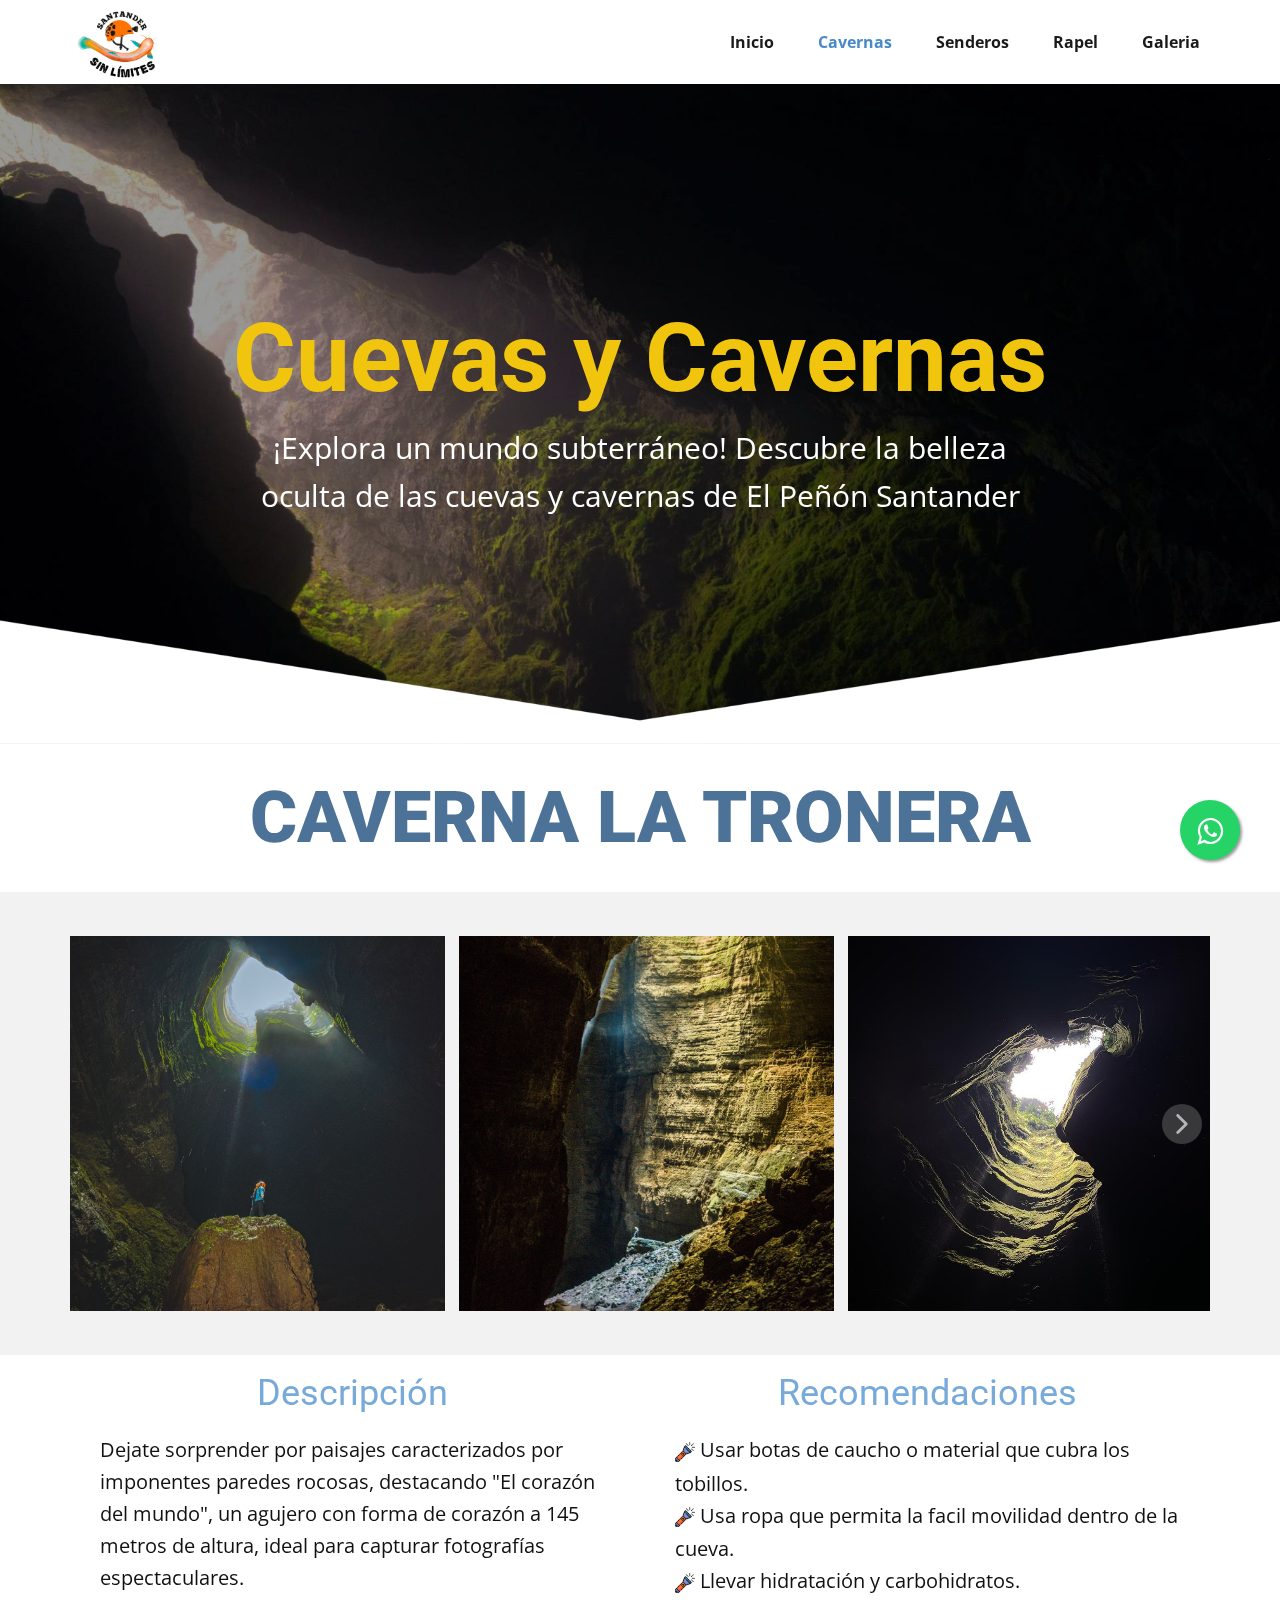
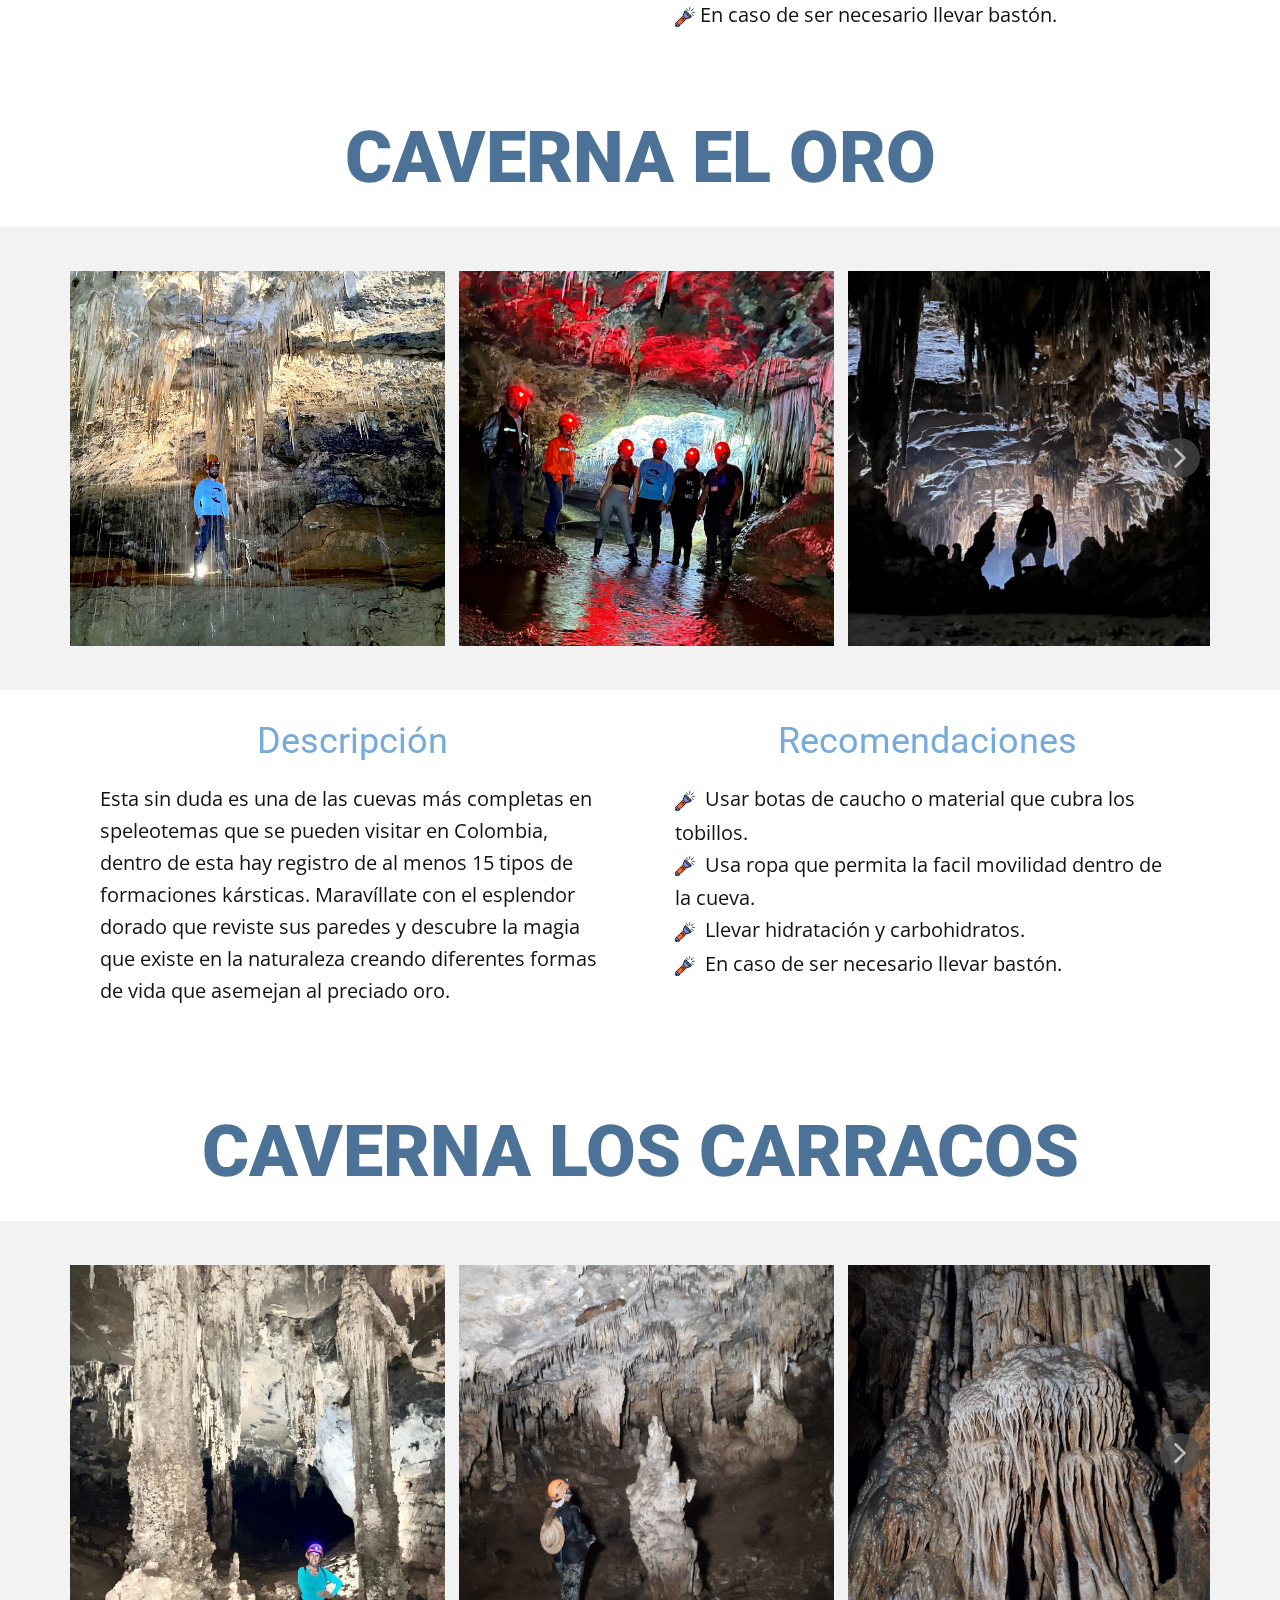
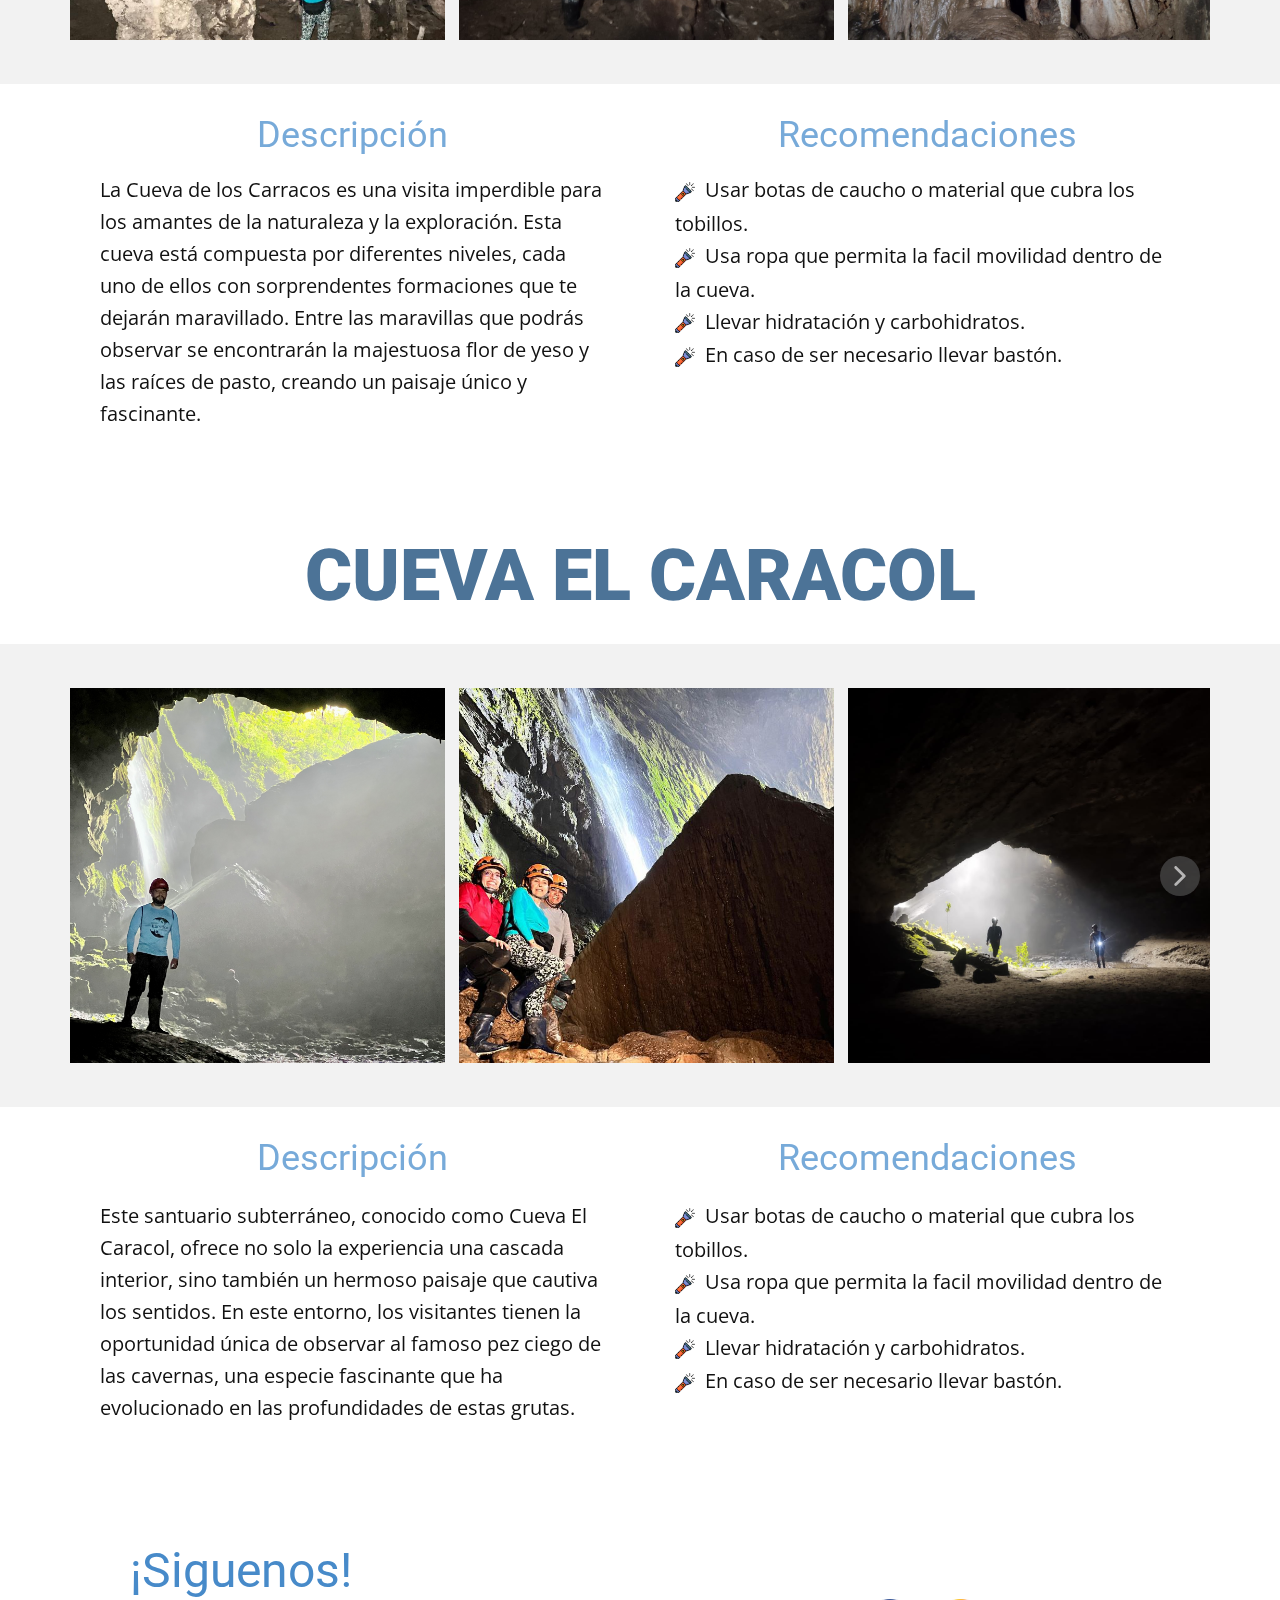
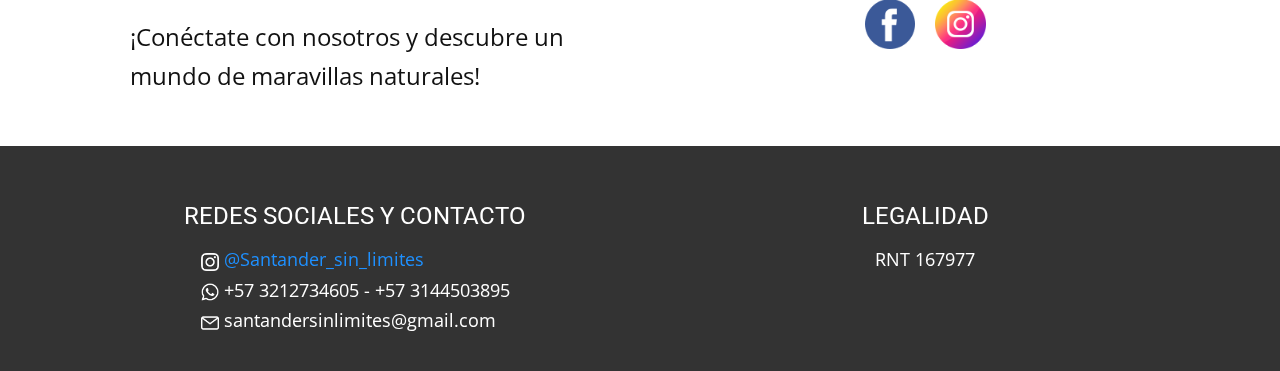
<file: Cavernas.html>
<!DOCTYPE html>
<html style="font-size: 16px;" lang="es">

<head>

  <meta name="viewport" content="width=device-width, initial-scale=1.0">
  <meta charset="utf-8">
  <meta name="description" content="Descubre la belleza natural de El Peñón, Santander con nuestro operador turístico. Visita cuevas y cavernas impresionantes, explora senderos únicos y disfruta de la emoción del rapel en los paisajes más espectaculares de la región. ¡Vive aventuras inolvidables con nosotros!"/>
  
  <title>Santander Sin Limites - Cavernas</title>
  <link rel="stylesheet" href="nicepage.css" media="screen">
  <link rel="stylesheet" href="Cavernas.css" media="screen">
  <link rel="stylesheet" href="gotop.css">
  <link rel="icon" type="image/png" href="images/apple-touch-icon.png"/>
  <link rel="stylesheet" href="https://use.fontawesome.com/releases/v5.8.1/css/all.css" integrity="sha384-50oBUHEmvpQ+1lW4y57PTFmhCaXp0ML5d60M1M7uH2+nqUivzIebhndOJK28anvf" crossorigin="anonymous">
  
  <script class="u-script" type="text/javascript" src="jquery.js" defer=""></script>
  <script class="u-script" type="text/javascript" src="nicepage.js" defer=""></script>
  
  <link id="u-theme-google-font" rel="stylesheet"
    href="https://fonts.googleapis.com/css?family=Roboto:100,100i,300,300i,400,400i,500,500i,700,700i,900,900i|Open+Sans:300,300i,400,400i,500,500i,600,600i,700,700i,800,800i">

  <script type="application/ld+json">{
		"@context": "http://schema.org",
		"@type": "Organization",
		"name": ""}
  </script>

  <meta name="theme-color" content="#478ac9">
  <meta property="og:title" content="Cavernas">
  <meta property="og:type" content="website">
  <meta data-intl-tel-input-cdn-path="intlTelInput/">
</head>

<body class="u-body u-xl-mode" data-lang="es">

  <header class="u-clearfix u-header u-header" id="sec-411d">
    <div class="u-clearfix u-sheet u-valign-middle-lg u-valign-middle-md u-valign-middle-xl u-sheet-1">
      <nav class="u-menu u-menu-one-level u-offcanvas u-menu-1">
        <div class="menu-collapse" style="font-size: 1rem; letter-spacing: 0px; font-weight: 700;">
          <a class="u-button-style u-custom-active-color u-custom-border u-custom-border-color u-custom-borders u-custom-hover-color u-custom-left-right-menu-spacing u-custom-padding-bottom u-custom-text-active-color u-custom-text-color u-custom-text-hover-color u-custom-top-bottom-menu-spacing u-nav-link u-text-active-palette-1-base u-text-hover-palette-2-base"
            href="#">
            <svg class="u-svg-link" viewBox="0 0 24 24">
              <use xmlns:xlink="http://www.w3.org/1999/xlink" xlink:href="#menu-hamburger"></use>
            </svg>
            <svg class="u-svg-content" version="1.1" id="menu-hamburger" viewBox="0 0 16 16" x="0px" y="0px"
              xmlns:xlink="http://www.w3.org/1999/xlink" xmlns="http://www.w3.org/2000/svg">
              <g>
                <rect y="1" width="16" height="2"></rect>
                <rect y="7" width="16" height="2"></rect>
                <rect y="13" width="16" height="2"></rect>
              </g>
            </svg>
          </a>
        </div>
        <div class="u-custom-menu u-nav-container">
          <ul class="u-nav u-spacing-20 u-unstyled u-nav-1">
            <li class="u-nav-item"><a
                class="u-button-style u-nav-link u-text-active-palette-1-base u-text-grey-90 u-text-hover-palette-2-base"
                href="Inicio.html" style="padding: 10px;">Inicio</a>
            </li>
            <li class="u-nav-item"><a
                class="u-button-style u-nav-link u-text-active-palette-1-base u-text-grey-90 u-text-hover-palette-2-base"
                href="Cavernas.html" style="padding: 10px;">Cavernas</a>
            </li>
            <li class="u-nav-item"><a
                class="u-button-style u-nav-link u-text-active-palette-1-base u-text-grey-90 u-text-hover-palette-2-base"
                href="Senderos.html" style="padding: 10px;">Senderos</a>
            </li>
            <li class="u-nav-item"><a
                class="u-button-style u-nav-link u-text-active-palette-1-base u-text-grey-90 u-text-hover-palette-2-base"
                href="Rapel.html" style="padding: 10px;">Rapel</a>
            </li>
            <li class="u-nav-item"><a
                class="u-button-style u-nav-link u-text-active-palette-1-base u-text-grey-90 u-text-hover-palette-2-base"
                href="Galeria.html" style="padding: 10px;">Galeria</a>
            </li>
          </ul>
        </div>
        <div class="u-custom-menu u-nav-container-collapse">
          <div class="u-black u-container-style u-inner-container-layout u-opacity u-opacity-95 u-sidenav">
            <div class="u-inner-container-layout u-sidenav-overflow">
              <div class="u-menu-close"></div>
              <ul class="u-align-center u-nav u-popupmenu-items u-unstyled u-nav-2">
                <li class="u-nav-item"><a class="u-button-style u-nav-link" href="Inicio.html">Inicio</a>
                </li>
                <li class="u-nav-item"><a class="u-button-style u-nav-link" href="Cavernas.html">Cavernas</a>
                </li>
                <li class="u-nav-item"><a class="u-button-style u-nav-link" href="Senderos.html">Senderos</a>
                </li>
                <li class="u-nav-item"><a class="u-button-style u-nav-link" href="Rapel.html">Rapel</a>
                </li>
                <li class="u-nav-item"><a class="u-button-style u-nav-link" href="Galeria.html">Galeria</a>
                </li>
              </ul>
            </div>
          </div>
          <div class="u-black u-menu-overlay u-opacity u-opacity-70"></div>
        </div>
      </nav>
      <img class="u-image u-image-contain u-image-default u-image-1" src="images/Logo_1-PhotoRoom.png-PhotoRoom.png"
        alt="" data-image-width="561" data-image-height="470">
    </div>
  </header>

  <section class="u-align-center u-clearfix u-image u-shading u-valign-bottom-xs u-section-1" src=""
    data-image-width="6036" data-image-height="4020" id="sec-fc83">
    <h1 class="u-text u-text-default u-text-palette-3-base u-title u-text-1">Cuevas y Cavernas</h1>
    <p class="u-large-text u-text u-text-variant u-text-2"> ¡Explora un mundo subterráneo! Descubre la belleza oculta de
      las cuevas y cavernas de El Peñón Santander</p>
    <div class="u-container-style u-expanded-width u-group u-image u-image-1">
      <div class="u-container-layout u-container-layout-1"></div>
    </div>
  </section>

  <section class="u-align-center u-clearfix u-section-2" id="sec-0d5b">
    <div class="u-clearfix u-sheet u-valign-middle u-sheet-1">
      <h1 class="u-text u-text-palette-1-dark-1 u-text-1">Caverna L​a Tronera</h1>
    </div>
  </section>

  <section class="u-align-center u-clearfix u-grey-5 u-section-3" id="sec-a25c">
    <div class="u-clearfix u-sheet u-valign-middle u-sheet-1">
      <div
        class="u-expanded-width u-gallery u-layout-horizontal u-lightbox u-no-transition u-show-text-on-hover u-width-fixed u-gallery-1">
        <div class="u-gallery-inner">
          <div class="u-effect-fade u-gallery-item u-gallery-item-1">
            <div class="u-back-slide" data-image-width="4000" data-image-height="6000"><img
                class="u-back-image u-back-image-1" src="images/T2.JPG">
            </div>
            <div class="u-over-slide u-shading u-over-slide-1"></div>
          </div>
          <div class="u-effect-fade u-gallery-item u-gallery-item-2" data-image-width="576" data-image-height="1280">
            <div class="u-back-slide" data-image-width="1066" data-image-height="1600"><img
                class="u-back-image u-back-image-2" src="images/T4.jpg">
            </div>
            <div class="u-over-slide u-shading u-over-slide-2"></div>
          </div>
          <div class="u-effect-fade u-gallery-item u-gallery-item-3">
            <div class="u-back-slide" data-image-width="720" data-image-height="1280"><img
                class="u-back-image u-back-image-3" src="images/Tronera2.jpg">
            </div>
            <div class="u-over-slide u-shading u-over-slide-3"></div>
          </div>
          <div class="u-effect-fade u-gallery-item u-gallery-item-4">
            <div class="u-back-slide" data-image-width="816" data-image-height="1224"><img
                class="u-back-image u-back-image-4" src="images/PEON-OCT69de915.jpg">
            </div>
            <div class="u-over-slide u-shading u-over-slide-4"></div>
          </div>
          <div class="u-effect-fade u-gallery-item u-gallery-item-5">
            <div class="u-back-slide" data-image-width="576" data-image-height="576"><img
                class="u-back-image u-back-image-5" src="images/T51.jpg">
            </div>
            <div class="u-over-slide u-shading u-over-slide-5"></div>
          </div>
          <div class="u-effect-fade u-gallery-item u-gallery-item-6">
            <div class="u-back-slide" data-image-width="1080" data-image-height="1080"><img
                class="u-back-image u-back-image-6" src="images/T61.jpg">
            </div>
            <div class="u-over-slide u-shading u-over-slide-6"></div>
          </div>
          <div class="u-effect-fade u-gallery-item u-gallery-item-7" data-image-width="576" data-image-height="1280">
            <div class="u-back-slide" data-image-width="614" data-image-height="768"><img
                class="u-back-image u-back-image-7" src="images/T71.jpg">
            </div>
            <div class="u-over-slide u-shading u-over-slide-7"></div>
          </div>
          <div class="u-effect-fade u-gallery-item u-gallery-item-8" data-image-width="3434" data-image-height="5235">
            <div class="u-back-slide"><img class="u-back-image u-back-image-8" src="images/PEON-ENERO102de598.jpg">
            </div>
            <div class="u-over-slide u-shading u-over-slide-8"></div>
          </div>
          <div class="u-effect-fade u-gallery-item u-gallery-item-9" data-image-width="540" data-image-height="540">
            <div class="u-back-slide"><img class="u-back-image u-back-image-9" src="images/IMG_20230418_135321_807.jpg">
            </div>
            <div class="u-over-slide u-shading u-over-slide-9"></div>
          </div>
          <div class="u-effect-fade u-gallery-item u-gallery-item-10" data-image-width="2433" data-image-height="4513">
            <div class="u-back-slide"><img class="u-back-image u-back-image-10" src="images/PEON-ENERO43de598.jpg">
            </div>
            <div class="u-over-slide u-shading u-over-slide-10"></div>
          </div>
        </div>
        <a class="u-absolute-vcenter u-gallery-nav u-gallery-nav-prev u-grey-70 u-icon-circle u-opacity u-opacity-70 u-spacing-10 u-text-white u-gallery-nav-1"
          href="#" role="button">
          <span aria-hidden="true">
            <svg viewBox="0 0 451.847 451.847">
              <path d="M97.141,225.92c0-8.095,3.091-16.192,9.259-22.366L300.689,9.27c12.359-12.359,32.397-12.359,44.751,0
c12.354,12.354,12.354,32.388,0,44.748L173.525,225.92l171.903,171.909c12.354,12.354,12.354,32.391,0,44.744
c-12.354,12.365-32.386,12.365-44.745,0l-194.29-194.281C100.226,242.115,97.141,234.018,97.141,225.92z"></path>
            </svg>
          </span>
          <span class="sr-only">
            <svg viewBox="0 0 451.847 451.847">
              <path d="M97.141,225.92c0-8.095,3.091-16.192,9.259-22.366L300.689,9.27c12.359-12.359,32.397-12.359,44.751,0
c12.354,12.354,12.354,32.388,0,44.748L173.525,225.92l171.903,171.909c12.354,12.354,12.354,32.391,0,44.744
c-12.354,12.365-32.386,12.365-44.745,0l-194.29-194.281C100.226,242.115,97.141,234.018,97.141,225.92z"></path>
            </svg>
          </span>
        </a>
        <a class="u-gallery-nav u-gallery-nav-next u-grey-70 u-icon-circle u-opacity u-opacity-70 u-spacing-10 u-text-white u-gallery-nav-2"
          href="#" role="button">
          <span aria-hidden="true">
            <svg viewBox="0 0 451.846 451.847">
              <path d="M345.441,248.292L151.154,442.573c-12.359,12.365-32.397,12.365-44.75,0c-12.354-12.354-12.354-32.391,0-44.744
L278.318,225.92L106.409,54.017c-12.354-12.359-12.354-32.394,0-44.748c12.354-12.359,32.391-12.359,44.75,0l194.287,194.284
c6.177,6.18,9.262,14.271,9.262,22.366C354.708,234.018,351.617,242.115,345.441,248.292z"></path>
            </svg>
          </span>
          <span class="sr-only">
            <svg viewBox="0 0 451.846 451.847">
              <path d="M345.441,248.292L151.154,442.573c-12.359,12.365-32.397,12.365-44.75,0c-12.354-12.354-12.354-32.391,0-44.744
L278.318,225.92L106.409,54.017c-12.354-12.359-12.354-32.394,0-44.748c12.354-12.359,32.391-12.359,44.75,0l194.287,194.284
c6.177,6.18,9.262,14.271,9.262,22.366C354.708,234.018,351.617,242.115,345.441,248.292z"></path>
            </svg>
          </span>
        </a>
      </div>
    </div>
  </section>

  <section class="u-align-center u-clearfix u-section-4" id="sec-2ece">
    <div class="u-align-left u-clearfix u-sheet u-sheet-1">
      <div class="u-expanded-width u-list u-list-1">
        <div class="u-repeater u-repeater-1">
          <div class="u-container-style u-custom-item u-list-item u-repeater-item">
            <div class="u-container-layout u-similar-container u-valign-top-sm u-valign-top-xs u-container-layout-1">
              <h3 class="u-align-center u-text u-text-default u-text-palette-1-light-1 u-text-1">Descripción</h3>
              <p class="u-align-left u-text u-text-2">Dejate sorprender por paisajes caracterizados por imponentes
                paredes rocosas, destacando "El corazón del mundo", un agujero con forma de corazón a 145 metros de
                altura, ideal para capturar fotografías espectaculares.</p>
            </div>
          </div>
          <div class="u-align-center u-container-style u-custom-item u-list-item u-repeater-item u-shape-rectangle">
            <div class="u-container-layout u-similar-container u-valign-top-sm u-valign-top-xs u-container-layout-2">
              <h3 class="u-align-center u-text u-text-default u-text-palette-1-light-1 u-text-3">Recomendaciones</h3>
              <p class="u-align-left u-text u-text-4"><span class="u-file-icon u-icon"><img src="images/1022329.png"
                    alt=""></span>&nbsp;Usar botas de caucho o material que cubra los&nbsp; &nbsp; tobillos.<br><span
                  class="u-file-icon u-icon"><img src="images/1022329.png" alt=""></span>&nbsp;Usa ropa que permita la
                facil movilidad dentro de la cueva.<br><span class="u-file-icon u-icon"><img src="images/1022329.png"
                    alt=""></span>&nbsp;Llevar hidratación y carbohidratos.<br><span class="u-file-icon u-icon"><img
                    src="images/1022329.png" alt=""></span>&nbsp;En caso de ser necesario llevar bastón.
              </p>
            </div>
          </div>
        </div>
      </div>
    </div>
  </section>

  <section class="u-align-center u-clearfix u-section-5" id="carousel_f0c6">
    <div class="u-clearfix u-sheet u-valign-middle u-sheet-1">
      <h1 class="u-text u-text-default u-text-palette-1-dark-1 u-text-1">Caverna El Oro</h1>
    </div>
  </section>

  <section class="u-align-center u-clearfix u-grey-5 u-section-6" id="carousel_ddae">
    <div class="u-clearfix u-sheet u-valign-middle u-sheet-1">
      <div
        class="u-expanded-width u-gallery u-layout-horizontal u-lightbox u-no-transition u-show-text-on-hover u-width-fixed u-gallery-1">
        <div class="u-gallery-inner">
          <div class="u-effect-fade u-gallery-item u-gallery-item-1">
            <div class="u-back-slide" data-image-width="3024" data-image-height="4032"><img
                class="u-back-image u-back-image-1" src="images/image00048.jpeg">
            </div>
            <div class="u-over-slide u-shading u-over-slide-1"></div>
          </div>
          <div class="u-effect-fade u-gallery-item u-gallery-item-2" data-image-width="576" data-image-height="1280">
            <div class="u-back-slide" data-image-width="200" data-image-height="250"><img
                class="u-back-image u-back-image-2" src="images/IMG_20231022_053657_885.jpg">
            </div>
            <div class="u-over-slide u-shading u-over-slide-2"></div>
          </div>
          <div class="u-effect-fade u-gallery-item u-gallery-item-3">
            <div class="u-back-slide" data-image-width="900" data-image-height="1600"><img
                class="u-back-image u-back-image-3" src="images/IMG-20230609-WA0013.jpg">
            </div>
            <div class="u-over-slide u-shading u-over-slide-3"></div>
          </div>
          <div class="u-effect-fade u-gallery-item u-gallery-item-4">
            <div class="u-back-slide" data-image-width="1080" data-image-height="1350"><img
                class="u-back-image u-back-image-4" src="images/IMG_20231022_053657_708.jpg">
            </div>
            <div class="u-over-slide u-shading u-over-slide-4"></div>
          </div>
          <div class="u-effect-fade u-gallery-item u-gallery-item-5">
            <div class="u-back-slide" data-image-width="1073" data-image-height="1325"><img
                class="u-back-image u-back-image-5" src="images/Oro1.jpg">
            </div>
            <div class="u-over-slide u-shading u-over-slide-5"></div>
          </div>
          <div class="u-effect-fade u-gallery-item u-gallery-item-6">
            <div class="u-back-slide" data-image-width="3024" data-image-height="4032"><img
                class="u-back-image u-back-image-6" src="images/o4.jpeg">
            </div>
            <div class="u-over-slide u-shading u-over-slide-6"></div>
          </div>
          <div class="u-effect-fade u-gallery-item u-gallery-item-7">
            <div class="u-back-slide" data-image-width="576" data-image-height="1280"><img
                class="u-back-image u-back-image-7" src="images/oro7.jpg">
            </div>
            <div class="u-over-slide u-shading u-over-slide-7"></div>
          </div>
          <div class="u-effect-fade u-gallery-item u-gallery-item-8" data-image-width="3024" data-image-height="4032">
            <div class="u-back-slide" data-image-width="1197" data-image-height="1600"><img
                class="u-back-image u-back-image-8" src="images/oro11.jpg">
            </div>
            <div class="u-over-slide u-shading u-over-slide-8"></div>
          </div>
          <div class="u-effect-fade u-gallery-item u-gallery-item-9" data-image-width="1080" data-image-height="1350">
            <div class="u-back-slide" data-image-width="3232" data-image-height="4154"><img
                class="u-back-image u-back-image-9" src="images/PEON-ENERO105de598.jpg">
            </div>
            <div class="u-over-slide u-shading u-over-slide-9"></div>
          </div>
          <div class="u-effect-fade u-gallery-item u-gallery-item-10" data-image-width="3232" data-image-height="4154">
            <div class="u-back-slide" data-image-width="1600" data-image-height="1197"><img
                class="u-back-image u-back-image-10" src="images/oro2.jpg">
            </div>
            <div class="u-over-slide u-shading u-over-slide-10"></div>
          </div>
        </div>
        <a class="u-absolute-vcenter u-gallery-nav u-gallery-nav-prev u-grey-70 u-icon-circle u-opacity u-opacity-70 u-spacing-10 u-text-white u-gallery-nav-1"
          href="#" role="button">
          <span aria-hidden="true">
            <svg viewBox="0 0 451.847 451.847">
              <path d="M97.141,225.92c0-8.095,3.091-16.192,9.259-22.366L300.689,9.27c12.359-12.359,32.397-12.359,44.751,0
c12.354,12.354,12.354,32.388,0,44.748L173.525,225.92l171.903,171.909c12.354,12.354,12.354,32.391,0,44.744
c-12.354,12.365-32.386,12.365-44.745,0l-194.29-194.281C100.226,242.115,97.141,234.018,97.141,225.92z"></path>
            </svg>
          </span>
          <span class="sr-only">
            <svg viewBox="0 0 451.847 451.847">
              <path d="M97.141,225.92c0-8.095,3.091-16.192,9.259-22.366L300.689,9.27c12.359-12.359,32.397-12.359,44.751,0
c12.354,12.354,12.354,32.388,0,44.748L173.525,225.92l171.903,171.909c12.354,12.354,12.354,32.391,0,44.744
c-12.354,12.365-32.386,12.365-44.745,0l-194.29-194.281C100.226,242.115,97.141,234.018,97.141,225.92z"></path>
            </svg>
          </span>
        </a>
        <a class="u-absolute-vcenter u-gallery-nav u-gallery-nav-next u-grey-70 u-icon-circle u-opacity u-opacity-70 u-spacing-10 u-text-white u-gallery-nav-2"
          href="#" role="button">
          <span aria-hidden="true">
            <svg viewBox="0 0 451.846 451.847">
              <path d="M345.441,248.292L151.154,442.573c-12.359,12.365-32.397,12.365-44.75,0c-12.354-12.354-12.354-32.391,0-44.744
L278.318,225.92L106.409,54.017c-12.354-12.359-12.354-32.394,0-44.748c12.354-12.359,32.391-12.359,44.75,0l194.287,194.284
c6.177,6.18,9.262,14.271,9.262,22.366C354.708,234.018,351.617,242.115,345.441,248.292z"></path>
            </svg>
          </span>
          <span class="sr-only">
            <svg viewBox="0 0 451.846 451.847">
              <path d="M345.441,248.292L151.154,442.573c-12.359,12.365-32.397,12.365-44.75,0c-12.354-12.354-12.354-32.391,0-44.744
L278.318,225.92L106.409,54.017c-12.354-12.359-12.354-32.394,0-44.748c12.354-12.359,32.391-12.359,44.75,0l194.287,194.284
c6.177,6.18,9.262,14.271,9.262,22.366C354.708,234.018,351.617,242.115,345.441,248.292z"></path>
            </svg>
          </span>
        </a>
      </div>
    </div>
  </section>

  <section class="u-align-center u-clearfix u-section-7" id="carousel_88b6">
    <div class="u-align-left u-clearfix u-sheet u-sheet-1">
      <div class="u-expanded-width u-list u-list-1">
        <div class="u-repeater u-repeater-1">
          <div class="u-container-style u-list-item u-repeater-item">
            <div class="u-container-layout u-similar-container u-container-layout-1">
              <h3 class="u-align-center u-text u-text-default u-text-palette-1-light-1 u-text-1">Descripción</h3>
              <p class="u-align-left u-text u-text-2">Esta sin duda es una de las cuevas más completas en
                speleotemas que se pueden visitar en Colombia, dentro de esta hay registro de
                al menos 15 tipos de formaciones kársticas. Maravíllate con el esplendor dorado
                que reviste sus paredes y descubre la magia que existe en la naturaleza creando
                diferentes formas de vida que asemejan al preciado oro.&nbsp;&nbsp;</p>
            </div>
          </div>
          <div class="u-align-center u-container-style u-list-item u-repeater-item">
            <div class="u-container-layout u-similar-container u-container-layout-2">
              <h3 class="u-align-center u-text u-text-default u-text-palette-1-light-1 u-text-3">Recomendaciones</h3>
              <p class="u-align-left u-text u-text-4"><span class="u-file-icon u-icon"><img src="images/1022329.png"
                    alt=""></span> &nbsp;Usar botas de caucho o material que cubra los&nbsp; &nbsp; tobillos.<br><span
                  class="u-file-icon u-icon"><img src="images/1022329.png" alt=""></span> &nbsp;Usa ropa que permita la
                facil movilidad dentro de la cueva.<br><span class="u-file-icon u-icon"><img src="images/1022329.png"
                    alt=""></span> &nbsp;Llevar hidratación y carbohidratos.<br><span class="u-file-icon u-icon"><img
                    src="images/1022329.png" alt=""></span> &nbsp;En caso de ser necesario llevar bastón.
              </p>
            </div>
          </div>
        </div>
      </div>
    </div>
  </section>

  <section class="u-align-center u-clearfix u-section-8" id="carousel_0f9e">
    <div class="u-clearfix u-sheet u-valign-middle u-sheet-1">
      <h1 class="u-text u-text-default u-text-palette-1-dark-1 u-text-1">Caverna Los Carracos</h1>
    </div>
  </section>

  <section class="u-align-center u-clearfix u-grey-5 u-section-9" id="carousel_6b0e">
    <div class="u-clearfix u-sheet u-valign-middle u-sheet-1">
      <div
        class="u-expanded-width u-gallery u-layout-horizontal u-lightbox u-no-transition u-show-text-on-hover u-width-fixed u-gallery-1">
        <div class="u-gallery-inner">
          <div class="u-effect-fade u-gallery-item u-gallery-item-1">
            <div class="u-back-slide" data-image-width="720" data-image-height="1280"><img
                class="u-back-image u-back-image-1" src="images/photo_2024-01-21_11-04-43.jpg">
            </div>
            <div class="u-over-slide u-shading u-over-slide-1"></div>
          </div>
          <div class="u-effect-fade u-gallery-item u-gallery-item-2" data-image-width="576" data-image-height="1280">
            <div class="u-back-slide" data-image-width="1600" data-image-height="1197"><img
                class="u-back-image u-back-image-2" src="images/carracos2.jpg">
            </div>
            <div class="u-over-slide u-shading u-over-slide-2"></div>
          </div>
          <div class="u-effect-fade u-gallery-item u-gallery-item-3">
            <div class="u-back-slide" data-image-width="1197" data-image-height="1600"><img
                class="u-back-image u-back-image-3" src="images/carracos3.jpg">
            </div>
            <div class="u-over-slide u-shading u-over-slide-3"></div>
          </div>
          <div class="u-effect-fade u-gallery-item u-gallery-item-4">
            <div class="u-back-slide" data-image-width="1280" data-image-height="720"><img
                class="u-back-image u-back-image-4" src="images/photo_2024-01-21_11-04-50.jpg">
            </div>
            <div class="u-over-slide u-shading u-over-slide-4"></div>
          </div>
          <div class="u-effect-fade u-gallery-item u-gallery-item-5">
            <div class="u-back-slide" data-image-width="1068" data-image-height="1087"><img
                class="u-back-image u-back-image-5" src="images/carracos5.jpg">
            </div>
            <div class="u-over-slide u-shading u-over-slide-5"></div>
          </div>
          <div class="u-effect-fade u-gallery-item u-gallery-item-6" data-image-width="1280" data-image-height="720">
            <div class="u-back-slide"><img class="u-back-image u-back-image-6"
                src="images/photo_2024-01-21_11-04-49.jpg">
            </div>
            <div class="u-over-slide u-shading u-over-slide-6"></div>
          </div>
          <div class="u-effect-fade u-gallery-item u-gallery-item-7" data-image-width="720" data-image-height="1280">
            <div class="u-back-slide"><img class="u-back-image u-back-image-7"
                src="images/photo_2024-01-21_11-04-41.jpg">
            </div>
            <div class="u-over-slide u-shading u-over-slide-7"></div>
          </div>
          <div class="u-effect-fade u-gallery-item u-gallery-item-8" data-image-width="1600" data-image-height="1197">
            <div class="u-back-slide"><img class="u-back-image u-back-image-8" src="images/carracos4.jpg">
            </div>
            <div class="u-over-slide u-shading u-over-slide-8"></div>
          </div>
        </div>
        <a class="u-absolute-vcenter u-gallery-nav u-gallery-nav-prev u-grey-70 u-icon-circle u-opacity u-opacity-70 u-spacing-10 u-text-white u-gallery-nav-1"
          href="#" role="button">
          <span aria-hidden="true">
            <svg viewBox="0 0 451.847 451.847">
              <path d="M97.141,225.92c0-8.095,3.091-16.192,9.259-22.366L300.689,9.27c12.359-12.359,32.397-12.359,44.751,0
c12.354,12.354,12.354,32.388,0,44.748L173.525,225.92l171.903,171.909c12.354,12.354,12.354,32.391,0,44.744
c-12.354,12.365-32.386,12.365-44.745,0l-194.29-194.281C100.226,242.115,97.141,234.018,97.141,225.92z"></path>
            </svg>
          </span>
          <span class="sr-only">
            <svg viewBox="0 0 451.847 451.847">
              <path d="M97.141,225.92c0-8.095,3.091-16.192,9.259-22.366L300.689,9.27c12.359-12.359,32.397-12.359,44.751,0
c12.354,12.354,12.354,32.388,0,44.748L173.525,225.92l171.903,171.909c12.354,12.354,12.354,32.391,0,44.744
c-12.354,12.365-32.386,12.365-44.745,0l-194.29-194.281C100.226,242.115,97.141,234.018,97.141,225.92z"></path>
            </svg>
          </span>
        </a>
        <a class="u-absolute-vcenter u-gallery-nav u-gallery-nav-next u-grey-70 u-icon-circle u-opacity u-opacity-70 u-spacing-10 u-text-white u-gallery-nav-2"
          href="#" role="button">
          <span aria-hidden="true">
            <svg viewBox="0 0 451.846 451.847">
              <path d="M345.441,248.292L151.154,442.573c-12.359,12.365-32.397,12.365-44.75,0c-12.354-12.354-12.354-32.391,0-44.744
L278.318,225.92L106.409,54.017c-12.354-12.359-12.354-32.394,0-44.748c12.354-12.359,32.391-12.359,44.75,0l194.287,194.284
c6.177,6.18,9.262,14.271,9.262,22.366C354.708,234.018,351.617,242.115,345.441,248.292z"></path>
            </svg>
          </span>
          <span class="sr-only">
            <svg viewBox="0 0 451.846 451.847">
              <path d="M345.441,248.292L151.154,442.573c-12.359,12.365-32.397,12.365-44.75,0c-12.354-12.354-12.354-32.391,0-44.744
L278.318,225.92L106.409,54.017c-12.354-12.359-12.354-32.394,0-44.748c12.354-12.359,32.391-12.359,44.75,0l194.287,194.284
c6.177,6.18,9.262,14.271,9.262,22.366C354.708,234.018,351.617,242.115,345.441,248.292z"></path>
            </svg>
          </span>
        </a>
      </div>
    </div>
  </section>

  <section class="u-align-center u-clearfix u-section-10" id="carousel_bbc7">
    <div class="u-align-left u-clearfix u-sheet u-sheet-1">
      <div class="u-expanded-width u-list u-list-1">
        <div class="u-repeater u-repeater-1">
          <div class="u-container-style u-list-item u-repeater-item">
            <div class="u-container-layout u-similar-container u-container-layout-1">
              <h3 class="u-align-center u-text u-text-default u-text-palette-1-light-1 u-text-1">Descripción</h3>
              <p class="u-align-left u-text u-text-2">La Cueva de los Carracos es una visita imperdible para los amantes
                de la naturaleza y la exploración. Esta cueva está compuesta por diferentes niveles, cada uno de ellos
                con sorprendentes formaciones que te dejarán maravillado. Entre las maravillas que podrás observar se
                encontrarán la majestuosa flor de yeso y las raíces de pasto, creando un paisaje único y fascinante.</p>
            </div>
          </div>
          <div class="u-align-center u-container-style u-list-item u-repeater-item">
            <div class="u-container-layout u-similar-container u-container-layout-2">
              <h3 class="u-align-center u-text u-text-default u-text-palette-1-light-1 u-text-3">Recomendaciones</h3>
              <p class="u-align-left u-text u-text-4"><span class="u-file-icon u-icon"><img src="images/1022329.png"
                    alt=""></span> &nbsp;Usar botas de caucho o material que cubra los&nbsp; &nbsp; tobillos.<br><span
                  class="u-file-icon u-icon"><img src="images/1022329.png" alt=""></span> &nbsp;Usa ropa que permita la
                facil movilidad dentro de la cueva.<br><span class="u-file-icon u-icon"><img src="images/1022329.png"
                    alt=""></span> &nbsp;Llevar hidratación y carbohidratos.<br><span class="u-file-icon u-icon"><img
                    src="images/1022329.png" alt=""></span> &nbsp;En caso de ser necesario llevar bastón.
              </p>
            </div>
          </div>
        </div>
      </div>
    </div>
  </section>

  <section class="u-align-center u-clearfix u-section-11" id="carousel_ae77">
    <div class="u-clearfix u-sheet u-valign-middle u-sheet-1">
      <h1 class="u-text u-text-default u-text-palette-1-dark-1 u-text-1">Cueva El Caracol</h1>
    </div>
  </section>

  <section class="u-align-center u-clearfix u-grey-5 u-section-12" id="carousel_cfcf">
    <div class="u-clearfix u-sheet u-valign-middle u-sheet-1">
      <div
        class="u-expanded-width u-gallery u-layout-horizontal u-lightbox u-no-transition u-show-text-on-hover u-width-fixed u-gallery-1">
        <div class="u-gallery-inner">
          <div class="u-effect-fade u-gallery-item u-gallery-item-1">
            <div class="u-back-slide" data-image-width="3024" data-image-height="4032"><img
                class="u-back-image u-back-image-1" src="images/image00087.jpeg">
            </div>
            <div class="u-over-slide u-shading u-over-slide-1"></div>
          </div>
          <div class="u-effect-fade u-gallery-item u-gallery-item-2" data-image-width="576" data-image-height="1280">
            <div class="u-back-slide" data-image-width="720" data-image-height="1280"><img
                class="u-back-image u-back-image-2" src="images/photo_2024-01-28_14-07-36.jpg">
            </div>
            <div class="u-over-slide u-shading u-over-slide-2"></div>
          </div>
          <div class="u-effect-fade u-gallery-item u-gallery-item-3">
            <div class="u-back-slide" data-image-width="1600" data-image-height="1197"><img
                class="u-back-image u-back-image-3" src="images/caracol8.jpg">
            </div>
            <div class="u-over-slide u-shading u-over-slide-3"></div>
          </div>
          <div class="u-effect-fade u-gallery-item u-gallery-item-4">
            <div class="u-back-slide" data-image-width="3024" data-image-height="4032"><img
                class="u-back-image u-back-image-4" src="images/image00089.jpeg">
            </div>
            <div class="u-over-slide u-shading u-over-slide-4"></div>
          </div>
          <div class="u-effect-fade u-gallery-item u-gallery-item-5">
            <div class="u-back-slide" data-image-width="1197" data-image-height="1600"><img
                class="u-back-image u-back-image-5" src="images/caracol6.jpg">
            </div>
            <div class="u-over-slide u-shading u-over-slide-5"></div>
          </div>
          <div class="u-effect-fade u-gallery-item u-gallery-item-6">
            <div class="u-back-slide" data-image-width="1197" data-image-height="1600"><img
                class="u-back-image u-back-image-6" src="images/Caracol2.jpg">
            </div>
            <div class="u-over-slide u-shading u-over-slide-6"></div>
          </div>
          <div class="u-effect-fade u-gallery-item u-gallery-item-7" data-image-width="1197" data-image-height="1600">
            <div class="u-back-slide" data-image-width="1200" data-image-height="1600"><img
                class="u-back-image u-back-image-7" src="images/Caracol1.jpg">
            </div>
            <div class="u-over-slide u-shading u-over-slide-7"></div>
          </div>
        </div>
        <a class="u-absolute-vcenter u-gallery-nav u-gallery-nav-prev u-grey-70 u-icon-circle u-opacity u-opacity-70 u-spacing-10 u-text-white u-gallery-nav-1"
          href="#" role="button">
          <span aria-hidden="true">
            <svg viewBox="0 0 451.847 451.847">
              <path d="M97.141,225.92c0-8.095,3.091-16.192,9.259-22.366L300.689,9.27c12.359-12.359,32.397-12.359,44.751,0
c12.354,12.354,12.354,32.388,0,44.748L173.525,225.92l171.903,171.909c12.354,12.354,12.354,32.391,0,44.744
c-12.354,12.365-32.386,12.365-44.745,0l-194.29-194.281C100.226,242.115,97.141,234.018,97.141,225.92z"></path>
            </svg>
          </span>
          <span class="sr-only">
            <svg viewBox="0 0 451.847 451.847">
              <path d="M97.141,225.92c0-8.095,3.091-16.192,9.259-22.366L300.689,9.27c12.359-12.359,32.397-12.359,44.751,0
c12.354,12.354,12.354,32.388,0,44.748L173.525,225.92l171.903,171.909c12.354,12.354,12.354,32.391,0,44.744
c-12.354,12.365-32.386,12.365-44.745,0l-194.29-194.281C100.226,242.115,97.141,234.018,97.141,225.92z"></path>
            </svg>
          </span>
        </a>
        <a class="u-absolute-vcenter u-gallery-nav u-gallery-nav-next u-grey-70 u-icon-circle u-opacity u-opacity-70 u-spacing-10 u-text-white u-gallery-nav-2"
          href="#" role="button">
          <span aria-hidden="true">
            <svg viewBox="0 0 451.846 451.847">
              <path d="M345.441,248.292L151.154,442.573c-12.359,12.365-32.397,12.365-44.75,0c-12.354-12.354-12.354-32.391,0-44.744
L278.318,225.92L106.409,54.017c-12.354-12.359-12.354-32.394,0-44.748c12.354-12.359,32.391-12.359,44.75,0l194.287,194.284
c6.177,6.18,9.262,14.271,9.262,22.366C354.708,234.018,351.617,242.115,345.441,248.292z"></path>
            </svg>
          </span>
          <span class="sr-only">
            <svg viewBox="0 0 451.846 451.847">
              <path d="M345.441,248.292L151.154,442.573c-12.359,12.365-32.397,12.365-44.75,0c-12.354-12.354-12.354-32.391,0-44.744
L278.318,225.92L106.409,54.017c-12.354-12.359-12.354-32.394,0-44.748c12.354-12.359,32.391-12.359,44.75,0l194.287,194.284
c6.177,6.18,9.262,14.271,9.262,22.366C354.708,234.018,351.617,242.115,345.441,248.292z"></path>
            </svg>
          </span>
        </a>
      </div>
    </div>
  </section>

  <section class="u-align-center u-clearfix u-section-13" id="carousel_585d">
    <div class="u-align-left u-clearfix u-sheet u-sheet-1">
      <div class="u-expanded-width u-list u-list-1">
        <div class="u-repeater u-repeater-1">
          <div class="u-container-style u-list-item u-repeater-item">
            <div class="u-container-layout u-similar-container u-container-layout-1">
              <h3 class="u-align-center u-text u-text-default u-text-palette-1-light-1 u-text-1">Descripción</h3>
              <p class="u-align-left u-text u-text-2">Este santuario subterráneo, conocido como Cueva El Caracol, ofrece
                no solo la experiencia una cascada interior, sino también un hermoso paisaje que cautiva los sentidos.
                En este entorno, los visitantes tienen la oportunidad única de observar al famoso pez ciego de las
                cavernas, una especie fascinante que ha evolucionado en las profundidades de estas grutas.</p>
            </div>
          </div>
          <div class="u-align-center u-container-style u-list-item u-repeater-item">
            <div class="u-container-layout u-similar-container u-container-layout-2">
              <h3 class="u-align-center u-text u-text-default u-text-palette-1-light-1 u-text-3">Recomendaciones</h3>
              <p class="u-align-left u-text u-text-4"><span class="u-file-icon u-icon"><img src="images/1022329.png"
                    alt=""></span> &nbsp;Usar botas de caucho o material que cubra los&nbsp; &nbsp; tobillos.<br><span
                  class="u-file-icon u-icon"><img src="images/1022329.png" alt=""></span> &nbsp;Usa ropa que permita la
                facil movilidad dentro de la cueva.<br><span class="u-file-icon u-icon"><img src="images/1022329.png"
                    alt=""></span> &nbsp;Llevar hidratación y carbohidratos.<br><span class="u-file-icon u-icon"><img
                    src="images/1022329.png" alt=""></span> &nbsp;En caso de ser necesario llevar bastón.
              </p>
            </div>
          </div>
        </div>
      </div>
    </div>
  </section>

  <section class="u-clearfix u-section-14" id="sec-c3ed">
    <div class="u-clearfix u-sheet u-valign-middle u-sheet-1">
      <div class="u-clearfix u-expanded-width u-layout-wrap u-layout-wrap-1">
        <div class="u-gutter-0 u-layout">
          <div class="u-layout-row">
            <div class="u-align-left u-container-style u-layout-cell u-size-30 u-layout-cell-1">
              <div class="u-container-layout u-container-layout-1">
                <h2 class="u-align-center-sm u-align-center-xs u-text u-text-default u-text-palette-1-base u-text-1">
                  ¡Siguenos!</h2>
                <p class="u-align-center-sm u-align-center-xs u-text u-text-2"> ¡Conéctate con nosotros y descubre un
                  mundo de maravillas naturales!</p>
              </div>
            </div>
            <div class="u-align-right u-container-style u-layout-cell u-size-30 u-layout-cell-2">
              <div class="u-container-layout u-valign-middle u-container-layout-2">
                <div class="u-align-center u-social-icons u-spacing-20 u-social-icons-1">
                  <a class="u-social-url" title="facebook" target="_blank" href="https://www.facebook.com/profile.php?id=61556622707940&mibextid=JRoKGi"><span
                      class="u-file-icon u-icon u-social-facebook u-social-icon u-icon-1"><img src="images/145802.png"
                        alt=""></span>
                  </a>
                  <a class="u-social-url" title="instagram" target="_blank"
                    href="https://instagram.com/santander_sin_limites"><span
                      class="u-file-icon u-icon u-social-icon u-social-instagram u-icon-2"><img src="images/3955024.png"
                        alt=""></span>
                  </a>
                </div>
              </div>
            </div>

            <!--BOTON IR ARRIBA-->
            <div class="go-top-container">
              <div class="go-top-button">
                <i class="fas fa-chevron-up"></i>
              </div>
            </div>

          </div>
        </div>
      </div>
      <div class="u-clearfix u-custom-html u-expanded-width u-custom-html-1">
        <style>
          .float {
            position: fixed;
            width: 60px;
            height: 60px;
            bottom: 40px;
            right: 40px;
            background-color: #25d366;
            color: #fff;
            border-radius: 50px;
            text-align: center;
            font-size: 30px;
            box-shadow: 2px 2px 3px #999;
            z-index: 100;
          }

          .float:hover {
            text-decoration: none;
            color: #000;
            background-color: #1ab152;
            animation: shake 1s;
            transition: 1.5s;
            animation-iteration-count: infinite;
          }

          .my-float {
            margin-top: 16px;
          }

          .pulse {
            animation: pulse-animation 2s infinite;
          }

          @keyframes pulse-animation {
            0% {
              box-shadow: 0 0 0 0px #00000055;
              rgba: (0, 0, 0, 0.2);
            }

            100% {
              box-shadow: 0 0 0 20px rgba(0, 0, 0, 0);
            }
          }

          @keyframes shake {
            0% {
              transform: translateX(0)
            }

            25% {
              transform: translateX(5px)
            }

            50% {
              transform: translateX(-5px)
            }

            75% {
              transform: translateX(5px)
            }

            100% {
              transform: translateX(0)
            }
          }
        </style>

        <!--BOTON GO TOP-->
        <Script src="gotop.js"></Script>

        <!--BOTON DE WHATSAPP-->
        <link rel="stylesheet" href="https://maxcdn.bootstrapcdn.com/font-awesome/4.5.0/css/font-awesome.min.css">
        <a href="https://api.whatsapp.com/send?phone=+573212734605&amp;text=Hola, me gustaría Obtener más información sobre los paquetes turísticos."
          class="float pulse" target="_blank"><i class="fa fa-whatsapp my-float"></i>
        </a>
      </div>
    </div>
  </section>



  <footer class="u-align-center u-clearfix u-footer u-grey-80 u-footer" id="sec-1765">
    <div class="u-clearfix u-sheet u-sheet-1">
      <div class="u-expanded-width u-list u-list-1">
        <div class="u-repeater u-repeater-1">
          <div class="u-container-style u-list-item u-repeater-item">
            <div class="u-container-layout u-similar-container u-container-layout-1">
              <h3 class="u-align-center u-text u-text-default u-text-1">REDES SOCIALES Y CONTACTO</h3>
              <a href="https://instagram.com/santander_sin_limites" style="color: dodgerblue;">
                <p class="u-align-left u-text u-text-default u-text-2"><span
                    class="u-file-icon u-icon u-text-white"><img src="images/1384031-1bfc850a.png"
                      alt=""></span>&nbsp;@Santander_sin_limites<br>
              </a>
              <span
                  class="u-file-icon u-icon u-text-white"><img src="images/1384023-9ba58cb5.png" alt=""></span>&nbsp;+57
                3212734605 - +57 3144503895<br><span class="u-file-icon u-icon u-text-white"><img src="images/747314-b759c0a5.png"
                    alt=""></span>&nbsp;santandersinlimites@gmail.com
              </p>
            </div>
          </div>
          <div class="u-container-style u-list-item u-repeater-item">
            <div class="u-container-layout u-similar-container u-container-layout-2">
              <h3 class="u-align-center u-text u-text-default u-text-3">LEGALIDAD</h3>
              <p class="u-align-left u-text u-text-default u-text-4">RNT 167977</p>
            </div>
          </div>
        </div>
      </div>
    </div>
  </footer>

</body>

</html>
</file>
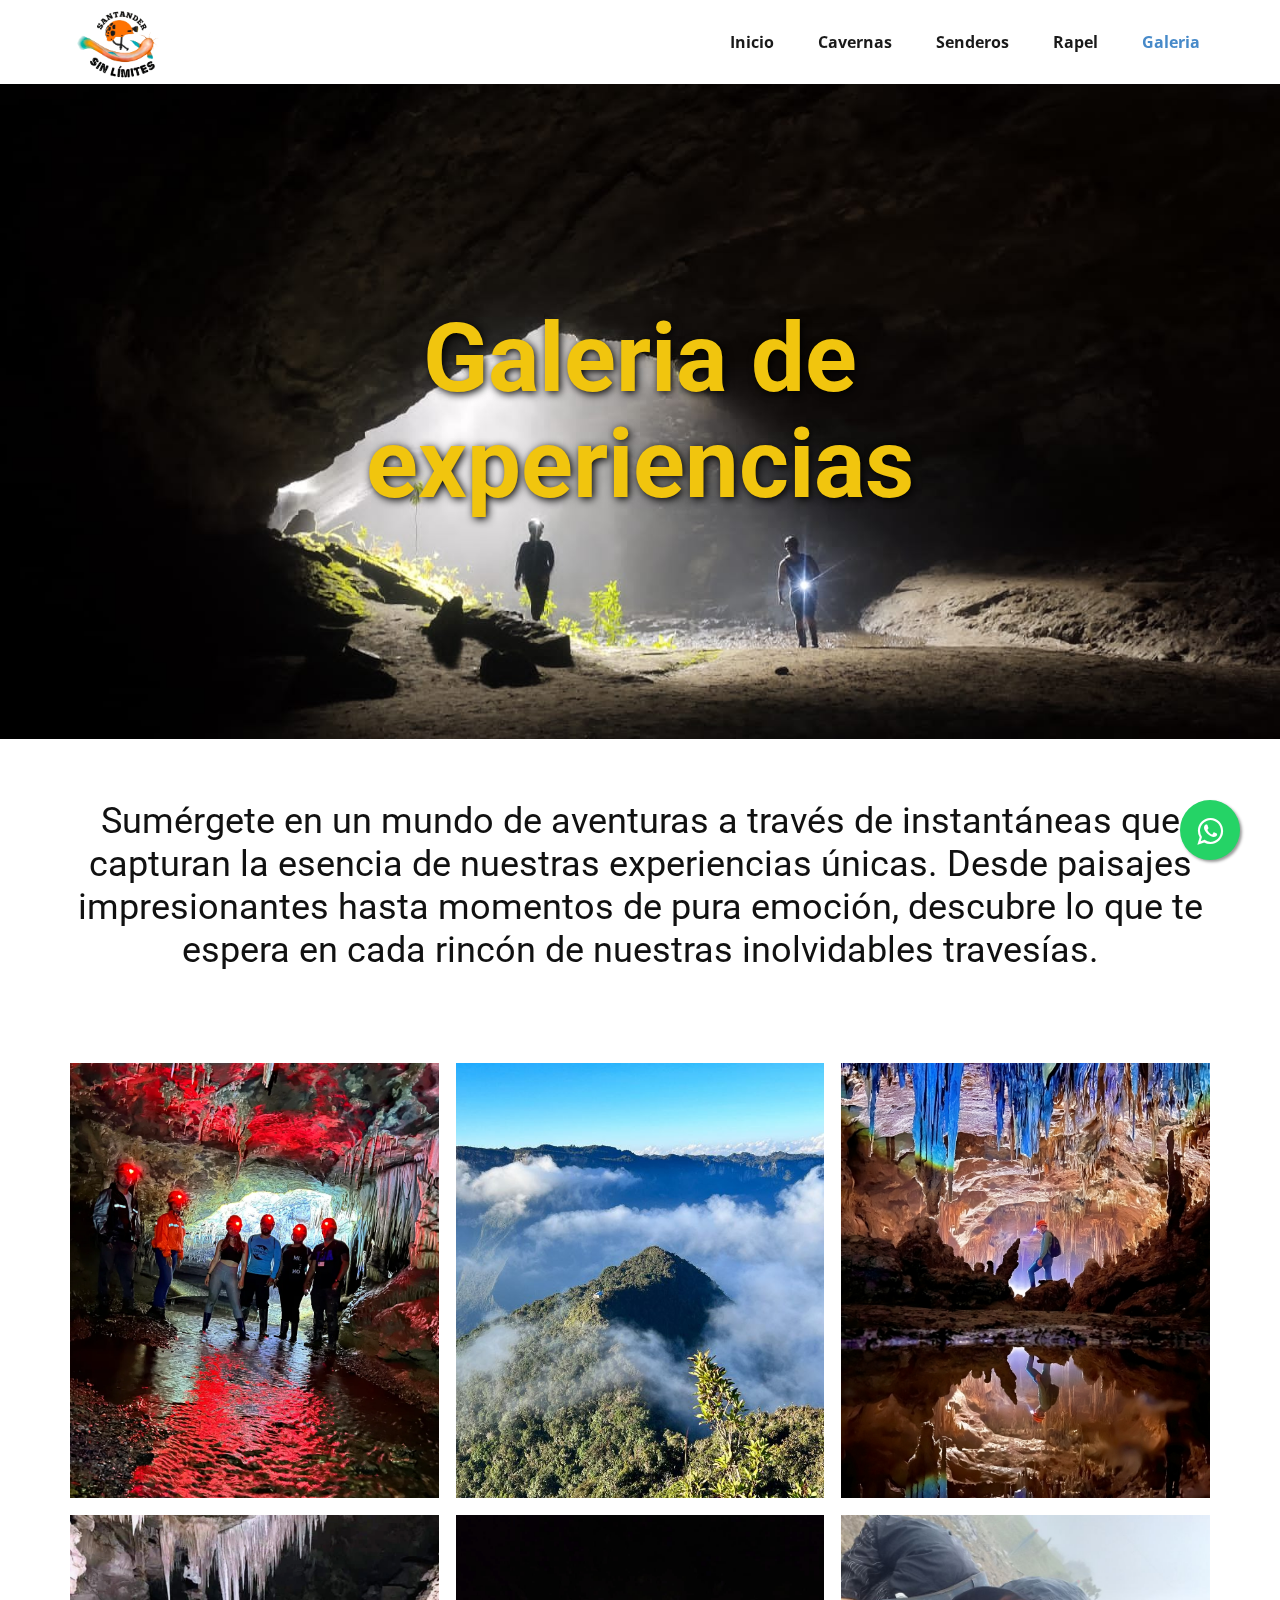
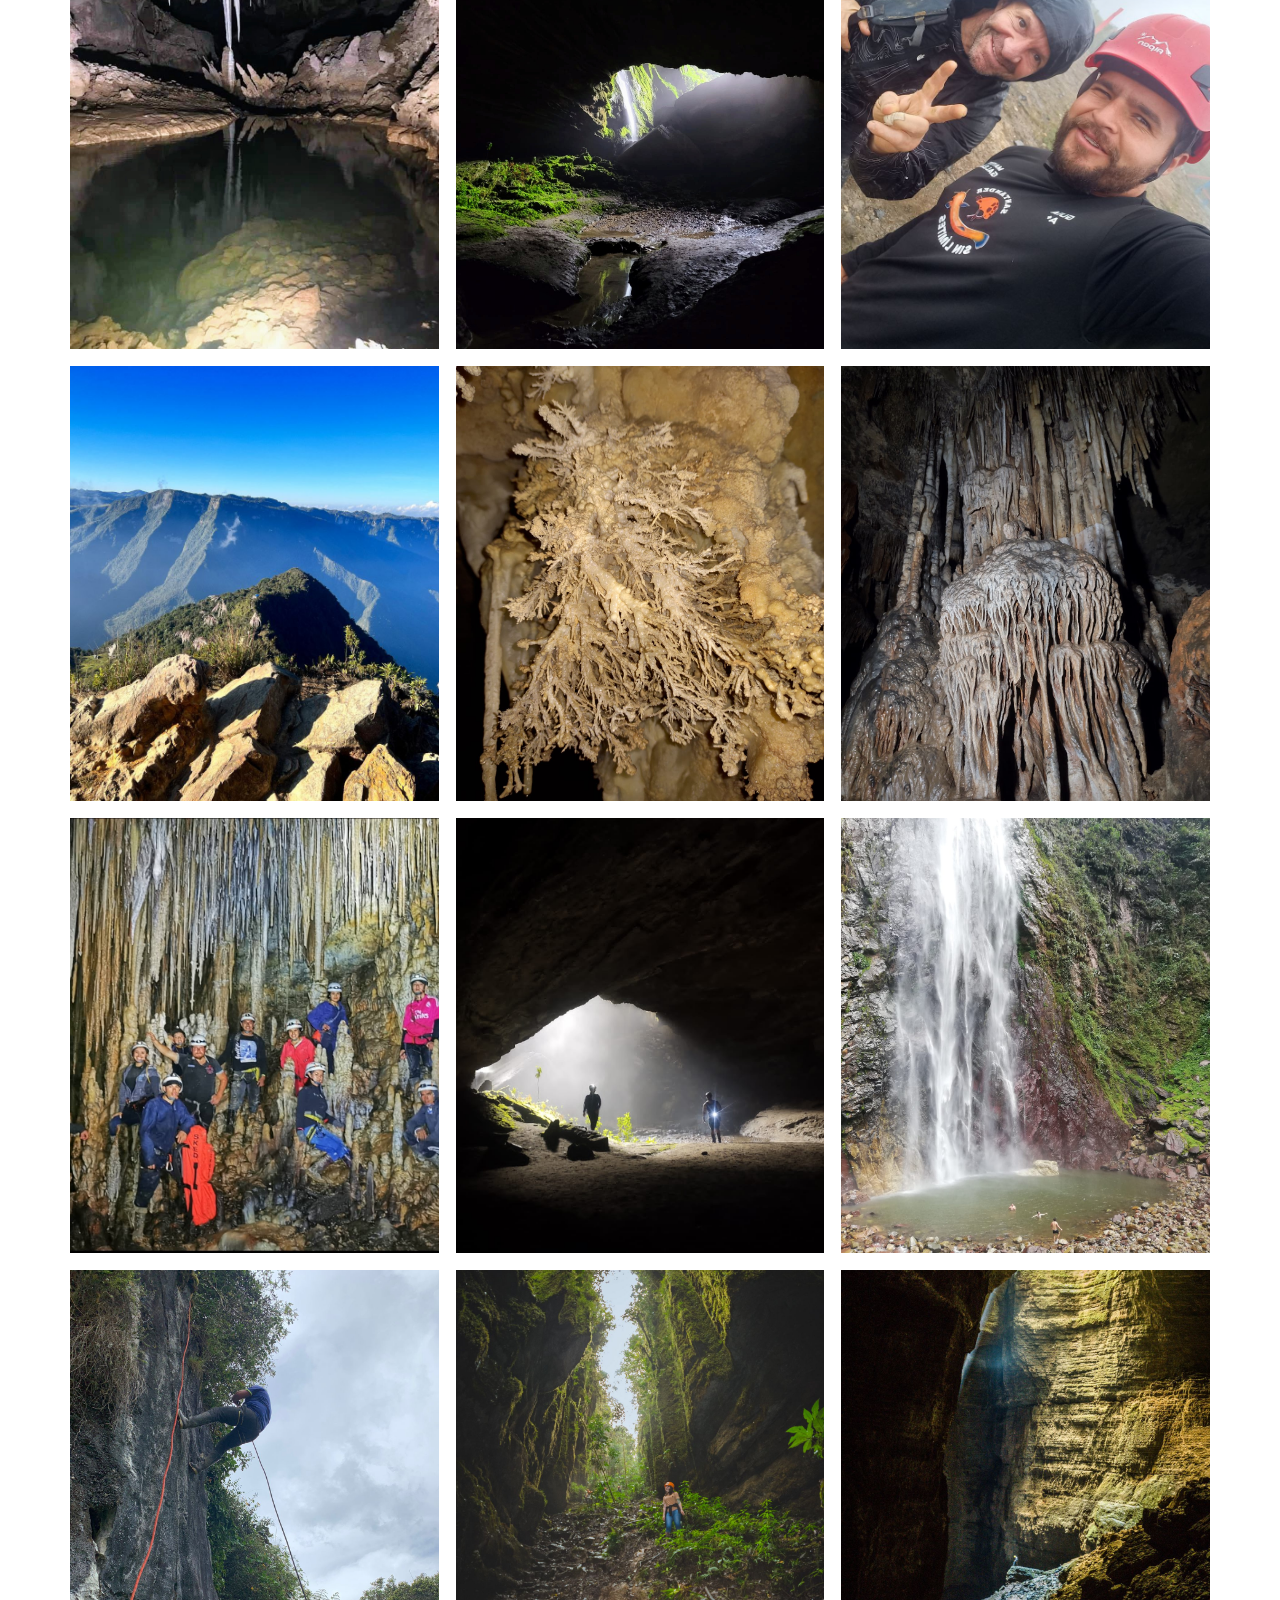
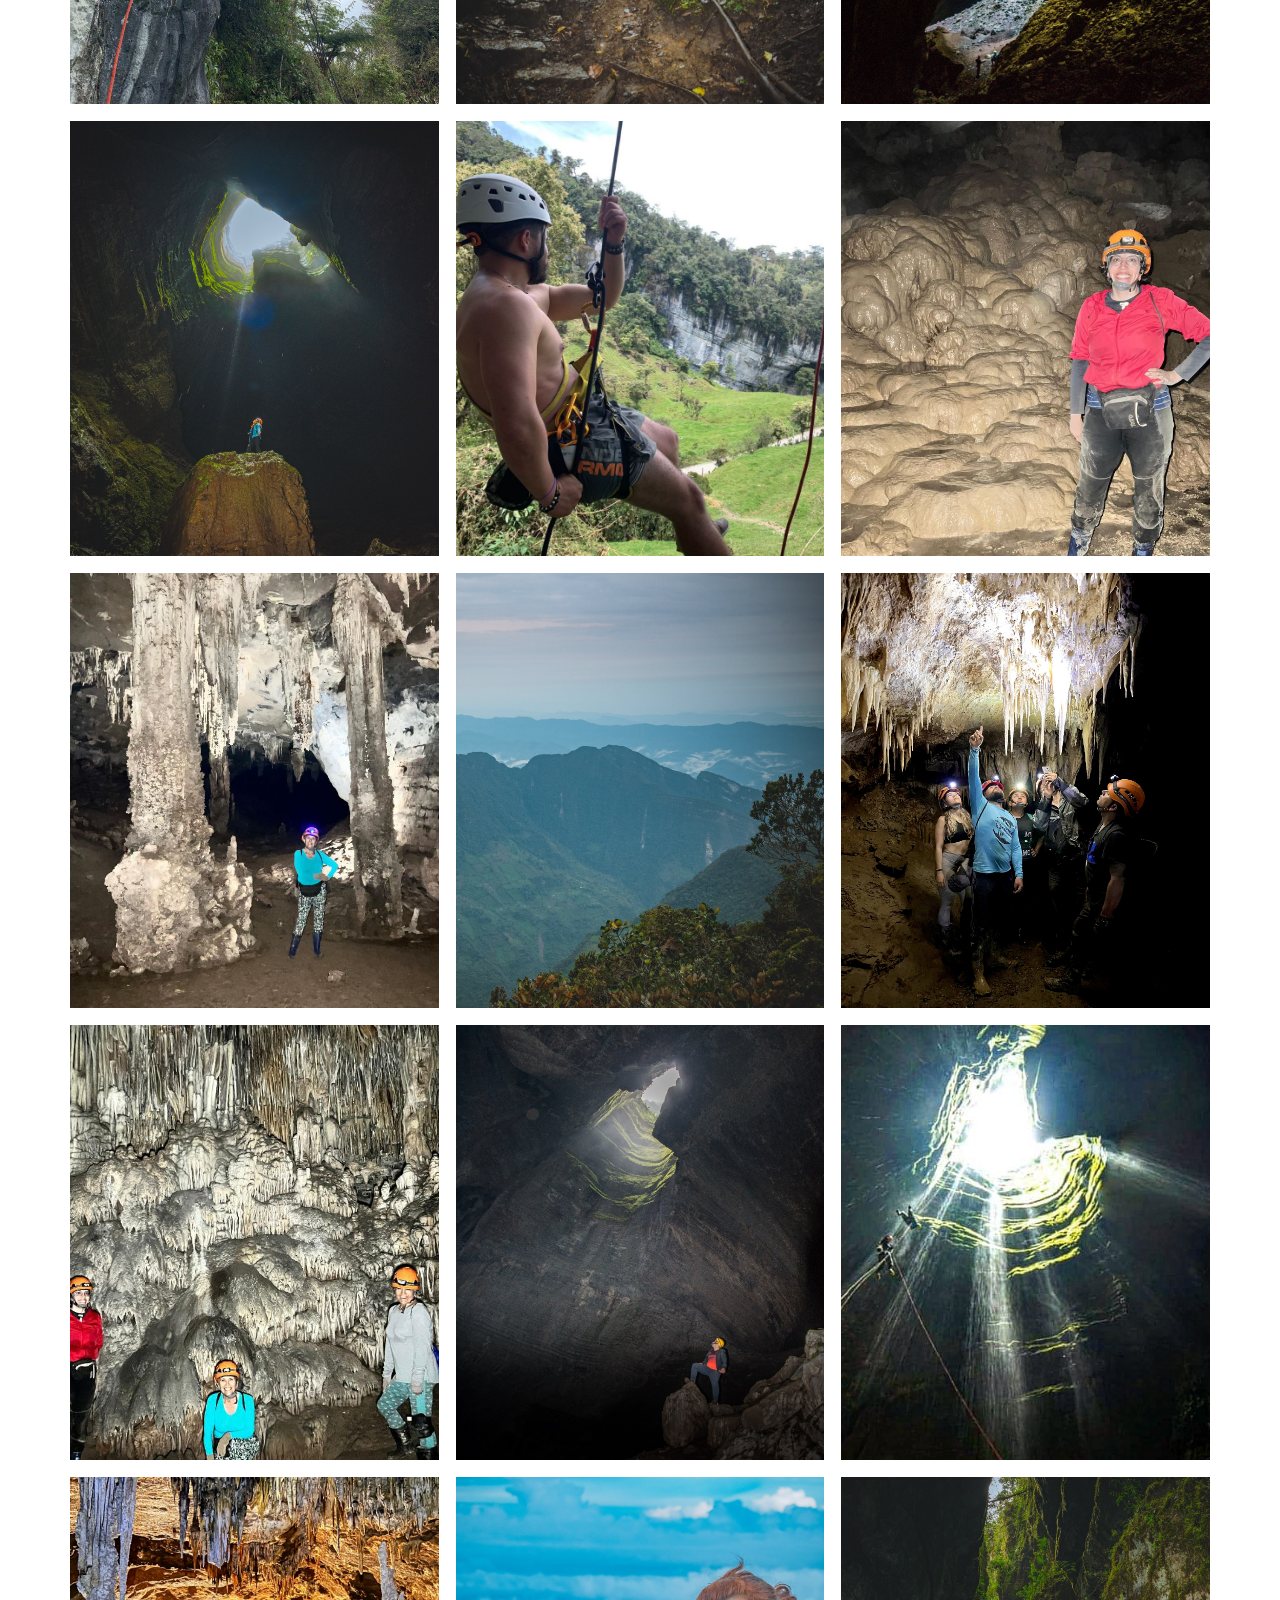
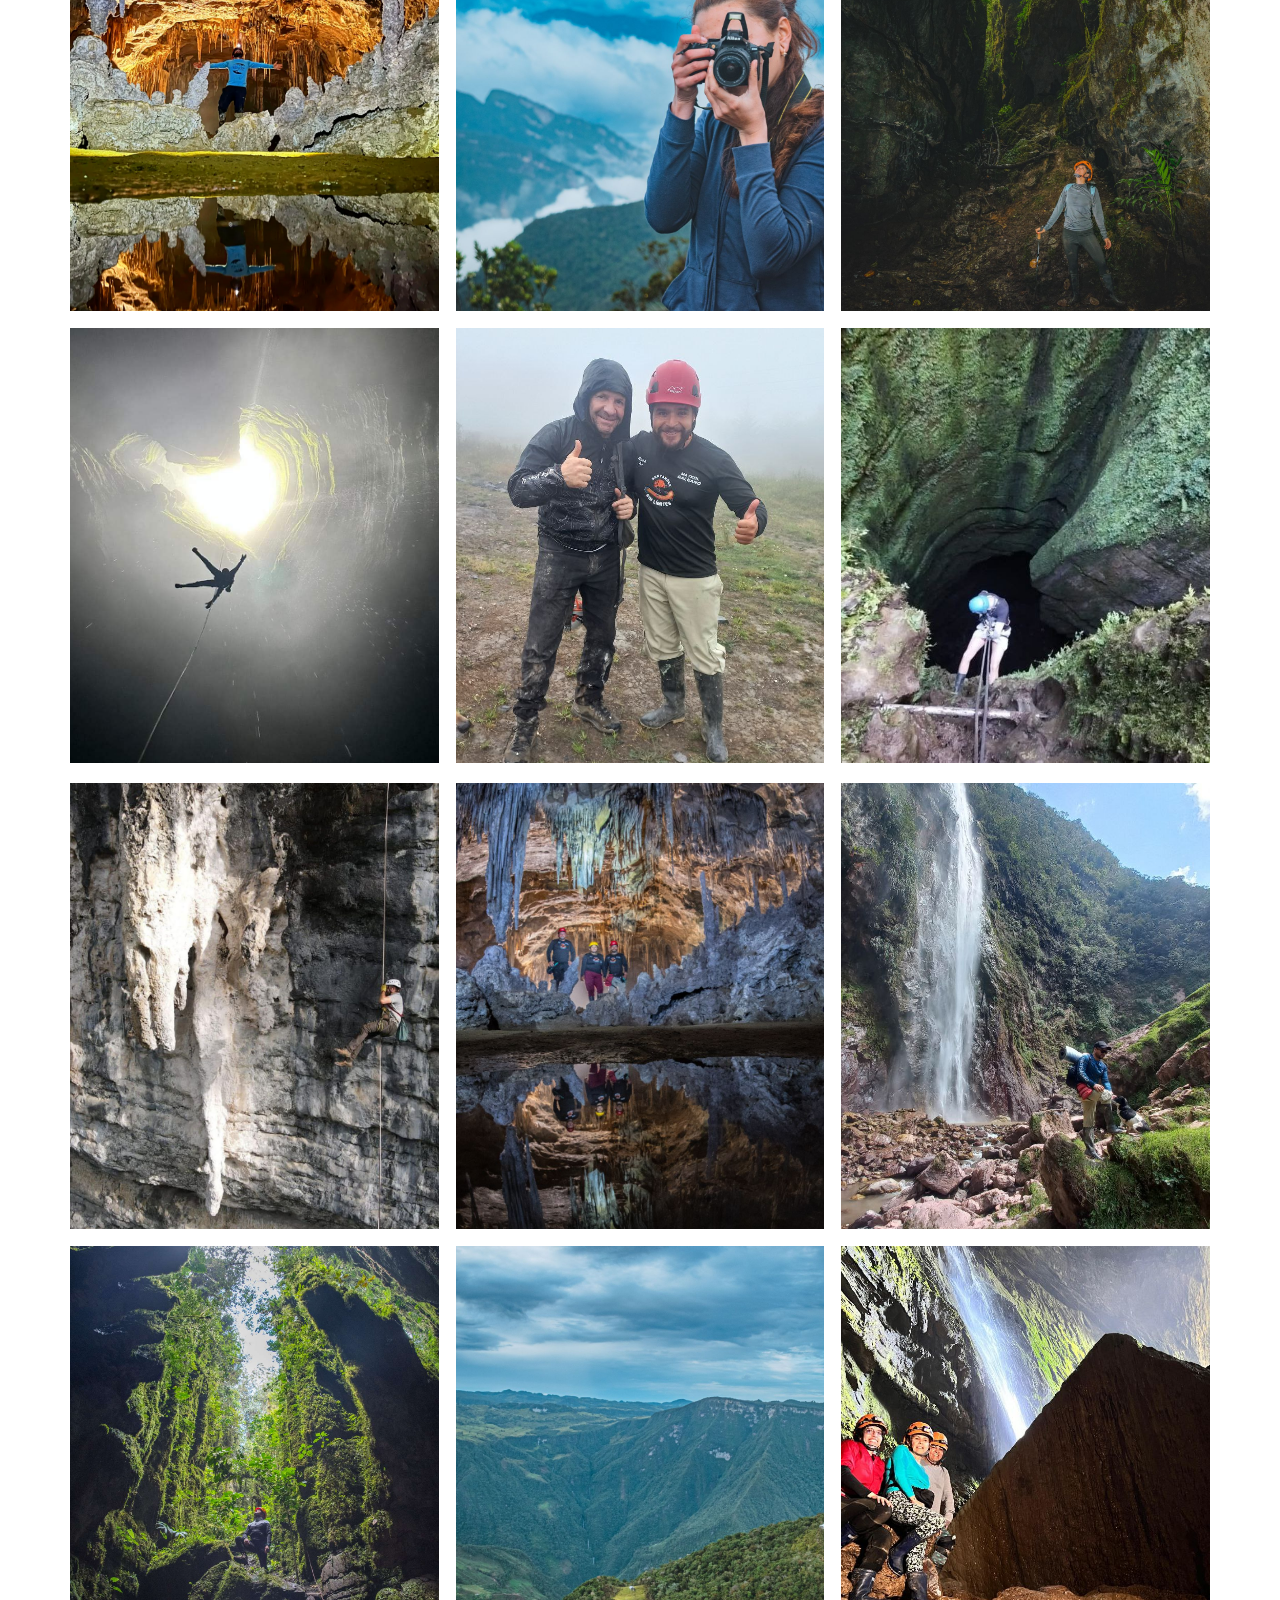
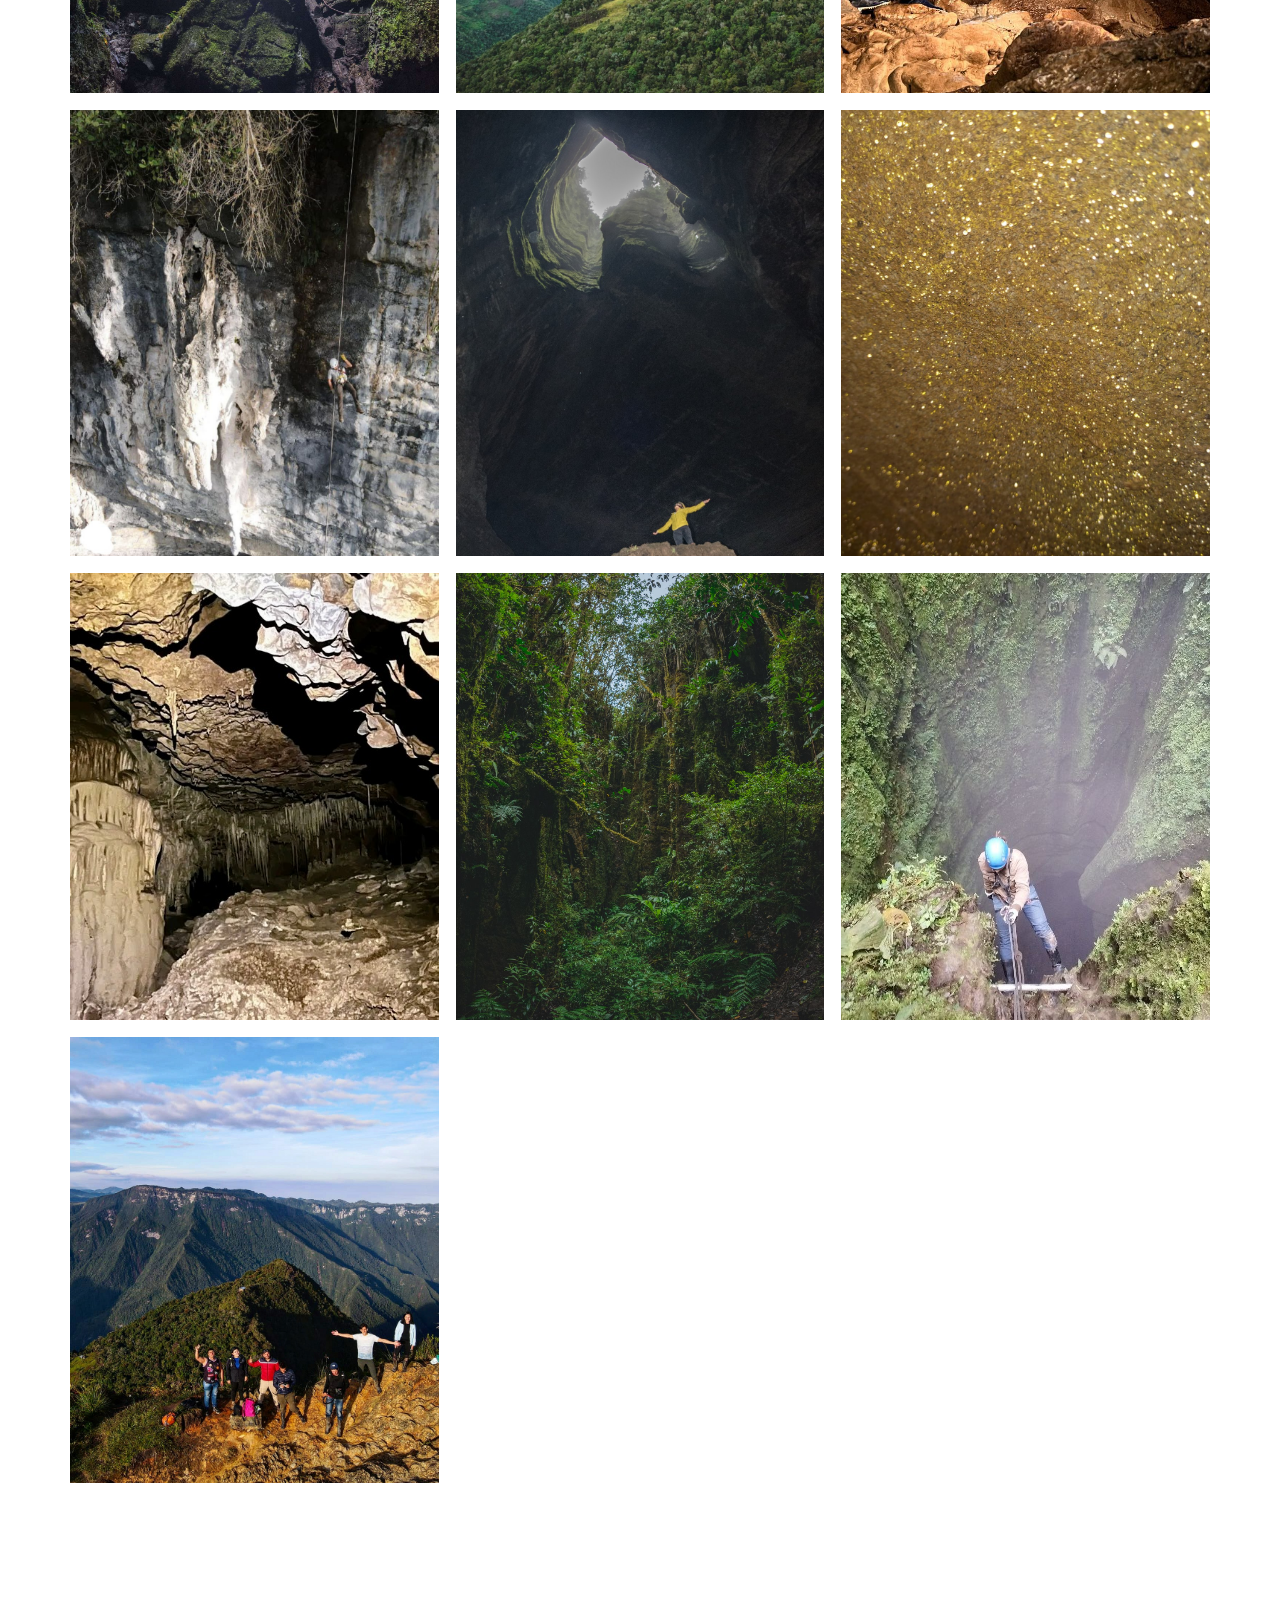
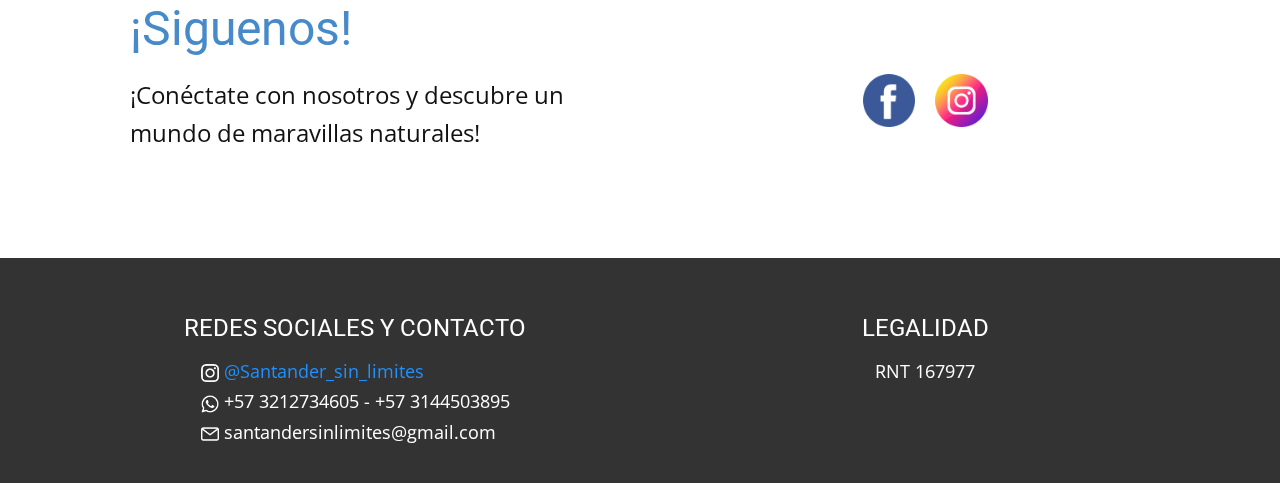
<file: Galeria.html>
<!DOCTYPE html>
<html style="font-size: 16px;" lang="es">

<head>
  <meta name="viewport" content="width=device-width, initial-scale=1.0">
  <meta charset="utf-8">
  <meta name="description" content="Descubre la belleza natural de El Peñón, Santander con nuestro operador turístico. Visita cuevas y cavernas impresionantes, explora senderos únicos y disfruta de la emoción del rapel en los paisajes más espectaculares de la región. ¡Vive aventuras inolvidables con nosotros!"/>

  <title>Santander Sin Limites - Galeria</title>
  <link rel="stylesheet" href="nicepage.css" media="screen">
  <link rel="stylesheet" href="Galeria.css" media="screen">
  <link rel="stylesheet" href="gotop.css">
  <link rel="icon" type="image/png" href="images/apple-touch-icon.png"/>
  <link rel="stylesheet" href="https://use.fontawesome.com/releases/v5.8.1/css/all.css" integrity="sha384-50oBUHEmvpQ+1lW4y57PTFmhCaXp0ML5d60M1M7uH2+nqUivzIebhndOJK28anvf" crossorigin="anonymous">
  <link id="u-theme-google-font" rel="stylesheet"
    href="https://fonts.googleapis.com/css?family=Roboto:100,100i,300,300i,400,400i,500,500i,700,700i,900,900i|Open+Sans:300,300i,400,400i,500,500i,600,600i,700,700i,800,800i">

  <script class="u-script" type="text/javascript" src="jquery.js" defer=""></script>
  <script class="u-script" type="text/javascript" src="nicepage.js" defer=""></script>

  <script type="application/ld+json">{
		"@context": "http://schema.org",
		"@type": "Organization",
		"name": ""}
  </script>

  <meta name="theme-color" content="#478ac9">
  <meta property="og:title" content="Galeria">
  <meta property="og:type" content="website">
  <meta data-intl-tel-input-cdn-path="intlTelInput/">
</head>

<body class="u-body u-xl-mode" data-lang="es">

  <header class="u-clearfix u-header u-header" id="sec-411d">
    <div class="u-clearfix u-sheet u-valign-middle-lg u-valign-middle-md u-valign-middle-xl u-sheet-1">
      <nav class="u-menu u-menu-one-level u-offcanvas u-menu-1">
        <div class="menu-collapse" style="font-size: 1rem; letter-spacing: 0px; font-weight: 700;">
          <a class="u-button-style u-custom-active-color u-custom-border u-custom-border-color u-custom-borders u-custom-hover-color u-custom-left-right-menu-spacing u-custom-padding-bottom u-custom-text-active-color u-custom-text-color u-custom-text-hover-color u-custom-top-bottom-menu-spacing u-nav-link u-text-active-palette-1-base u-text-hover-palette-2-base"
            href="#">
            <svg class="u-svg-link" viewBox="0 0 24 24">
              <use xmlns:xlink="http://www.w3.org/1999/xlink" xlink:href="#menu-hamburger"></use>
            </svg>
            <svg class="u-svg-content" version="1.1" id="menu-hamburger" viewBox="0 0 16 16" x="0px" y="0px"
              xmlns:xlink="http://www.w3.org/1999/xlink" xmlns="http://www.w3.org/2000/svg">
              <g>
                <rect y="1" width="16" height="2"></rect>
                <rect y="7" width="16" height="2"></rect>
                <rect y="13" width="16" height="2"></rect>
              </g>
            </svg>
          </a>
        </div>
        <div class="u-custom-menu u-nav-container">
          <ul class="u-nav u-spacing-20 u-unstyled u-nav-1">
            <li class="u-nav-item"><a
                class="u-button-style u-nav-link u-text-active-palette-1-base u-text-grey-90 u-text-hover-palette-2-base"
                href="Inicio.html" style="padding: 10px;">Inicio</a>
            </li>
            <li class="u-nav-item"><a
                class="u-button-style u-nav-link u-text-active-palette-1-base u-text-grey-90 u-text-hover-palette-2-base"
                href="Cavernas.html" style="padding: 10px;">Cavernas</a>
            </li>
            <li class="u-nav-item"><a
                class="u-button-style u-nav-link u-text-active-palette-1-base u-text-grey-90 u-text-hover-palette-2-base"
                href="Senderos.html" style="padding: 10px;">Senderos</a>
            </li>
            <li class="u-nav-item"><a
                class="u-button-style u-nav-link u-text-active-palette-1-base u-text-grey-90 u-text-hover-palette-2-base"
                href="Rapel.html" style="padding: 10px;">Rapel</a>
            </li>
            <li class="u-nav-item"><a
                class="u-button-style u-nav-link u-text-active-palette-1-base u-text-grey-90 u-text-hover-palette-2-base"
                href="Galeria.html" style="padding: 10px;">Galeria</a>
            </li>
          </ul>
        </div>
        <div class="u-custom-menu u-nav-container-collapse">
          <div class="u-black u-container-style u-inner-container-layout u-opacity u-opacity-95 u-sidenav">
            <div class="u-inner-container-layout u-sidenav-overflow">
              <div class="u-menu-close"></div>
              <ul class="u-align-center u-nav u-popupmenu-items u-unstyled u-nav-2">
                <li class="u-nav-item"><a class="u-button-style u-nav-link" href="Inicio.html">Inicio</a>
                </li>
                <li class="u-nav-item"><a class="u-button-style u-nav-link" href="Cavernas.html">Cavernas</a>
                </li>
                <li class="u-nav-item"><a class="u-button-style u-nav-link" href="Senderos.html">Senderos</a>
                </li>
                <li class="u-nav-item"><a class="u-button-style u-nav-link" href="Rapel.html">Rapel</a>
                </li>
                <li class="u-nav-item"><a class="u-button-style u-nav-link" href="Galeria.html">Galeria</a>
                </li>
              </ul>
            </div>
          </div>
          <div class="u-black u-menu-overlay u-opacity u-opacity-70"></div>
        </div>
      </nav>
      <img class="u-image u-image-contain u-image-default u-image-1" src="images/Logo_1-PhotoRoom.png-PhotoRoom.png"
        alt="" data-image-width="561" data-image-height="470">
    </div>
  </header>

  <section class="u-align-center u-clearfix u-image u-section-1" src="" id="carousel_deab" data-image-width="1600"
    data-image-height="1197">
    <div class="u-clearfix u-sheet u-valign-middle u-sheet-1">
      <h1
        class="u-align-center u-color-scheme-u10 u-color-style-multicolor-1 u-text u-text-palette-3-base u-title u-text-1">
        Galeria de experiencias</h1>
    </div>
  </section>

  <section class="u-align-center u-clearfix u-section-2" id="sec-481d">
    <div class="u-clearfix u-sheet u-valign-middle-lg u-valign-middle-xl u-sheet-1">
      <h3 class="u-text u-text-default u-text-1">Sumérgete en un mundo de aventuras a través de instantáneas que
        capturan la esencia de nuestras experienc​ias únicas. Desde paisajes impresionantes hasta momentos de pura
        emoción, descubre lo que te espera en cada rincón de nuestras inolvidables travesías.</h3>
    </div>
  </section>

  <section class="u-align-center u-clearfix u-section-3" id="sec-8d11">
    <div class="u-clearfix u-sheet u-sheet-1">
      <div class="u-gallery u-layout-grid u-lightbox u-show-text-on-hover u-gallery-1">
        <div class="u-gallery-inner u-gallery-inner-1">
          <div class="u-effect-fade u-gallery-item">
            <div class="u-back-slide" data-image-width="200" data-image-height="250">
              <img class="u-back-image u-expanded" src="images/IMG_20231022_053657_885.jpg">
            </div>
            <div class="u-over-slide u-shading u-over-slide-1"></div>
          </div>
          <div class="u-effect-fade u-gallery-item">
            <div class="u-back-slide" data-image-width="1280" data-image-height="720">
              <img class="u-back-image u-expanded" src="images/photo_2024-03-20_15-26-03.jpg">
            </div>
            <div class="u-over-slide u-shading u-over-slide-2"></div>
          </div>
          <div class="u-effect-fade u-gallery-item">
            <div class="u-back-slide" data-image-width="1102" data-image-height="1440">
              <img class="u-back-image u-expanded u-back-image-3" src="images/portada1.jpeg">
            </div>
            <div class="u-over-slide u-shading u-over-slide-3"></div>
          </div>
          <div class="u-effect-fade u-gallery-item">
            <div class="u-back-slide" data-image-width="1073" data-image-height="1325">
              <img class="u-back-image u-expanded u-back-image-4" src="images/Oro1.jpg">
            </div>
            <div class="u-over-slide u-shading u-over-slide-4"></div>
          </div>
          <div class="u-effect-fade u-gallery-item">
            <div class="u-back-slide" data-image-width="1200" data-image-height="1600">
              <img class="u-back-image u-expanded u-back-image-5" src="images/Caracol1.jpg">
            </div>
            <div class="u-over-slide u-shading u-over-slide-5"></div>
          </div>
          <div class="u-effect-fade u-gallery-item">
            <div class="u-back-slide" data-image-width="1280" data-image-height="960">
              <img class="u-back-image u-expanded u-back-image-6" src="images/photo_2024-03-20_15-35-47.jpg">
            </div>
            <div class="u-over-slide u-shading u-over-slide-6"></div>
          </div>
          <div class="u-effect-fade u-gallery-item">
            <div class="u-back-slide" data-image-width="1280" data-image-height="960">
              <img class="u-back-image u-expanded" src="images/photo_2024-03-20_15-25-57.jpg">
            </div>
            <div class="u-over-slide u-shading u-over-slide-7"></div>
          </div>
          <div class="u-effect-fade u-gallery-item">
            <div class="u-back-slide" data-image-width="1197" data-image-height="1600">
              <img class="u-back-image u-expanded" src="images/oro11.jpg">
            </div>
            <div class="u-over-slide u-shading u-over-slide-8"></div>
          </div>
          <div class="u-effect-fade u-gallery-item">
            <div class="u-back-slide" data-image-width="1197" data-image-height="1600">
              <img class="u-back-image u-expanded" src="images/carracos3.jpg">
            </div>
            <div class="u-over-slide u-shading u-over-slide-9"></div>
          </div>
          <div class="u-effect-fade u-gallery-item">
            <div class="u-back-slide" data-image-width="1068" data-image-height="1087">
              <img class="u-back-image u-expanded u-back-image-10" src="images/carracos5.jpg">
            </div>
            <div class="u-over-slide u-shading u-over-slide-10"></div>
          </div>
          <div class="u-effect-fade u-gallery-item">
            <div class="u-back-slide" data-image-width="1600" data-image-height="1197">
              <img class="u-back-image u-expanded" src="images/caracol8.jpg">
            </div>
            <div class="u-over-slide u-shading u-over-slide-11"></div>
          </div>
          <div class="u-effect-fade u-gallery-item">
            <div class="u-back-slide" data-image-width="1200" data-image-height="1599">
              <img class="u-back-image u-expanded u-back-image-12" src="images/peonera2.jpg">
            </div>
            <div class="u-over-slide u-shading u-over-slide-12"></div>
          </div>
          <div class="u-effect-fade u-gallery-item">
            <div class="u-back-slide" data-image-width="1200" data-image-height="1600">
              <img class="u-back-image u-expanded u-back-image-13" src="images/rapel.jpg">
            </div>
            <div class="u-over-slide u-shading u-over-slide-13"></div>
          </div>
          <div class="u-effect-fade u-gallery-item">
            <div class="u-back-slide" data-image-width="4000" data-image-height="6000">
              <img class="u-back-image u-expanded u-back-image-14" src="images/PANDORA-807.JPG">
            </div>
            <div class="u-over-slide u-shading u-over-slide-14"></div>
          </div>
          <div class="u-effect-fade u-gallery-item">
            <div class="u-back-slide" data-image-width="1066" data-image-height="1600">
              <img class="u-back-image u-expanded u-back-image-15" src="images/T4.jpg">
            </div>
            <div class="u-over-slide u-shading u-over-slide-15"></div>
          </div>
          <div class="u-effect-fade u-gallery-item">
            <div class="u-back-slide" data-image-width="4000" data-image-height="6000">
              <img class="u-back-image u-expanded u-back-image-16" src="images/T2.JPG">
            </div>
            <div class="u-over-slide u-shading u-over-slide-16"></div>
          </div>
          <div class="u-effect-fade u-gallery-item">
            <div class="u-back-slide" data-image-width="1280" data-image-height="1001">
              <img class="u-back-image u-expanded u-back-image-17" src="images/photo_2024-01-21_11-00-31.jpg">
            </div>
            <div class="u-over-slide u-shading u-over-slide-17"></div>
          </div>
          <div class="u-effect-fade u-gallery-item">
            <div class="u-back-slide" data-image-width="720" data-image-height="1280">
              <img class="u-back-image u-expanded u-back-image-18" src="images/photo_2024-01-21_11-04-42.jpg">
            </div>
            <div class="u-over-slide u-shading u-over-slide-18"></div>
          </div>
          <div class="u-effect-fade u-gallery-item">
            <div class="u-back-slide" data-image-width="720" data-image-height="1280">
              <img class="u-back-image u-expanded u-back-image-19" src="images/photo_2024-01-21_11-04-43.jpg">
            </div>
            <div class="u-over-slide u-shading u-over-slide-19"></div>
          </div>
          <div class="u-effect-fade u-gallery-item">
            <div class="u-back-slide" data-image-width="1224" data-image-height="816">
              <img class="u-back-image u-expanded u-back-image-20" src="images/PEON-OCT656de915.jpg">
            </div>
            <div class="u-over-slide u-shading u-over-slide-20"></div>
          </div>
          <div class="u-effect-fade u-gallery-item">
            <div class="u-back-slide" data-image-width="3024" data-image-height="4032">
              <img class="u-back-image u-expanded u-back-image-21" src="images/o4.jpeg">
            </div>
            <div class="u-over-slide u-shading u-over-slide-21"></div>
          </div>
          <div class="u-effect-fade u-gallery-item">
            <div class="u-back-slide" data-image-width="1280" data-image-height="720">
              <img class="u-back-image u-expanded" src="images/photo_2024-01-21_11-04-50.jpg">
            </div>
            <div class="u-over-slide u-shading u-over-slide-22"></div>
          </div>
          <div class="u-effect-fade u-gallery-item">
            <div class="u-back-slide" data-image-width="3434" data-image-height="5235">
              <img class="u-back-image u-expanded" src="images/PEON-ENERO102de598.jpg">
            </div>
            <div class="u-over-slide u-shading u-over-slide-23"></div>
          </div>
          <div class="u-effect-fade u-gallery-item">
            <div class="u-back-slide" data-image-width="540" data-image-height="540">
              <img class="u-back-image u-expanded" src="images/IMG_20230418_135321_807.jpg">
            </div>
            <div class="u-over-slide u-shading u-over-slide-24"></div>
          </div>
          <div class="u-effect-fade u-gallery-item">
            <div class="u-back-slide" data-image-width="200" data-image-height="250">
              <img class="u-back-image u-expanded" src="images/IMG_20231022_053657_708.jpg">
            </div>
            <div class="u-over-slide u-shading u-over-slide-25"></div>
          </div>
          <div class="u-effect-fade u-gallery-item">
            <div class="u-back-slide" data-image-width="6000" data-image-height="4000">
              <img class="u-back-image u-expanded" src="images/CERROPANAMA-675.JPG">
            </div>
            <div class="u-over-slide u-shading u-over-slide-26"></div>
          </div>
          <div class="u-effect-fade u-gallery-item">
            <div class="u-back-slide" data-image-width="4000" data-image-height="6000">
              <img class="u-back-image u-expanded u-back-image-27" src="images/PANDORA-917.JPG">
            </div>
            <div class="u-over-slide u-shading u-over-slide-27"></div>
          </div>
          <div class="u-effect-fade u-gallery-item">
            <div class="u-back-slide" data-image-width="960" data-image-height="960">
              <img class="u-back-image u-expanded" src="images/photo_2024-02-18_03-11-46.jpg">
            </div>
            <div class="u-over-slide u-shading u-over-slide-28"></div>
          </div>
          <div class="u-effect-fade u-gallery-item">
            <div class="u-back-slide" data-image-width="721" data-image-height="1280">
              <img class="u-back-image u-expanded u-back-image-29" src="images/photo_2024-03-20_15-35-53.jpg">
            </div>
            <div class="u-over-slide u-shading u-over-slide-29"></div>
          </div>
          <div class="u-effect-fade u-gallery-item">
            <div class="u-back-slide" data-image-width="1280" data-image-height="720">
              <img class="u-back-image u-expanded" src="images/photo_2024-02-18_03-11-49.jpg">
            </div>
            <div class="u-over-slide u-shading u-over-slide-30"></div>
          </div>
        </div>
      </div>
    </div>
  </section>

  <section class="u-align-center u-clearfix u-section-4" id="sec-320c">
    <div class="u-clearfix u-sheet u-sheet-1">
      <div class="u-gallery u-layout-grid u-lightbox u-show-text-on-hover u-gallery-1">
        <div class="u-gallery-inner u-gallery-inner-1">
          <div class="u-effect-fade u-gallery-item">
            <div class="u-back-slide" data-image-width="1080" data-image-height="1247">
              <img class="u-back-image u-expanded" src="images/photo_2024-02-18_03-06-51.jpg">
            </div>
            <div class="u-over-slide u-shading u-over-slide-1"></div>
          </div>
          <div class="u-effect-fade u-gallery-item">
            <div class="u-back-slide" data-image-width="894" data-image-height="1280">
              <img class="u-back-image u-expanded u-back-image-2" src="images/photo_2024-02-18_03-05-51.jpg">
            </div>
            <div class="u-over-slide u-shading u-over-slide-2"></div>
          </div>
          <div class="u-effect-fade u-gallery-item">
            <div class="u-back-slide" data-image-width="720" data-image-height="1280">
              <img class="u-back-image u-expanded u-back-image-3" src="images/photo_2024-01-28_17-58-17.jpg">
            </div>
            <div class="u-over-slide u-shading u-over-slide-3"></div>
          </div>
          <div class="u-effect-fade u-gallery-item">
            <div class="u-back-slide" data-image-width="3712" data-image-height="5568">
              <img class="u-back-image u-expanded u-back-image-4" src="images/PEON-ENERO486de598.jpg">
            </div>
            <div class="u-over-slide u-shading u-over-slide-4"></div>
          </div>
          <div class="u-effect-fade u-gallery-item">
            <div class="u-back-slide" data-image-width="6000" data-image-height="4000">
              <img class="u-back-image u-expanded u-back-image-5" src="images/CERROPANAMA-687.JPG">
            </div>
            <div class="u-over-slide u-shading u-over-slide-5"></div>
          </div>
          <div class="u-effect-fade u-gallery-item">
            <div class="u-back-slide" data-image-width="720" data-image-height="1280">
              <img class="u-back-image u-expanded u-back-image-6" src="images/photo_2024-01-28_14-07-36.jpg">
            </div>
            <div class="u-over-slide u-shading u-over-slide-6"></div>
          </div>
          <div class="u-effect-fade u-gallery-item">
            <div class="u-back-slide" data-image-width="1034" data-image-height="1280">
              <img class="u-back-image u-expanded" src="images/photo_2024-02-18_03-06-48.jpg">
            </div>
            <div class="u-over-slide u-shading u-over-slide-7"></div>
          </div>
          <div class="u-effect-fade u-gallery-item">
            <div class="u-back-slide" data-image-width="2433" data-image-height="4513">
              <img class="u-back-image u-expanded u-back-image-8" src="images/PEON-ENERO43de598.jpg">
            </div>
            <div class="u-over-slide u-shading u-over-slide-8"></div>
          </div>
          <div class="u-effect-fade u-gallery-item">
            <div class="u-back-slide" data-image-width="1600" data-image-height="1197">
              <img class="u-back-image u-expanded u-back-image-9" src="images/oro2.jpg">
            </div>
            <div class="u-over-slide u-shading u-over-slide-9"></div>
          </div>
          <div class="u-effect-fade u-gallery-item">
            <div class="u-back-slide" data-image-width="510" data-image-height="680">
              <img class="u-back-image u-expanded u-back-image-10" src="images/Carracos1.jpg">
            </div>
            <div class="u-over-slide u-shading u-over-slide-10"></div>
          </div>
          <div class="u-effect-fade u-gallery-item">
            <div class="u-back-slide" data-image-width="4000" data-image-height="6000">
              <img class="u-back-image u-expanded u-back-image-11" src="images/PANDORA-747.JPG">
            </div>
            <div class="u-over-slide u-shading u-over-slide-11"></div>
          </div>
          <div class="u-effect-fade u-gallery-item">
            <div class="u-back-slide" data-image-width="720" data-image-height="1280">
              <img class="u-back-image u-expanded u-back-image-12" src="images/photo_2024-02-18_03-12-00.jpg">
            </div>
            <div class="u-over-slide u-shading u-over-slide-12"></div>
          </div>
          <div class="u-effect-fade u-gallery-item">
            <div class="u-back-slide" data-image-width="1200" data-image-height="1200">
              <img class="u-back-image u-expanded u-back-image-13" src="images/IMG_20230614_124545_220.jpg">
            </div>
            <div class="u-over-slide u-shading u-over-slide-13"></div>
          </div>
        </div>
      </div>
    </div>
  </section>

  <section class="u-clearfix u-section-5" id="sec-721e">
    <div class="u-clearfix u-sheet u-sheet-1">
      <div class="u-clearfix u-expanded-width u-layout-wrap u-layout-wrap-1">
        <div class="u-gutter-0 u-layout">
          <div class="u-layout-row">
            <div class="u-align-left u-container-style u-layout-cell u-size-30 u-layout-cell-1">
              <div class="u-container-layout u-container-layout-1">
                <h2 class="u-align-center-sm u-align-center-xs u-text u-text-default u-text-palette-1-base u-text-1">
                  ¡Siguenos!</h2>
                <p class="u-align-center-sm u-align-center-xs u-text u-text-2"> ¡Conéctate con nosotros y descubre un
                  mundo de maravillas naturales!</p>
              </div>
            </div>
            <div class="u-align-right u-container-style u-layout-cell u-size-30 u-layout-cell-2">
              <div class="u-container-layout u-container-layout-2">
                <div class="u-align-center u-social-icons u-spacing-20 u-social-icons-1">
                  <a class="u-social-url" title="facebook" target="_blank" href="https://www.facebook.com/profile.php?id=61556622707940&mibextid=JRoKGi"><span
                      class="u-file-icon u-icon u-social-facebook u-social-icon u-icon-1"><img src="images/145802.png"
                        alt=""></span>
                  </a>
                  <a class="u-social-url" title="instagram" target="_blank"
                    href="https://instagram.com/santander_sin_limites"><span
                      class="u-file-icon u-icon u-social-icon u-social-instagram u-icon-2"><img src="images/3955024.png"
                        alt=""></span>
                  </a>
                </div>
              </div>
            </div>

            <!--BOTON IR ARRIBA-->
            <div class="go-top-container">
              <div class="go-top-button">
                <i class="fas fa-chevron-up"></i>
              </div>
            </div>

          </div>
        </div>
      </div>
      <div class="u-clearfix u-custom-html u-custom-html-1">
        <style>
          .float {
            position: fixed;
            width: 60px;
            height: 60px;
            bottom: 40px;
            right: 40px;
            background-color: #25d366;
            color: #fff;
            border-radius: 50px;
            text-align: center;
            font-size: 30px;
            box-shadow: 2px 2px 3px #999;
            z-index: 100;
          }

          .float:hover {
            text-decoration: none;
            color: #000;
            background-color: #1ab152;
            animation: shake 1s;
            transition: 1.5s;
            animation-iteration-count: infinite;
          }

          .my-float {
            margin-top: 16px;
          }

          .pulse {
            animation: pulse-animation 2s infinite;
          }

          @keyframes pulse-animation {
            0% {
              box-shadow: 0 0 0 0px #00000055;
              rgba: (0, 0, 0, 0.2);
            }

            100% {
              box-shadow: 0 0 0 20px rgba(0, 0, 0, 0);
            }
          }

          @keyframes shake {
            0% {
              transform: translateX(0)
            }

            25% {
              transform: translateX(5px)
            }

            50% {
              transform: translateX(-5px)
            }

            75% {
              transform: translateX(5px)
            }

            100% {
              transform: translateX(0)
            }
          }
        </style>

        <!--BOTON GO TOP-->
        <Script src="gotop.js"></Script>

        <!--BOTON DE WHATSAPP-->
        <link rel="stylesheet" href="https://maxcdn.bootstrapcdn.com/font-awesome/4.5.0/css/font-awesome.min.css">
        <a href="https://api.whatsapp.com/send?phone=+573212734605&amp;text=Hola, me gustaría Obtener más información sobre los paquetes turísticos."
          class="float pulse" target="_blank"><i class="fa fa-whatsapp my-float"></i>
        </a>
      </div>
    </div>
  </section>

  <footer class="u-align-center u-clearfix u-footer u-grey-80 u-footer" id="sec-1765">
    <div class="u-clearfix u-sheet u-sheet-1">
      <div class="u-expanded-width u-list u-list-1">
        <div class="u-repeater u-repeater-1">
          <div class="u-container-style u-list-item u-repeater-item">
            <div class="u-container-layout u-similar-container u-container-layout-1">
              <h3 class="u-align-center u-text u-text-default u-text-1">REDES SOCIALES Y CONTACTO</h3>
              <a href="https://instagram.com/santander_sin_limites" style="color: dodgerblue;">
                <p class="u-align-left u-text u-text-default u-text-2"><span
                    class="u-file-icon u-icon u-text-white"><img src="images/1384031-1bfc850a.png"
                      alt=""></span>&nbsp;@Santander_sin_limites<br>
              </a>
              <span
                  class="u-file-icon u-icon u-text-white"><img src="images/1384023-9ba58cb5.png" alt=""></span>&nbsp;+57
                3212734605 - +57 3144503895<br><span class="u-file-icon u-icon u-text-white"><img src="images/747314-b759c0a5.png"
                    alt=""></span>&nbsp;santandersinlimites@gmail.com
              </p>
            </div>
          </div>
          <div class="u-container-style u-list-item u-repeater-item">
            <div class="u-container-layout u-similar-container u-container-layout-2">
              <h3 class="u-align-center u-text u-text-default u-text-3">LEGALIDAD</h3>
              <p class="u-align-left u-text u-text-default u-text-4">RNT 167977</p>
            </div>
          </div>
        </div>
      </div>
    </div>
  </footer>

</body>

</html>
</file>
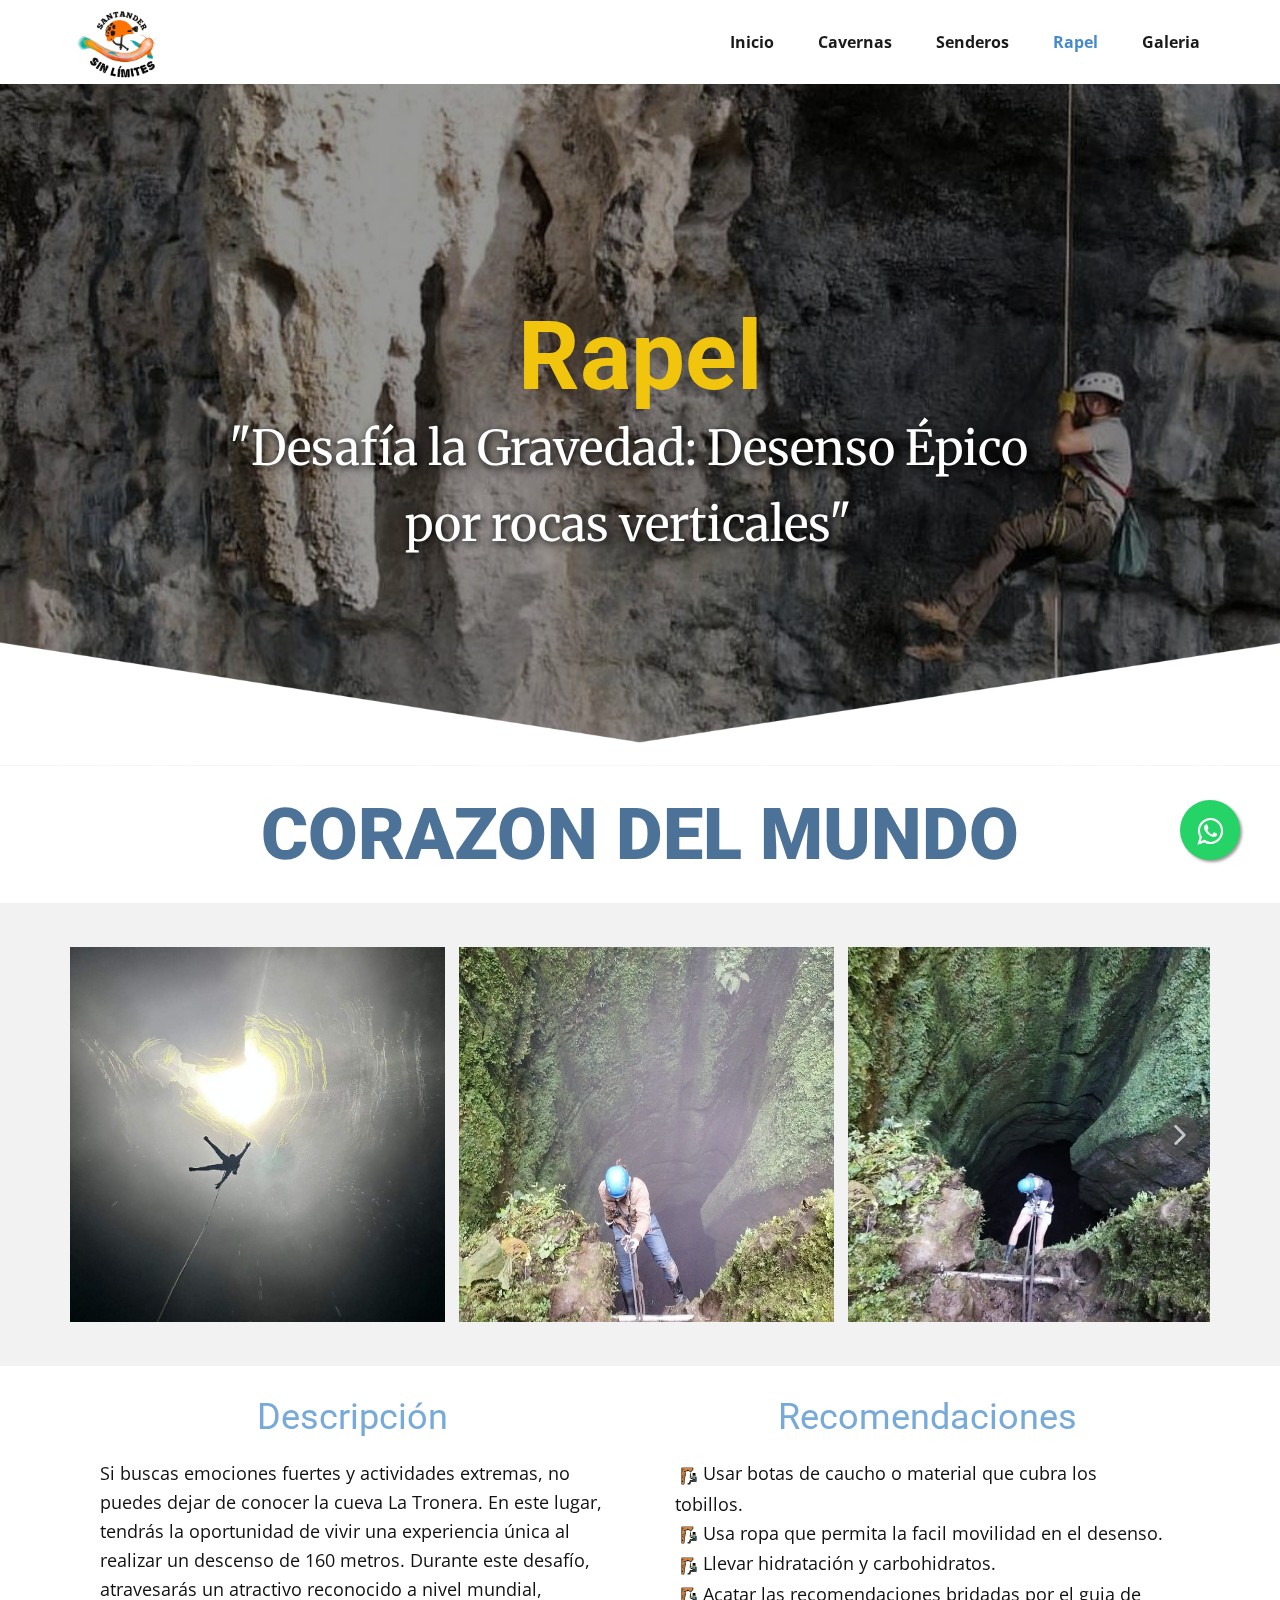
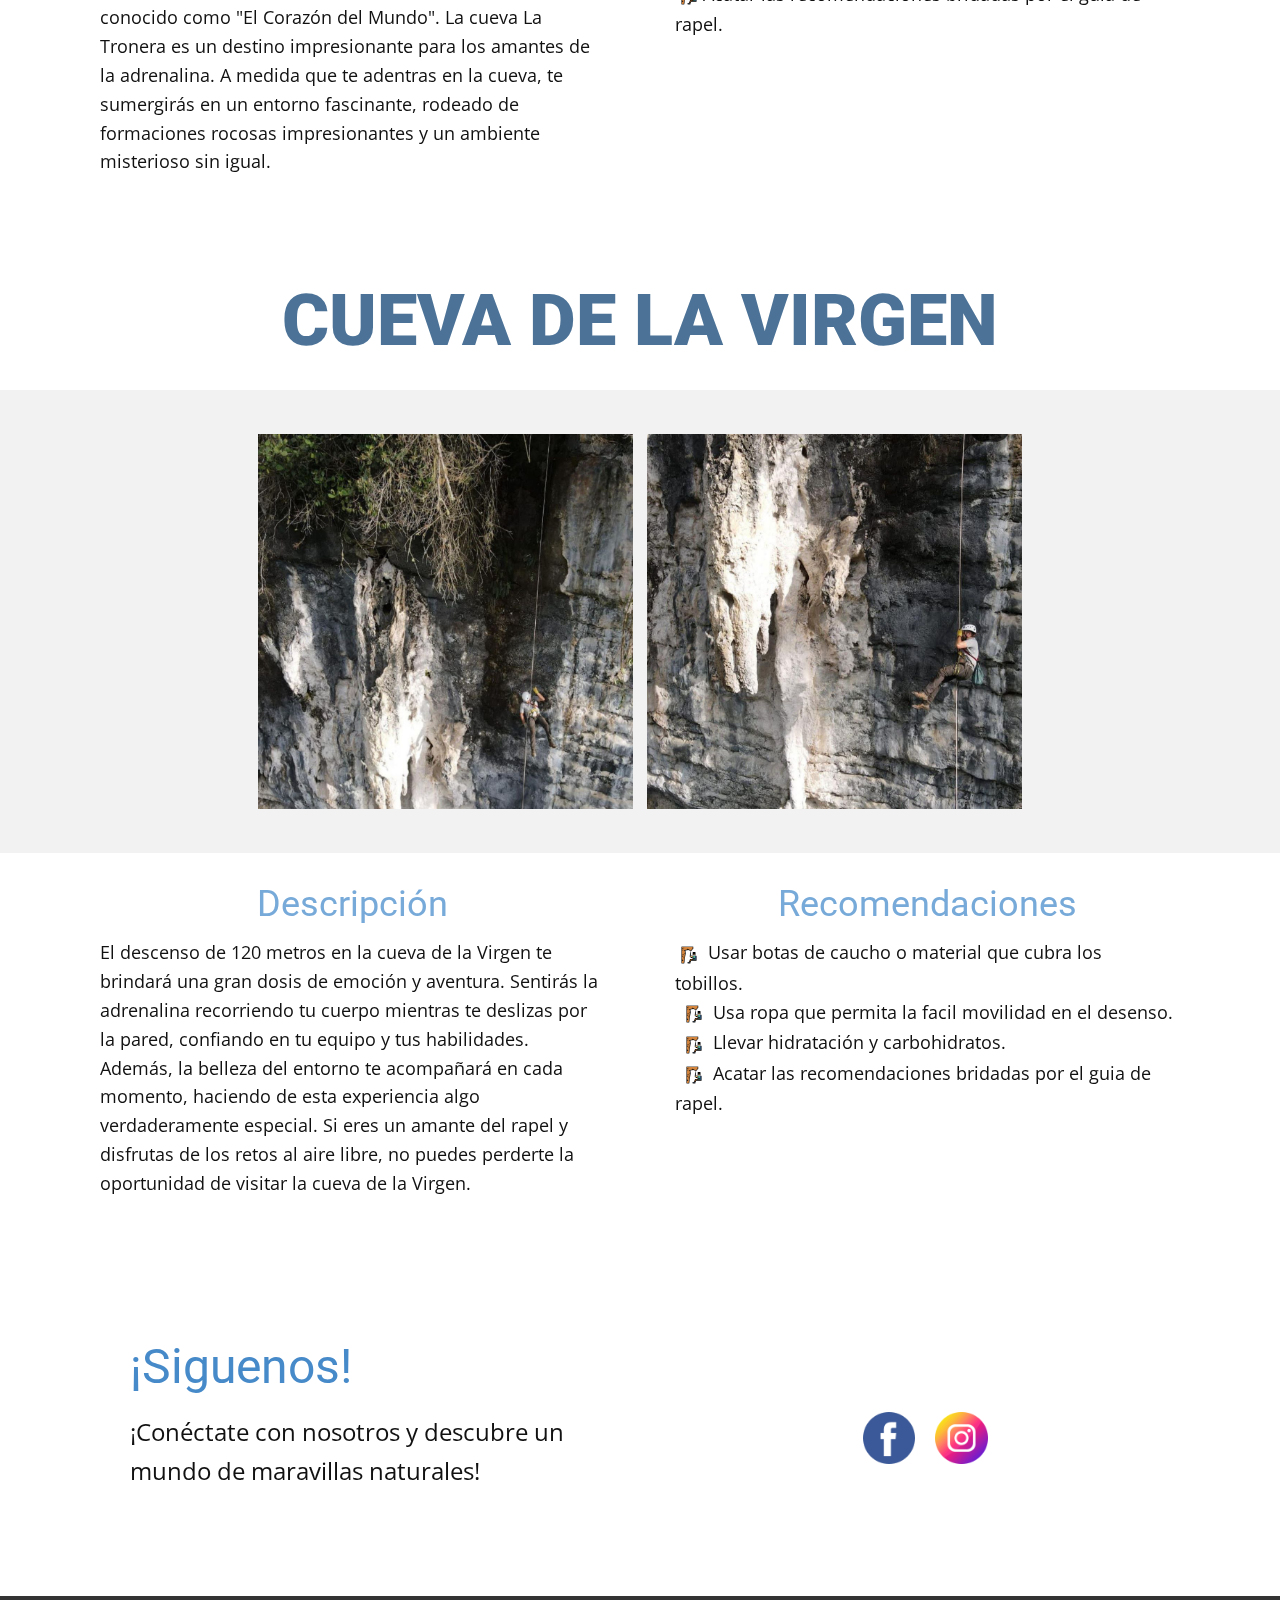
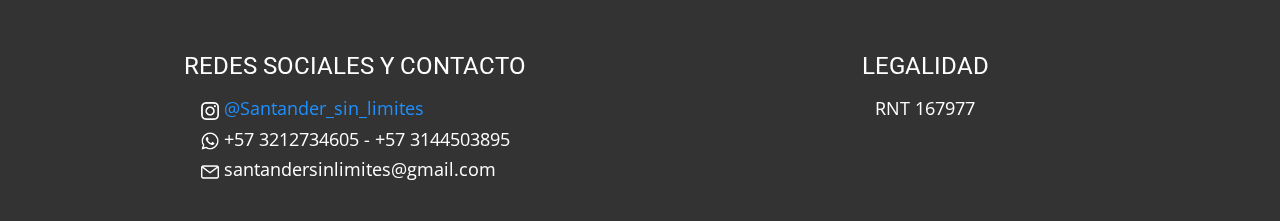
<file: Rapel.html>
<!DOCTYPE html>
<html style="font-size: 16px;" lang="es">

<head>
  <meta name="viewport" content="width=device-width, initial-scale=1.0">
  <meta charset="utf-8">
  <meta name="description" content="Descubre la belleza natural de El Peñón, Santander con nuestro operador turístico. Visita cuevas y cavernas impresionantes, explora senderos únicos y disfruta de la emoción del rapel en los paisajes más espectaculares de la región. ¡Vive aventuras inolvidables con nosotros!"/>
  
  <title>Santander Sin Limites - Rapel</title>
  <link rel="stylesheet" href="nicepage.css" media="screen">
  <link rel="stylesheet" href="Rapel.css" media="screen">
  <link rel="stylesheet" href="gotop.css">
  <link rel="icon" type="image/png" href="images/apple-touch-icon.png"/>
  <link rel="stylesheet" href="https://use.fontawesome.com/releases/v5.8.1/css/all.css" integrity="sha384-50oBUHEmvpQ+1lW4y57PTFmhCaXp0ML5d60M1M7uH2+nqUivzIebhndOJK28anvf" crossorigin="anonymous">

  <script class="u-script" type="text/javascript" src="jquery.js" defer=""></script>
  <script class="u-script" type="text/javascript" src="nicepage.js" defer=""></script>
  
  <link id="u-theme-google-font" rel="stylesheet"
    href="https://fonts.googleapis.com/css?family=Roboto:100,100i,300,300i,400,400i,500,500i,700,700i,900,900i|Open+Sans:300,300i,400,400i,500,500i,600,600i,700,700i,800,800i">
  <link id="u-page-google-font" rel="stylesheet"
    href="https://fonts.googleapis.com/css?family=Merriweather:300,300i,400,400i,700,700i,900,900i">

  <script type="application/ld+json">{
		"@context": "http://schema.org",
		"@type": "Organization",
		"name": ""}
  </script>

  <meta name="theme-color" content="#478ac9">
  <meta property="og:title" content="Rapel">
  <meta property="og:type" content="website">
  <meta data-intl-tel-input-cdn-path="intlTelInput/">
</head>

<body class="u-body u-xl-mode" data-lang="es">

  <header class="u-clearfix u-header u-header" id="sec-411d">
    <div class="u-clearfix u-sheet u-valign-middle-lg u-valign-middle-md u-valign-middle-xl u-sheet-1">
      <nav class="u-menu u-menu-one-level u-offcanvas u-menu-1">
        <div class="menu-collapse" style="font-size: 1rem; letter-spacing: 0px; font-weight: 700;">
          <a class="u-button-style u-custom-active-color u-custom-border u-custom-border-color u-custom-borders u-custom-hover-color u-custom-left-right-menu-spacing u-custom-padding-bottom u-custom-text-active-color u-custom-text-color u-custom-text-hover-color u-custom-top-bottom-menu-spacing u-nav-link u-text-active-palette-1-base u-text-hover-palette-2-base"
            href="#">
            <svg class="u-svg-link" viewBox="0 0 24 24">
              <use xmlns:xlink="http://www.w3.org/1999/xlink" xlink:href="#menu-hamburger"></use>
            </svg>
            <svg class="u-svg-content" version="1.1" id="menu-hamburger" viewBox="0 0 16 16" x="0px" y="0px"
              xmlns:xlink="http://www.w3.org/1999/xlink" xmlns="http://www.w3.org/2000/svg">
              <g>
                <rect y="1" width="16" height="2"></rect>
                <rect y="7" width="16" height="2"></rect>
                <rect y="13" width="16" height="2"></rect>
              </g>
            </svg>
          </a>
        </div>
        <div class="u-custom-menu u-nav-container">
          <ul class="u-nav u-spacing-20 u-unstyled u-nav-1">
            <li class="u-nav-item"><a
                class="u-button-style u-nav-link u-text-active-palette-1-base u-text-grey-90 u-text-hover-palette-2-base"
                href="Inicio.html" style="padding: 10px;">Inicio</a>
            </li>
            <li class="u-nav-item"><a
                class="u-button-style u-nav-link u-text-active-palette-1-base u-text-grey-90 u-text-hover-palette-2-base"
                href="Cavernas.html" style="padding: 10px;">Cavernas</a>
            </li>
            <li class="u-nav-item"><a
                class="u-button-style u-nav-link u-text-active-palette-1-base u-text-grey-90 u-text-hover-palette-2-base"
                href="Senderos.html" style="padding: 10px;">Senderos</a>
            </li>
            <li class="u-nav-item"><a
                class="u-button-style u-nav-link u-text-active-palette-1-base u-text-grey-90 u-text-hover-palette-2-base"
                href="Rapel.html" style="padding: 10px;">Rapel</a>
            </li>
            <li class="u-nav-item"><a
                class="u-button-style u-nav-link u-text-active-palette-1-base u-text-grey-90 u-text-hover-palette-2-base"
                href="Galeria.html" style="padding: 10px;">Galeria</a>
            </li>
          </ul>
        </div>
        <div class="u-custom-menu u-nav-container-collapse">
          <div class="u-black u-container-style u-inner-container-layout u-opacity u-opacity-95 u-sidenav">
            <div class="u-inner-container-layout u-sidenav-overflow">
              <div class="u-menu-close"></div>
              <ul class="u-align-center u-nav u-popupmenu-items u-unstyled u-nav-2">
                <li class="u-nav-item"><a class="u-button-style u-nav-link" href="Inicio.html">Inicio</a>
                </li>
                <li class="u-nav-item"><a class="u-button-style u-nav-link" href="Cavernas.html">Cavernas</a>
                </li>
                <li class="u-nav-item"><a class="u-button-style u-nav-link" href="Senderos.html">Senderos</a>
                </li>
                <li class="u-nav-item"><a class="u-button-style u-nav-link" href="Rapel.html">Rapel</a>
                </li>
                <li class="u-nav-item"><a class="u-button-style u-nav-link" href="Galeria.html">Galeria</a>
                </li>
              </ul>
            </div>
          </div>
          <div class="u-black u-menu-overlay u-opacity u-opacity-70"></div>
        </div>
      </nav>
      <img class="u-image u-image-contain u-image-default u-image-1" src="images/Logo_1-PhotoRoom.png-PhotoRoom.png"
        alt="" data-image-width="561" data-image-height="470">
    </div>
  </header>

  <section class="u-align-center u-clearfix u-image u-shading u-valign-bottom u-section-1" src=""
    data-image-width="1080" data-image-height="1247" id="sec-fc83">
    <h1 class="u-align-center u-text u-text-default u-text-palette-3-base u-title u-text-1">Rapel</h1>
    <p class="u-align-center-xs u-custom-font u-font-merriweather u-large-text u-text u-text-variant u-text-2">"Desafía
      la Gravedad: Desenso Épico por rocas verticales"</p>
    <div class="u-container-style u-expanded-width u-group u-image u-image-1">
      <div class="u-container-layout u-container-layout-1"></div>
    </div>
  </section>

  <section class="u-align-center u-clearfix u-section-2" id="carousel_f0c6">
    <div class="u-clearfix u-sheet u-valign-middle u-sheet-1">
      <h1 class="u-text u-text-default u-text-palette-1-dark-1 u-text-1">CORAZON DEL MUNDO</h1>
    </div>
  </section>

  <section class="u-align-center u-clearfix u-grey-5 u-section-3" id="carousel_ddae">
    <div class="u-clearfix u-sheet u-valign-middle u-sheet-1">
      <div
        class="u-expanded-width u-gallery u-layout-horizontal u-lightbox u-no-transition u-show-text-on-hover u-width-fixed u-gallery-1">
        <div class="u-gallery-inner">
          <div class="u-effect-fade u-gallery-item u-gallery-item-1">
            <div class="u-back-slide" data-image-width="960" data-image-height="960"><img
                class="u-back-image u-back-image-1" src="images/photo_2024-02-18_03-11-46.jpg">
            </div>
            <div class="u-over-slide u-shading u-over-slide-1"></div>
          </div>
          <div class="u-effect-fade u-gallery-item u-gallery-item-2">
            <div class="u-back-slide" data-image-width="720" data-image-height="1280"><img
                class="u-back-image u-back-image-2" src="images/photo_2024-02-18_03-12-00.jpg">
            </div>
            <div class="u-over-slide u-shading u-over-slide-2"></div>
          </div>
          <div class="u-effect-fade u-gallery-item u-gallery-item-3" data-image-width="1280" data-image-height="720">
            <div class="u-back-slide"><img class="u-back-image u-back-image-3"
                src="images/photo_2024-02-18_03-11-49.jpg">
            </div>
            <div class="u-over-slide u-shading u-over-slide-3"></div>
          </div>
          <div class="u-effect-fade u-gallery-item u-gallery-item-4" data-image-width="853" data-image-height="1280">
            <div class="u-back-slide"><img class="u-back-image u-back-image-4"
                src="images/photo_2024-02-18_03-11-56.jpg">
            </div>
            <div class="u-over-slide u-shading u-over-slide-4"></div>
          </div>
        </div>
        <a class="u-absolute-vcenter u-gallery-nav u-gallery-nav-prev u-grey-70 u-icon-circle u-opacity u-opacity-70 u-spacing-10 u-text-white u-gallery-nav-1"
          href="#" role="button">
          <span aria-hidden="true">
            <svg viewBox="0 0 451.847 451.847">
              <path d="M97.141,225.92c0-8.095,3.091-16.192,9.259-22.366L300.689,9.27c12.359-12.359,32.397-12.359,44.751,0
c12.354,12.354,12.354,32.388,0,44.748L173.525,225.92l171.903,171.909c12.354,12.354,12.354,32.391,0,44.744
c-12.354,12.365-32.386,12.365-44.745,0l-194.29-194.281C100.226,242.115,97.141,234.018,97.141,225.92z"></path>
            </svg>
          </span>
          <span class="sr-only">
            <svg viewBox="0 0 451.847 451.847">
              <path d="M97.141,225.92c0-8.095,3.091-16.192,9.259-22.366L300.689,9.27c12.359-12.359,32.397-12.359,44.751,0
c12.354,12.354,12.354,32.388,0,44.748L173.525,225.92l171.903,171.909c12.354,12.354,12.354,32.391,0,44.744
c-12.354,12.365-32.386,12.365-44.745,0l-194.29-194.281C100.226,242.115,97.141,234.018,97.141,225.92z"></path>
            </svg>
          </span>
        </a>
        <a class="u-absolute-vcenter u-gallery-nav u-gallery-nav-next u-grey-70 u-icon-circle u-opacity u-opacity-70 u-spacing-10 u-text-white u-gallery-nav-2"
          href="#" role="button">
          <span aria-hidden="true">
            <svg viewBox="0 0 451.846 451.847">
              <path d="M345.441,248.292L151.154,442.573c-12.359,12.365-32.397,12.365-44.75,0c-12.354-12.354-12.354-32.391,0-44.744
L278.318,225.92L106.409,54.017c-12.354-12.359-12.354-32.394,0-44.748c12.354-12.359,32.391-12.359,44.75,0l194.287,194.284
c6.177,6.18,9.262,14.271,9.262,22.366C354.708,234.018,351.617,242.115,345.441,248.292z"></path>
            </svg>
          </span>
          <span class="sr-only">
            <svg viewBox="0 0 451.846 451.847">
              <path d="M345.441,248.292L151.154,442.573c-12.359,12.365-32.397,12.365-44.75,0c-12.354-12.354-12.354-32.391,0-44.744
L278.318,225.92L106.409,54.017c-12.354-12.359-12.354-32.394,0-44.748c12.354-12.359,32.391-12.359,44.75,0l194.287,194.284
c6.177,6.18,9.262,14.271,9.262,22.366C354.708,234.018,351.617,242.115,345.441,248.292z"></path>
            </svg>
          </span>
        </a>
      </div>
    </div>
  </section>

  <section class="u-align-center u-clearfix u-section-4" id="carousel_6b49">
    <div class="u-align-left u-clearfix u-sheet u-sheet-1">
      <div class="u-expanded-width u-list u-list-1">
        <div class="u-repeater u-repeater-1">
          <div class="u-container-style u-list-item u-repeater-item">
            <div class="u-container-layout u-similar-container u-container-layout-1">
              <h3 class="u-align-center u-text u-text-default u-text-palette-1-light-1 u-text-1">Descripción</h3>
              <p class="u-align-left u-text u-text-2"> Si buscas emociones fuertes y actividades extremas, no puedes
                dejar de conocer la cueva La Tronera. En este lugar, tendrás la oportunidad de vivir una experiencia
                única al realizar un descenso de 160 metros. Durante este desafío, atravesarás un atractivo reconocido a
                nivel mundial, conocido como "El Corazón del Mundo".
                La cueva La Tronera es un destino impresionante para los amantes de la adrenalina. A medida que te
                adentras en la cueva, te sumergirás en un entorno fascinante, rodeado de formaciones rocosas
                impresionantes y un ambiente misterioso sin igual.</p>
            </div>
          </div>
          <div class="u-align-center u-container-style u-list-item u-repeater-item">
            <div class="u-container-layout u-similar-container u-container-layout-2">
              <h3 class="u-align-center u-text u-text-default u-text-palette-1-light-1 u-text-3">Recomendaciones</h3>
              <p class="u-align-left u-text u-text-4"> &nbsp;<span class="u-file-icon u-icon"><img
                    src="images/1502595.png" alt=""></span>&nbsp;Usar botas de caucho o material que cubra los&nbsp;
                &nbsp; tobillos.<br> &nbsp;<span class="u-file-icon u-icon"><img src="images/1502595.png"
                    alt=""></span>&nbsp;Usa ropa que permita la facil movilidad en el desenso.<br> &nbsp;<span
                  class="u-file-icon u-icon"><img src="images/1502595.png" alt=""></span>&nbsp;Llevar hidratación y
                carbohidratos.<br> &nbsp;<span class="u-file-icon u-icon"><img src="images/1502595.png"
                    alt=""></span>&nbsp;Acatar las recomendaciones bridadas por el guia de rapel.
              </p>
            </div>
          </div>
        </div>
      </div>
    </div>
  </section>

  <section class="u-align-center u-clearfix u-section-5" id="carousel_9914">
    <div class="u-clearfix u-sheet u-valign-middle u-sheet-1">
      <h1 class="u-text u-text-default u-text-palette-1-dark-1 u-text-1">CUEVA DE LA VIRGEN</h1>
    </div>
  </section>

  <section class="u-align-center u-clearfix u-grey-5 u-section-6" id="carousel_77b8">
    <div class="u-clearfix u-sheet u-valign-middle u-sheet-1">
      <div
        class="u-expanded-width u-gallery u-layout-horizontal u-lightbox u-no-transition u-show-text-on-hover u-width-fixed u-gallery-1">
        <div class="u-gallery-inner">
          <div class="u-effect-fade u-gallery-item u-gallery-item-1">
            <div class="u-back-slide" data-image-width="1034" data-image-height="1280"><img
                class="u-back-image u-back-image-1" src="images/photo_2024-02-18_03-06-48.jpg">
            </div>
            <div class="u-over-slide u-shading u-over-slide-1"></div>
          </div>
          <div class="u-effect-fade u-gallery-item u-gallery-item-2">
            <div class="u-back-slide" data-image-width="1080" data-image-height="1247"><img
                class="u-back-image u-back-image-2" src="images/photo_2024-02-18_03-06-51.jpg">
            </div>
            <div class="u-over-slide u-shading u-over-slide-2"></div>
          </div>
        </div>
        <a class="u-absolute-vcenter u-gallery-nav u-gallery-nav-prev u-grey-70 u-icon-circle u-opacity u-opacity-70 u-spacing-10 u-text-white u-gallery-nav-1"
          href="#" role="button">
          <span aria-hidden="true">
            <svg viewBox="0 0 451.847 451.847">
              <path d="M97.141,225.92c0-8.095,3.091-16.192,9.259-22.366L300.689,9.27c12.359-12.359,32.397-12.359,44.751,0
c12.354,12.354,12.354,32.388,0,44.748L173.525,225.92l171.903,171.909c12.354,12.354,12.354,32.391,0,44.744
c-12.354,12.365-32.386,12.365-44.745,0l-194.29-194.281C100.226,242.115,97.141,234.018,97.141,225.92z"></path>
            </svg>
          </span>
          <span class="sr-only">
            <svg viewBox="0 0 451.847 451.847">
              <path d="M97.141,225.92c0-8.095,3.091-16.192,9.259-22.366L300.689,9.27c12.359-12.359,32.397-12.359,44.751,0
c12.354,12.354,12.354,32.388,0,44.748L173.525,225.92l171.903,171.909c12.354,12.354,12.354,32.391,0,44.744
c-12.354,12.365-32.386,12.365-44.745,0l-194.29-194.281C100.226,242.115,97.141,234.018,97.141,225.92z"></path>
            </svg>
          </span>
        </a>
        <a class="u-absolute-vcenter u-gallery-nav u-gallery-nav-next u-grey-70 u-icon-circle u-opacity u-opacity-70 u-spacing-10 u-text-white u-gallery-nav-2"
          href="#" role="button">
          <span aria-hidden="true">
            <svg viewBox="0 0 451.846 451.847">
              <path d="M345.441,248.292L151.154,442.573c-12.359,12.365-32.397,12.365-44.75,0c-12.354-12.354-12.354-32.391,0-44.744
L278.318,225.92L106.409,54.017c-12.354-12.359-12.354-32.394,0-44.748c12.354-12.359,32.391-12.359,44.75,0l194.287,194.284
c6.177,6.18,9.262,14.271,9.262,22.366C354.708,234.018,351.617,242.115,345.441,248.292z"></path>
            </svg>
          </span>
          <span class="sr-only">
            <svg viewBox="0 0 451.846 451.847">
              <path d="M345.441,248.292L151.154,442.573c-12.359,12.365-32.397,12.365-44.75,0c-12.354-12.354-12.354-32.391,0-44.744
L278.318,225.92L106.409,54.017c-12.354-12.359-12.354-32.394,0-44.748c12.354-12.359,32.391-12.359,44.75,0l194.287,194.284
c6.177,6.18,9.262,14.271,9.262,22.366C354.708,234.018,351.617,242.115,345.441,248.292z"></path>
            </svg>
          </span>
        </a>
      </div>
    </div>
  </section>

  <section class="u-align-center u-clearfix u-section-7" id="carousel_88b6">
    <div class="u-align-left u-clearfix u-sheet u-valign-middle-sm u-valign-middle-xs u-sheet-1">
      <div class="u-expanded-width u-list u-list-1">
        <div class="u-repeater u-repeater-1">
          <div class="u-container-style u-list-item u-repeater-item">
            <div
              class="u-container-layout u-similar-container u-valign-bottom-sm u-valign-bottom-xs u-container-layout-1">
              <h3
                class="u-align-center u-text u-text-default-lg u-text-default-md u-text-default-sm u-text-default-xl u-text-palette-1-light-1 u-text-1">
                Descripción</h3>
              <p class="u-align-left u-text u-text-2">El descenso de 120 metros en la cueva de la Virgen te brindará una
                gran dosis de emoción y aventura. Sentirás la adrenalina recorriendo tu cuerpo mientras te deslizas por
                la pared, confiando en tu equipo y tus habilidades. Además, la belleza del entorno te acompañará en cada
                momento, haciendo de esta experiencia algo verdaderamente especial.
                Si eres un amante del rapel y disfrutas de los retos al aire libre, no puedes perderte la oportunidad de
                visitar la cueva de la Virgen.</p>
            </div>
          </div>
          <div class="u-align-center u-container-style u-list-item u-repeater-item">
            <div
              class="u-container-layout u-similar-container u-valign-bottom-sm u-valign-bottom-xs u-container-layout-2">
              <h3
                class="u-align-center u-text u-text-default-lg u-text-default-md u-text-default-sm u-text-default-xl u-text-palette-1-light-1 u-text-3">
                Recomendaciones</h3>
              <p class="u-align-left u-text u-text-4">&nbsp;<span class="u-file-icon u-icon"><img
                    src="images/1502595.png" alt=""></span> &nbsp;Usar botas de caucho o material que cubra los&nbsp;
                &nbsp; tobillos.<br> &nbsp; <span class="u-file-icon u-icon"><img src="images/1502595.png"
                    alt=""></span> &nbsp;Usa ropa que permita la facil movilidad en el desenso.<br> &nbsp; <span
                  class="u-file-icon u-icon"><img src="images/1502595.png" alt=""></span> &nbsp;Llevar hidratación y
                carbohidratos.<br> &nbsp; <span class="u-file-icon u-icon"><img src="images/1502595.png" alt=""></span>
                &nbsp;Acatar las recomendaciones bridadas por el guia de rapel.
              </p>
            </div>
          </div>
        </div>
      </div>
    </div>
  </section>

  <section class="u-clearfix u-section-8" id="sec-cf68">
    <div class="u-clearfix u-sheet u-sheet-1">
      <div class="u-clearfix u-expanded-width u-layout-wrap u-layout-wrap-1">
        <div class="u-gutter-0 u-layout">
          <div class="u-layout-row">
            <div class="u-align-left u-container-style u-layout-cell u-size-30 u-layout-cell-1">
              <div class="u-container-layout u-container-layout-1">
                <h2 class="u-align-center-sm u-align-center-xs u-text u-text-default u-text-palette-1-base u-text-1">
                  ¡Siguenos!</h2>
                <p class="u-align-center-sm u-align-center-xs u-text u-text-2"> ¡Conéctate con nosotros y descubre un
                  mundo de maravillas naturales!</p>
              </div>
            </div>
            <div class="u-align-right u-container-style u-layout-cell u-size-30 u-layout-cell-2">
              <div class="u-container-layout u-valign-middle u-container-layout-2">
                <div class="u-align-center u-social-icons u-spacing-20 u-social-icons-1">
                  <a class="u-social-url" title="facebook" target="_blank" href="https://www.facebook.com/profile.php?id=61556622707940&mibextid=JRoKGi"><span
                      class="u-file-icon u-icon u-social-facebook u-social-icon u-icon-1"><img src="images/145802.png"
                        alt=""></span>
                  </a>
                  <a class="u-social-url" title="instagram" target="_blank"
                    href="https://instagram.com/santander_sin_limites"><span
                      class="u-file-icon u-icon u-social-icon u-social-instagram u-icon-2"><img src="images/3955024.png"
                        alt=""></span>
                  </a>
                </div>
              </div>
            </div>

            <!--BOTON IR ARRIBA-->
            <div class="go-top-container">
              <div class="go-top-button">
                <i class="fas fa-chevron-up"></i>
              </div>
            </div>

          </div>
        </div>
      </div>
      <div class="u-clearfix u-custom-html u-custom-html-1">
        <style>
          .float {
            position: fixed;
            width: 60px;
            height: 60px;
            bottom: 40px;
            right: 40px;
            background-color: #25d366;
            color: #fff;
            border-radius: 50px;
            text-align: center;
            font-size: 30px;
            box-shadow: 2px 2px 3px #999;
            z-index: 100;
          }

          .float:hover {
            text-decoration: none;
            color: #000;
            background-color: #1ab152;
            animation: shake 1s;
            transition: 1.5s;
            animation-iteration-count: infinite;
          }

          .my-float {
            margin-top: 16px;
          }

          .pulse {
            animation: pulse-animation 2s infinite;
          }

          @keyframes pulse-animation {
            0% {
              box-shadow: 0 0 0 0px #00000055;
              rgba: (0, 0, 0, 0.2);
            }

            100% {
              box-shadow: 0 0 0 20px rgba(0, 0, 0, 0);
            }
          }

          @keyframes shake {
            0% {
              transform: translateX(0)
            }

            25% {
              transform: translateX(5px)
            }

            50% {
              transform: translateX(-5px)
            }

            75% {
              transform: translateX(5px)
            }

            100% {
              transform: translateX(0)
            }
          }
        </style>

        <!--BOTON GO TOP-->
        <Script src="gotop.js"></Script>

        <!--BOTON DE WHATSAPP-->
        <link rel="stylesheet" href="https://maxcdn.bootstrapcdn.com/font-awesome/4.5.0/css/font-awesome.min.css">
        <a href="https://api.whatsapp.com/send?phone=+573212734605&amp;text=Hola, me gustaría Obtener más información sobre los paquetes turísticos."
          class="float pulse" target="_blank"><i class="fa fa-whatsapp my-float"></i>
        </a>
      </div>
    </div>
  </section>

  <footer class="u-align-center u-clearfix u-footer u-grey-80 u-footer" id="sec-1765">
    <div class="u-clearfix u-sheet u-sheet-1">
      <div class="u-expanded-width u-list u-list-1">
        <div class="u-repeater u-repeater-1">
          <div class="u-container-style u-list-item u-repeater-item">
            <div class="u-container-layout u-similar-container u-container-layout-1">
              <h3 class="u-align-center u-text u-text-default u-text-1">REDES SOCIALES Y CONTACTO</h3>
              <a href="https://instagram.com/santander_sin_limites" style="color: dodgerblue;">
                <p class="u-align-left u-text u-text-default u-text-2"><span
                    class="u-file-icon u-icon u-text-white"><img src="images/1384031-1bfc850a.png"
                      alt=""></span>&nbsp;@Santander_sin_limites<br>
              </a>
              <span
                  class="u-file-icon u-icon u-text-white"><img src="images/1384023-9ba58cb5.png" alt=""></span>&nbsp;+57
                3212734605 - +57 3144503895<br><span class="u-file-icon u-icon u-text-white"><img src="images/747314-b759c0a5.png"
                    alt=""></span>&nbsp;santandersinlimites@gmail.com
              </p>
            </div>
          </div>
          <div class="u-container-style u-list-item u-repeater-item">
            <div class="u-container-layout u-similar-container u-container-layout-2">
              <h3 class="u-align-center u-text u-text-default u-text-3">LEGALIDAD</h3>
              <p class="u-align-left u-text u-text-default u-text-4">RNT 167977</p>
            </div>
          </div>
        </div>
      </div>
    </div>
  </footer>

</body>

</html>
</file>
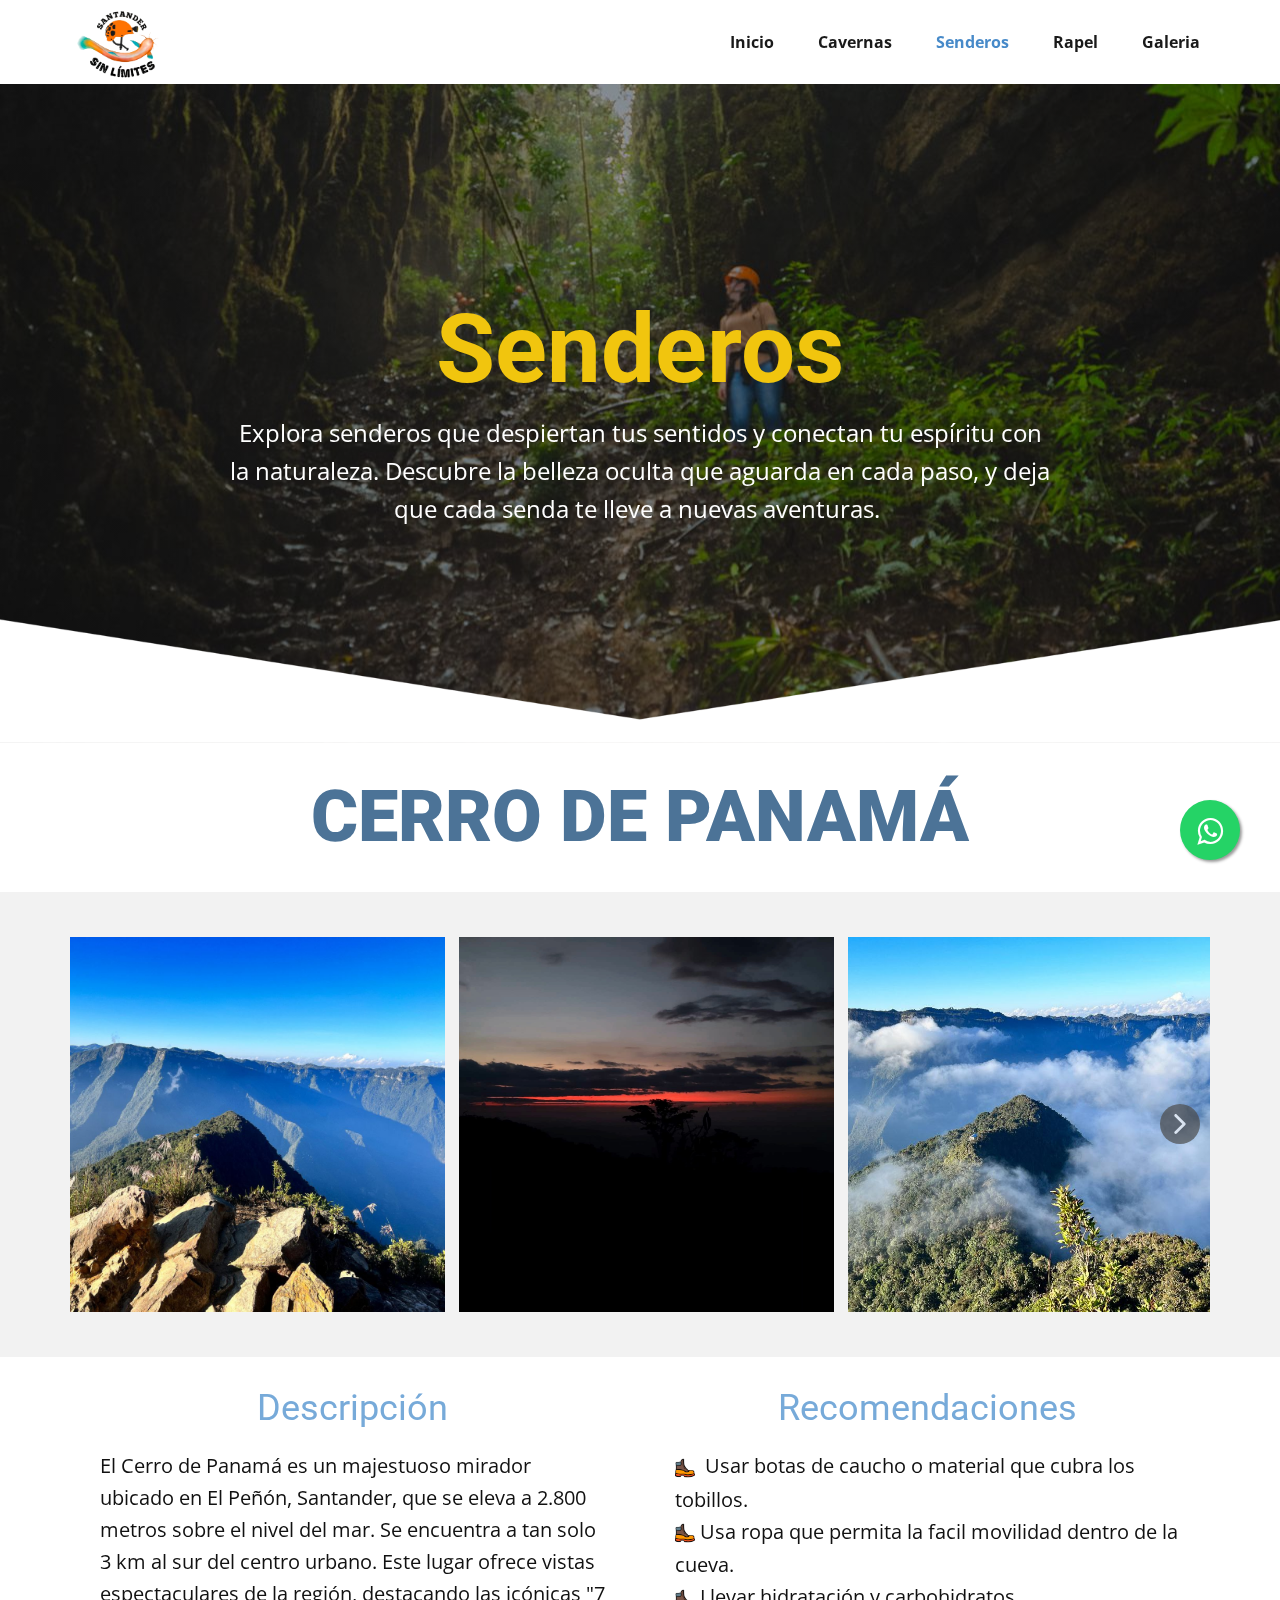
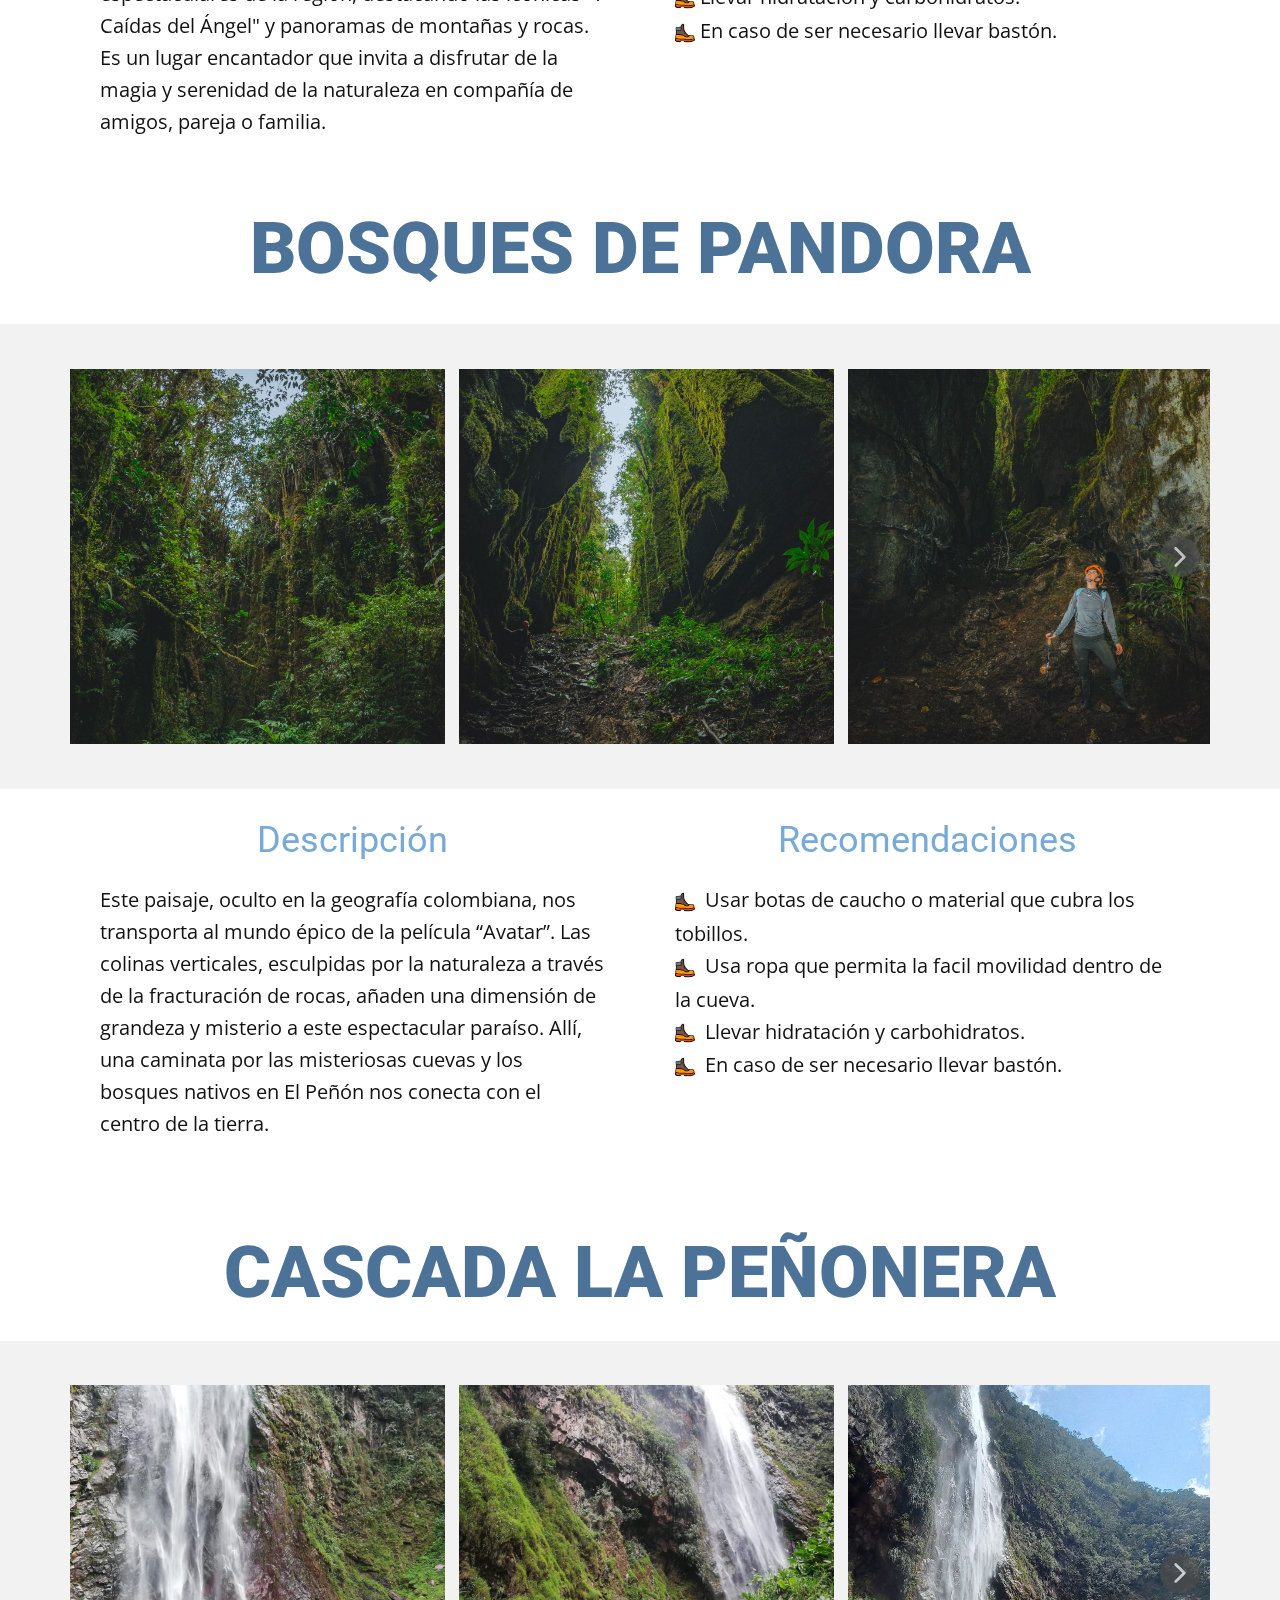
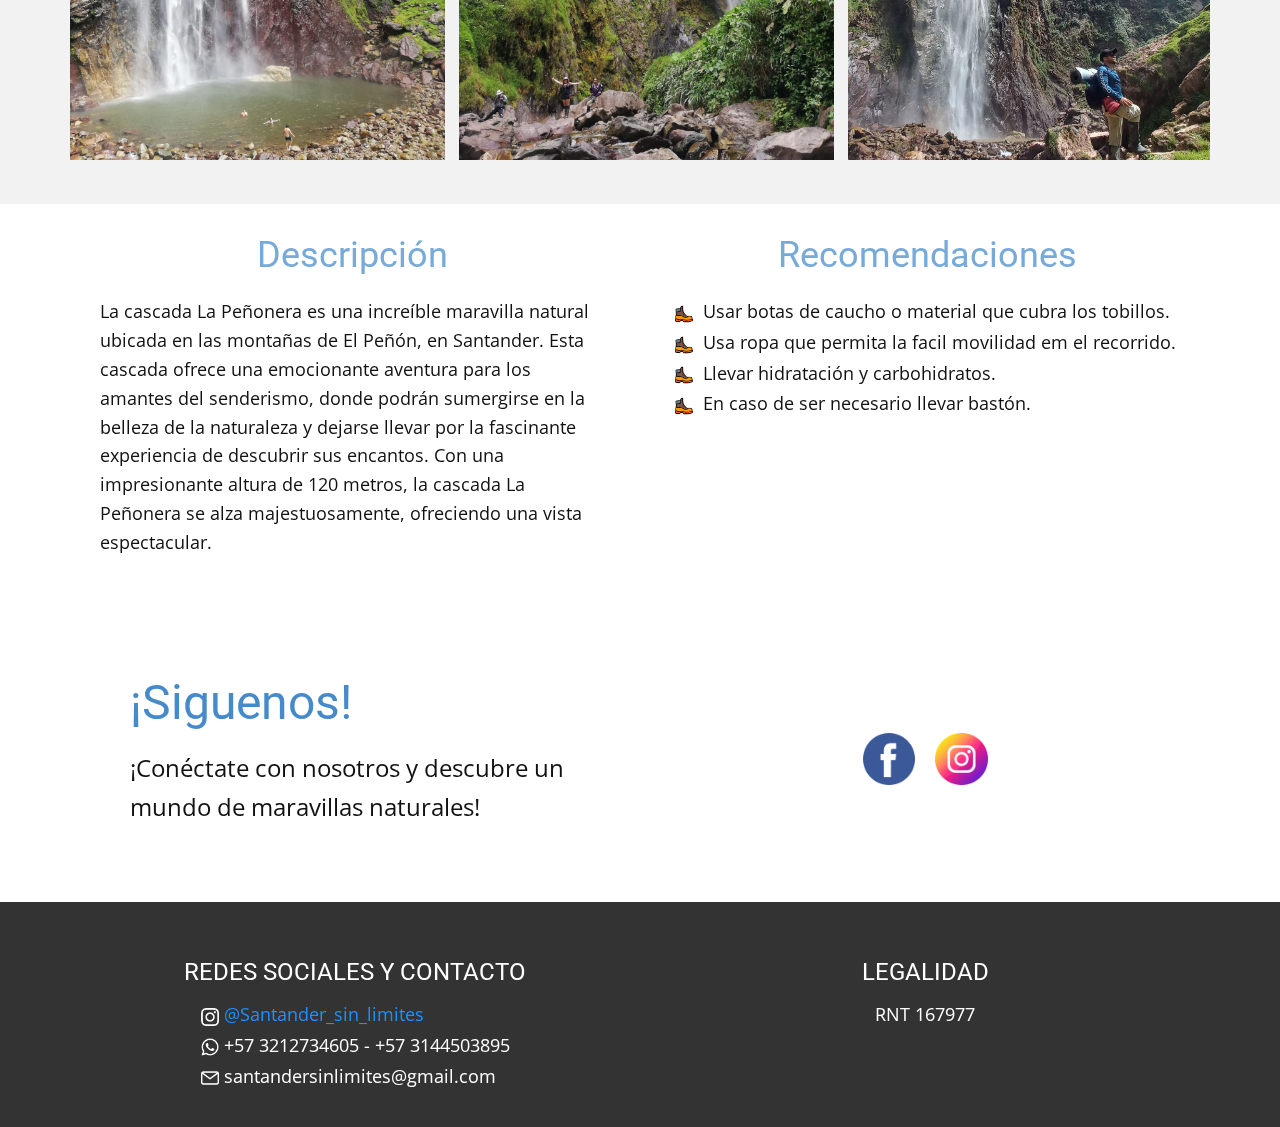
<file: Senderos.html>
<!DOCTYPE html>
<html style="font-size: 16px;" lang="es">

<head>
  <meta name="viewport" content="width=device-width, initial-scale=1.0">
  <meta charset="utf-8">
  <meta name="description" content="Descubre la belleza natural de El Peñón, Santander con nuestro operador turístico. Visita cuevas y cavernas impresionantes, explora senderos únicos y disfruta de la emoción del rapel en los paisajes más espectaculares de la región. ¡Vive aventuras inolvidables con nosotros!"/>
  
  <title>Santander Sin Limites - Senderos</title>
  <link rel="stylesheet" href="nicepage.css" media="screen">
  <link rel="stylesheet" href="Senderos.css" media="screen">
  <link rel="stylesheet" href="gotop.css">
  <link rel="icon" type="image/png" href="images/apple-touch-icon.png"/>
  <link rel="stylesheet" href="https://use.fontawesome.com/releases/v5.8.1/css/all.css" integrity="sha384-50oBUHEmvpQ+1lW4y57PTFmhCaXp0ML5d60M1M7uH2+nqUivzIebhndOJK28anvf" crossorigin="anonymous">
  
  <script class="u-script" type="text/javascript" src="jquery.js" defer=""></script>
  <script class="u-script" type="text/javascript" src="nicepage.js" defer=""></script>

  <link id="u-theme-google-font" rel="stylesheet"
    href="https://fonts.googleapis.com/css?family=Roboto:100,100i,300,300i,400,400i,500,500i,700,700i,900,900i|Open+Sans:300,300i,400,400i,500,500i,600,600i,700,700i,800,800i">

  <script type="application/ld+json">{
		"@context": "http://schema.org",
		"@type": "Organization",
		"name": ""}
  </script>

  <meta name="theme-color" content="#478ac9">
  <meta property="og:title" content="Senderos">
  <meta property="og:type" content="website">
  <meta data-intl-tel-input-cdn-path="intlTelInput/">
</head>

<body class="u-body u-xl-mode" data-lang="es">

  <header class="u-clearfix u-header u-header" id="sec-411d">
    <div class="u-clearfix u-sheet u-valign-middle-lg u-valign-middle-md u-valign-middle-xl u-sheet-1">
      <nav class="u-menu u-menu-one-level u-offcanvas u-menu-1">
        <div class="menu-collapse" style="font-size: 1rem; letter-spacing: 0px; font-weight: 700;">
          <a class="u-button-style u-custom-active-color u-custom-border u-custom-border-color u-custom-borders u-custom-hover-color u-custom-left-right-menu-spacing u-custom-padding-bottom u-custom-text-active-color u-custom-text-color u-custom-text-hover-color u-custom-top-bottom-menu-spacing u-nav-link u-text-active-palette-1-base u-text-hover-palette-2-base"
            href="#">
            <svg class="u-svg-link" viewBox="0 0 24 24">
              <use xmlns:xlink="http://www.w3.org/1999/xlink" xlink:href="#menu-hamburger"></use>
            </svg>
            <svg class="u-svg-content" version="1.1" id="menu-hamburger" viewBox="0 0 16 16" x="0px" y="0px"
              xmlns:xlink="http://www.w3.org/1999/xlink" xmlns="http://www.w3.org/2000/svg">
              <g>
                <rect y="1" width="16" height="2"></rect>
                <rect y="7" width="16" height="2"></rect>
                <rect y="13" width="16" height="2"></rect>
              </g>
            </svg>
          </a>
        </div>
        <div class="u-custom-menu u-nav-container">
          <ul class="u-nav u-spacing-20 u-unstyled u-nav-1">
            <li class="u-nav-item"><a
                class="u-button-style u-nav-link u-text-active-palette-1-base u-text-grey-90 u-text-hover-palette-2-base"
                href="Inicio.html" style="padding: 10px;">Inicio</a>
            </li>
            <li class="u-nav-item"><a
                class="u-button-style u-nav-link u-text-active-palette-1-base u-text-grey-90 u-text-hover-palette-2-base"
                href="Cavernas.html" style="padding: 10px;">Cavernas</a>
            </li>
            <li class="u-nav-item"><a
                class="u-button-style u-nav-link u-text-active-palette-1-base u-text-grey-90 u-text-hover-palette-2-base"
                href="Senderos.html" style="padding: 10px;">Senderos</a>
            </li>
            <li class="u-nav-item"><a
                class="u-button-style u-nav-link u-text-active-palette-1-base u-text-grey-90 u-text-hover-palette-2-base"
                href="Rapel.html" style="padding: 10px;">Rapel</a>
            </li>
            <li class="u-nav-item"><a
                class="u-button-style u-nav-link u-text-active-palette-1-base u-text-grey-90 u-text-hover-palette-2-base"
                href="Galeria.html" style="padding: 10px;">Galeria</a>
            </li>
          </ul>
        </div>
        <div class="u-custom-menu u-nav-container-collapse">
          <div class="u-black u-container-style u-inner-container-layout u-opacity u-opacity-95 u-sidenav">
            <div class="u-inner-container-layout u-sidenav-overflow">
              <div class="u-menu-close"></div>
              <ul class="u-align-center u-nav u-popupmenu-items u-unstyled u-nav-2">
                <li class="u-nav-item"><a class="u-button-style u-nav-link" href="Inicio.html">Inicio</a>
                </li>
                <li class="u-nav-item"><a class="u-button-style u-nav-link" href="Cavernas.html">Cavernas</a>
                </li>
                <li class="u-nav-item"><a class="u-button-style u-nav-link" href="Senderos.html">Senderos</a>
                </li>
                <li class="u-nav-item"><a class="u-button-style u-nav-link" href="Rapel.html">Rapel</a>
                </li>
                <li class="u-nav-item"><a class="u-button-style u-nav-link" href="Galeria.html">Galeria</a>
                </li>
              </ul>
            </div>
          </div>
          <div class="u-black u-menu-overlay u-opacity u-opacity-70"></div>
        </div>
      </nav>
      <img class="u-image u-image-contain u-image-default u-image-1" src="images/Logo_1-PhotoRoom.png-PhotoRoom.png"
        alt="" data-image-width="561" data-image-height="470">
    </div>
  </header>

  <section class="u-align-center u-clearfix u-image u-shading u-section-1" src="" data-image-width="4000"
    data-image-height="6000" id="sec-b295">
    <h1 class="u-text u-text-default u-text-palette-3-base u-title u-text-1">Senderos</h1>
    <p class="u-large-text u-text u-text-variant u-text-2"> Explora senderos que despiertan tus sentidos y conectan tu
      espíritu con la naturaleza. Descubre la belleza oculta que aguarda en cada paso, y deja que cada senda te lleve a
      nuevas aventuras.&nbsp;</p>
    <div class="u-container-style u-expanded-width u-group u-image u-image-1">
      <div class="u-container-layout u-container-layout-1"></div>
    </div>
  </section>

  <section class="u-align-center u-clearfix u-section-2" id="sec-3448">
    <div class="u-clearfix u-sheet u-sheet-1">
      <h1 class="u-text u-text-palette-1-dark-1 u-text-1">Cerro de Panamá</h1>
    </div>
  </section>

  <section class="u-align-center u-clearfix u-grey-5 u-section-3" id="sec-5d3e">
    <div class="u-clearfix u-sheet u-valign-middle u-sheet-1">
      <div
        class="u-expanded-width u-gallery u-layout-horizontal u-lightbox u-no-transition u-show-text-on-hover u-width-fixed u-gallery-1">
        <div class="u-gallery-inner">
          <div class="u-effect-fade u-gallery-item u-gallery-item-1">
            <div class="u-back-slide" data-image-width="1280" data-image-height="960"><img
                class="u-back-image u-back-image-1" src="images/photo_2024-03-20_15-25-57.jpg">
            </div>
            <div class="u-over-slide u-shading u-over-slide-1"></div>
          </div>
          <div class="u-effect-fade u-gallery-item u-gallery-item-2">
            <div class="u-back-slide" data-image-width="1600" data-image-height="1197"><img
                class="u-back-image u-back-image-2" src="images/Cerro1.jpg">
            </div>
            <div class="u-over-slide u-shading u-over-slide-2"></div>
          </div>
          <div class="u-effect-fade u-gallery-item u-gallery-item-3">
            <div class="u-back-slide" data-image-width="1280" data-image-height="720"><img
                class="u-back-image u-back-image-3" src="images/photo_2024-03-20_15-26-03.jpg">
            </div>
            <div class="u-over-slide u-shading u-over-slide-3"></div>
          </div>
          <div class="u-effect-fade u-gallery-item u-gallery-item-4">
            <div class="u-back-slide" data-image-width="1600" data-image-height="1197"><img
                class="u-back-image u-back-image-4" src="images/cerro4.jpg">
            </div>
            <div class="u-over-slide u-shading u-over-slide-4"></div>
          </div>
          <div class="u-effect-fade u-gallery-item u-gallery-item-5">
            <div class="u-back-slide" data-image-width="1600" data-image-height="1197"><img
                class="u-back-image u-back-image-5" src="images/Cerro2.jpg">
            </div>
            <div class="u-over-slide u-shading u-over-slide-5"></div>
          </div>
          <div class="u-effect-fade u-gallery-item u-gallery-item-6">
            <div class="u-back-slide" data-image-width="1600" data-image-height="1197"><img
                class="u-back-image u-back-image-6" src="images/cerro6.jpg">
            </div>
            <div class="u-over-slide u-shading u-over-slide-6"></div>
          </div>
          <div class="u-effect-fade u-gallery-item u-gallery-item-7" data-image-width="1224" data-image-height="816">
            <div class="u-back-slide"><img class="u-back-image u-back-image-7" src="images/PEON-OCT656de915.jpg">
            </div>
            <div class="u-over-slide u-shading u-over-slide-7"></div>
          </div>
          <div class="u-effect-fade u-gallery-item u-gallery-item-8" data-image-width="1224" data-image-height="816">
            <div class="u-back-slide"><img class="u-back-image u-back-image-8" src="images/PEON-OCT665de915.jpg">
            </div>
            <div class="u-over-slide u-shading u-over-slide-8"></div>
          </div>
          <div class="u-effect-fade u-gallery-item u-gallery-item-9" data-image-width="6000" data-image-height="4000">
            <div class="u-back-slide"><img class="u-back-image u-back-image-9" src="images/CERROPANAMA-675.JPG">
            </div>
            <div class="u-over-slide u-shading u-over-slide-9"></div>
          </div>
          <div class="u-effect-fade u-gallery-item u-gallery-item-10" data-image-width="6000" data-image-height="4000">
            <div class="u-back-slide"><img class="u-back-image u-back-image-10" src="images/CERROPANAMA-687.JPG">
            </div>
            <div class="u-over-slide u-shading u-over-slide-10"></div>
          </div>
        </div>
        <a class="u-absolute-vcenter u-gallery-nav u-gallery-nav-prev u-grey-70 u-icon-circle u-opacity u-opacity-70 u-spacing-10 u-text-white u-gallery-nav-1"
          href="#" role="button">
          <span aria-hidden="true">
            <svg viewBox="0 0 451.847 451.847">
              <path d="M97.141,225.92c0-8.095,3.091-16.192,9.259-22.366L300.689,9.27c12.359-12.359,32.397-12.359,44.751,0
c12.354,12.354,12.354,32.388,0,44.748L173.525,225.92l171.903,171.909c12.354,12.354,12.354,32.391,0,44.744
c-12.354,12.365-32.386,12.365-44.745,0l-194.29-194.281C100.226,242.115,97.141,234.018,97.141,225.92z"></path>
            </svg>
          </span>
          <span class="sr-only">
            <svg viewBox="0 0 451.847 451.847">
              <path d="M97.141,225.92c0-8.095,3.091-16.192,9.259-22.366L300.689,9.27c12.359-12.359,32.397-12.359,44.751,0
c12.354,12.354,12.354,32.388,0,44.748L173.525,225.92l171.903,171.909c12.354,12.354,12.354,32.391,0,44.744
c-12.354,12.365-32.386,12.365-44.745,0l-194.29-194.281C100.226,242.115,97.141,234.018,97.141,225.92z"></path>
            </svg>
          </span>
        </a>
        <a class="u-absolute-vcenter u-gallery-nav u-gallery-nav-next u-grey-70 u-icon-circle u-opacity u-opacity-70 u-spacing-10 u-text-white u-gallery-nav-2"
          href="#" role="button">
          <span aria-hidden="true">
            <svg viewBox="0 0 451.846 451.847">
              <path d="M345.441,248.292L151.154,442.573c-12.359,12.365-32.397,12.365-44.75,0c-12.354-12.354-12.354-32.391,0-44.744
L278.318,225.92L106.409,54.017c-12.354-12.359-12.354-32.394,0-44.748c12.354-12.359,32.391-12.359,44.75,0l194.287,194.284
c6.177,6.18,9.262,14.271,9.262,22.366C354.708,234.018,351.617,242.115,345.441,248.292z"></path>
            </svg>
          </span>
          <span class="sr-only">
            <svg viewBox="0 0 451.846 451.847">
              <path d="M345.441,248.292L151.154,442.573c-12.359,12.365-32.397,12.365-44.75,0c-12.354-12.354-12.354-32.391,0-44.744
L278.318,225.92L106.409,54.017c-12.354-12.359-12.354-32.394,0-44.748c12.354-12.359,32.391-12.359,44.75,0l194.287,194.284
c6.177,6.18,9.262,14.271,9.262,22.366C354.708,234.018,351.617,242.115,345.441,248.292z"></path>
            </svg>
          </span>
        </a>
      </div>
    </div>
  </section>

  <section class="u-align-center u-clearfix u-section-4" id="sec-1adf" data-animation-name=""
    data-animation-duration="0" data-animation-delay="0" data-animation-direction="">
    <div class="u-align-left u-clearfix u-sheet u-valign-middle u-sheet-1">
      <div class="u-expanded-width u-list u-list-1">
        <div class="u-repeater u-repeater-1">
          <div class="u-container-style u-list-item u-repeater-item">
            <div class="u-container-layout u-similar-container u-container-layout-1">
              <h3 class="u-align-center u-text u-text-default u-text-palette-1-light-1 u-text-1">Descripción</h3>
              <p class="u-align-left u-text u-text-2"> El Cerro de Panamá es un majestuoso mirador ubicado en El Peñón,
                Santander, que se eleva a 2.800 metros sobre el nivel del mar. Se encuentra a tan solo 3 km al sur del
                centro urbano. Este lugar ofrece vistas espectaculares de la región, destacando las icónicas "7 Caídas
                del Ángel" y panoramas de montañas y rocas. Es un lugar encantador que invita a disfrutar de la magia y
                serenidad de la naturaleza en compañía de amigos, pareja o familia.</p>
            </div>
          </div>
          <div class="u-align-center u-container-style u-list-item u-repeater-item">
            <div class="u-container-layout u-similar-container u-container-layout-2">
              <h3 class="u-align-center u-text u-text-default u-text-palette-1-light-1 u-text-3">Recomendaciones</h3>
              <p class="u-align-left u-text u-text-4"><span class="u-file-icon u-icon"><img src="images/908138.png"
                    alt=""></span> &nbsp;Usar botas de caucho o material que cubra los&nbsp; &nbsp; tobillos.<br><span
                  class="u-file-icon u-icon"><img src="images/908138.png" alt=""></span>&nbsp;Usa ropa que permita la
                facil movilidad dentro de la cueva.<br><span class="u-file-icon u-icon"><img src="images/908138.png"
                    alt=""></span>&nbsp;Llevar hidratación y carbohidratos.<br><span class="u-file-icon u-icon"><img
                    src="images/908138.png" alt=""></span>&nbsp;En caso de ser necesario llevar bastón.
              </p>
            </div>
          </div>
        </div>
      </div>
    </div>
  </section>

  <section class="u-align-center u-clearfix u-section-5" id="carousel_34f2">
    <div class="u-clearfix u-sheet u-valign-middle u-sheet-1">
      <h1 class="u-text u-text-palette-1-dark-1 u-text-1">Bosques De Pandora</h1>
    </div>
  </section>

  <section class="u-align-center u-clearfix u-grey-5 u-section-6" id="carousel_6083">
    <div class="u-clearfix u-sheet u-valign-middle u-sheet-1">
      <div
        class="u-expanded-width u-gallery u-layout-horizontal u-lightbox u-no-transition u-show-text-on-hover u-width-fixed u-gallery-1">
        <div class="u-gallery-inner">
          <div class="u-effect-fade u-gallery-item u-gallery-item-1">
            <div class="u-back-slide" data-image-width="4000" data-image-height="6000"><img
                class="u-back-image u-back-image-1" src="images/PANDORA-747.JPG">
            </div>
            <div class="u-over-slide u-shading u-over-slide-1"></div>
          </div>
          <div class="u-effect-fade u-gallery-item u-gallery-item-2">
            <div class="u-back-slide" data-image-width="4000" data-image-height="6000"><img
                class="u-back-image u-back-image-2" src="images/PANDORA-888.JPG">
            </div>
            <div class="u-over-slide u-shading u-over-slide-2"></div>
          </div>
          <div class="u-effect-fade u-gallery-item u-gallery-item-3">
            <div class="u-back-slide" data-image-width="4000" data-image-height="6000"><img
                class="u-back-image u-back-image-3" src="images/PANDORA-917.JPG">
            </div>
            <div class="u-over-slide u-shading u-over-slide-3"></div>
          </div>
          <div class="u-effect-fade u-gallery-item u-gallery-item-4">
            <div class="u-back-slide" data-image-width="4000" data-image-height="6000"><img
                class="u-back-image u-back-image-4" src="images/PANDORA-1010.JPG">
            </div>
            <div class="u-over-slide u-shading u-over-slide-4"></div>
          </div>
          <div class="u-effect-fade u-gallery-item u-gallery-item-5">
            <div class="u-back-slide" data-image-width="4000" data-image-height="6000"><img
                class="u-back-image u-back-image-5" src="images/PANDORA-1018.JPG">
            </div>
            <div class="u-over-slide u-shading u-over-slide-5"></div>
          </div>
          <div class="u-effect-fade u-gallery-item u-gallery-item-6">
            <div class="u-back-slide" data-image-width="3712" data-image-height="5568"><img
                class="u-back-image u-back-image-6" src="images/PEON-ENERO486de598.jpg">
            </div>
            <div class="u-over-slide u-shading u-over-slide-6"></div>
          </div>
          <div class="u-effect-fade u-gallery-item u-gallery-item-7">
            <div class="u-back-slide" data-image-width="3712" data-image-height="5568"><img
                class="u-back-image u-back-image-7" src="images/PEON-ENERO583de598.jpg">
            </div>
            <div class="u-over-slide u-shading u-over-slide-7"></div>
          </div>
        </div>
        <a class="u-absolute-vcenter u-gallery-nav u-gallery-nav-prev u-grey-70 u-icon-circle u-opacity u-opacity-70 u-spacing-10 u-text-white u-gallery-nav-1"
          href="#" role="button">
          <span aria-hidden="true">
            <svg viewBox="0 0 451.847 451.847">
              <path d="M97.141,225.92c0-8.095,3.091-16.192,9.259-22.366L300.689,9.27c12.359-12.359,32.397-12.359,44.751,0
c12.354,12.354,12.354,32.388,0,44.748L173.525,225.92l171.903,171.909c12.354,12.354,12.354,32.391,0,44.744
c-12.354,12.365-32.386,12.365-44.745,0l-194.29-194.281C100.226,242.115,97.141,234.018,97.141,225.92z"></path>
            </svg>
          </span>
          <span class="sr-only">
            <svg viewBox="0 0 451.847 451.847">
              <path d="M97.141,225.92c0-8.095,3.091-16.192,9.259-22.366L300.689,9.27c12.359-12.359,32.397-12.359,44.751,0
c12.354,12.354,12.354,32.388,0,44.748L173.525,225.92l171.903,171.909c12.354,12.354,12.354,32.391,0,44.744
c-12.354,12.365-32.386,12.365-44.745,0l-194.29-194.281C100.226,242.115,97.141,234.018,97.141,225.92z"></path>
            </svg>
          </span>
        </a>
        <a class="u-absolute-vcenter u-gallery-nav u-gallery-nav-next u-grey-70 u-icon-circle u-opacity u-opacity-70 u-spacing-10 u-text-white u-gallery-nav-2"
          href="#" role="button">
          <span aria-hidden="true">
            <svg viewBox="0 0 451.846 451.847">
              <path d="M345.441,248.292L151.154,442.573c-12.359,12.365-32.397,12.365-44.75,0c-12.354-12.354-12.354-32.391,0-44.744
L278.318,225.92L106.409,54.017c-12.354-12.359-12.354-32.394,0-44.748c12.354-12.359,32.391-12.359,44.75,0l194.287,194.284
c6.177,6.18,9.262,14.271,9.262,22.366C354.708,234.018,351.617,242.115,345.441,248.292z"></path>
            </svg>
          </span>
          <span class="sr-only">
            <svg viewBox="0 0 451.846 451.847">
              <path d="M345.441,248.292L151.154,442.573c-12.359,12.365-32.397,12.365-44.75,0c-12.354-12.354-12.354-32.391,0-44.744
L278.318,225.92L106.409,54.017c-12.354-12.359-12.354-32.394,0-44.748c12.354-12.359,32.391-12.359,44.75,0l194.287,194.284
c6.177,6.18,9.262,14.271,9.262,22.366C354.708,234.018,351.617,242.115,345.441,248.292z"></path>
            </svg>
          </span>
        </a>
      </div>
    </div>
  </section>

  <section class="u-align-center u-clearfix u-section-7" id="carousel_94aa" data-animation-name=""
    data-animation-duration="0" data-animation-delay="0" data-animation-direction="">
    <div class="u-align-left u-clearfix u-sheet u-sheet-1">
      <div class="u-expanded-width u-list u-list-1">
        <div class="u-repeater u-repeater-1">
          <div class="u-container-style u-list-item u-repeater-item">
            <div class="u-container-layout u-similar-container u-container-layout-1">
              <h3 class="u-align-center u-text u-text-default u-text-palette-1-light-1 u-text-1">Descripción</h3>
              <p class="u-align-left u-text u-text-2">Este paisaje, oculto en la geografía colombiana, nos transporta al
                mundo épico de la película “Avatar”. Las colinas verticales, esculpidas por la naturaleza a través de la
                fracturación de rocas, añaden una dimensión de grandeza y misterio a este espectacular paraíso. Allí,
                una caminata por las misteriosas cuevas y los bosques nativos en El Peñón nos conecta con el centro de
                la tierra.</p>
            </div>
          </div>
          <div class="u-align-center u-container-style u-list-item u-repeater-item">
            <div class="u-container-layout u-similar-container u-container-layout-2">
              <h3 class="u-align-center u-text u-text-default u-text-palette-1-light-1 u-text-3">Recomendaciones</h3>
              <p class="u-align-left u-text u-text-4"><span class="u-file-icon u-icon"><img src="images/908138.png"
                    alt=""></span> &nbsp;Usar botas de caucho o material que cubra los&nbsp; &nbsp; tobillos.<br><span
                  class="u-file-icon u-icon"><img src="images/908138.png" alt=""></span> &nbsp;Usa ropa que permita la
                facil movilidad dentro de la cueva.<br><span class="u-file-icon u-icon"><img src="images/908138.png"
                    alt=""></span> &nbsp;Llevar hidratación y carbohidratos.<br><span class="u-file-icon u-icon"><img
                    src="images/908138.png" alt=""></span> &nbsp;En caso de ser necesario llevar bastón.
              </p>
            </div>
          </div>
        </div>
      </div>
    </div>
  </section>

  <section class="u-align-center u-clearfix u-section-8" id="sec-fb18">
    <div class="u-clearfix u-sheet u-valign-middle u-sheet-1">
      <h1 class="u-text u-text-default u-text-palette-1-dark-1 u-text-1">Cascada La Peñonera</h1>
    </div>
  </section>

  <section class="u-align-center u-clearfix u-grey-5 u-section-9" id="sec-9550">
    <div class="u-clearfix u-sheet u-valign-middle u-sheet-1">
      <div
        class="u-expanded-width u-gallery u-layout-horizontal u-lightbox u-no-transition u-show-text-on-hover u-width-fixed u-gallery-1">
        <div class="u-gallery-inner">
          <div class="u-effect-fade u-gallery-item u-gallery-item-1" data-image-width="576" data-image-height="1280">
            <div class="u-back-slide" data-image-width="1200" data-image-height="1599"><img
                class="u-back-image u-back-image-1" src="images/peonera2.jpg">
            </div>
            <div class="u-over-slide u-shading u-over-slide-1"></div>
          </div>
          <div class="u-effect-fade u-gallery-item u-gallery-item-2">
            <div class="u-back-slide" data-image-width="1200" data-image-height="1599"><img
                class="u-back-image u-back-image-2" src="images/cascada.jpg">
            </div>
            <div class="u-over-slide u-shading u-over-slide-2"></div>
          </div>
          <div class="u-effect-fade u-gallery-item u-gallery-item-3">
            <div class="u-back-slide" data-image-width="720" data-image-height="1280"><img
                class="u-back-image u-back-image-3" src="images/photo_2024-01-21_10-55-30.jpg">
            </div>
            <div class="u-over-slide u-shading u-over-slide-3"></div>
          </div>
          <div class="u-effect-fade u-gallery-item u-gallery-item-4">
            <div class="u-back-slide" data-image-width="720" data-image-height="1280"><img
                class="u-back-image u-back-image-4" src="images/photo_2024-01-28_17-58-17.jpg">
            </div>
            <div class="u-over-slide u-shading u-over-slide-4"></div>
          </div>
        </div>
        <a class="u-absolute-vcenter u-gallery-nav u-gallery-nav-prev u-grey-70 u-icon-circle u-opacity u-opacity-70 u-spacing-10 u-text-white u-gallery-nav-1"
          href="#" role="button">
          <span aria-hidden="true">
            <svg viewBox="0 0 451.847 451.847">
              <path d="M97.141,225.92c0-8.095,3.091-16.192,9.259-22.366L300.689,9.27c12.359-12.359,32.397-12.359,44.751,0
c12.354,12.354,12.354,32.388,0,44.748L173.525,225.92l171.903,171.909c12.354,12.354,12.354,32.391,0,44.744
c-12.354,12.365-32.386,12.365-44.745,0l-194.29-194.281C100.226,242.115,97.141,234.018,97.141,225.92z"></path>
            </svg>
          </span>
          <span class="sr-only">
            <svg viewBox="0 0 451.847 451.847">
              <path d="M97.141,225.92c0-8.095,3.091-16.192,9.259-22.366L300.689,9.27c12.359-12.359,32.397-12.359,44.751,0
c12.354,12.354,12.354,32.388,0,44.748L173.525,225.92l171.903,171.909c12.354,12.354,12.354,32.391,0,44.744
c-12.354,12.365-32.386,12.365-44.745,0l-194.29-194.281C100.226,242.115,97.141,234.018,97.141,225.92z"></path>
            </svg>
          </span>
        </a>
        <a class="u-absolute-vcenter u-gallery-nav u-gallery-nav-next u-grey-70 u-icon-circle u-opacity u-opacity-70 u-spacing-10 u-text-white u-gallery-nav-2"
          href="#" role="button">
          <span aria-hidden="true">
            <svg viewBox="0 0 451.846 451.847">
              <path d="M345.441,248.292L151.154,442.573c-12.359,12.365-32.397,12.365-44.75,0c-12.354-12.354-12.354-32.391,0-44.744
L278.318,225.92L106.409,54.017c-12.354-12.359-12.354-32.394,0-44.748c12.354-12.359,32.391-12.359,44.75,0l194.287,194.284
c6.177,6.18,9.262,14.271,9.262,22.366C354.708,234.018,351.617,242.115,345.441,248.292z"></path>
            </svg>
          </span>
          <span class="sr-only">
            <svg viewBox="0 0 451.846 451.847">
              <path d="M345.441,248.292L151.154,442.573c-12.359,12.365-32.397,12.365-44.75,0c-12.354-12.354-12.354-32.391,0-44.744
L278.318,225.92L106.409,54.017c-12.354-12.359-12.354-32.394,0-44.748c12.354-12.359,32.391-12.359,44.75,0l194.287,194.284
c6.177,6.18,9.262,14.271,9.262,22.366C354.708,234.018,351.617,242.115,345.441,248.292z"></path>
            </svg>
          </span>
        </a>
      </div>
    </div>
  </section>
  
  <section class="u-align-center u-clearfix u-section-10" id="sec-6eac">
    <div class="u-align-left u-clearfix u-sheet u-valign-middle u-sheet-1">
      <div class="u-expanded-width u-list u-list-1">
        <div class="u-repeater u-repeater-1">
          <div class="u-container-style u-list-item u-repeater-item">
            <div class="u-container-layout u-similar-container u-container-layout-1">
              <h3 class="u-align-center u-text u-text-default u-text-palette-1-light-1 u-text-1">Descripción</h3>
              <p class="u-align-left u-text u-text-2">La cascada La Peñonera es una increíble maravilla natural ubicada
                en las montañas de El Peñón, en Santander. Esta cascada ofrece una emocionante aventura para los amantes
                del senderismo, donde podrán sumergirse en la belleza de la naturaleza y dejarse llevar por la
                fascinante experiencia de descubrir sus encantos.
                Con una impresionante altura de 120 metros, la cascada La Peñonera se alza majestuosamente, ofreciendo
                una vista espectacular.&nbsp;</p>
            </div>
          </div>
          <div class="u-align-center u-container-style u-list-item u-repeater-item">
            <div class="u-container-layout u-similar-container u-container-layout-2">
              <h3 class="u-align-center u-text u-text-default u-text-palette-1-light-1 u-text-3">Recomendaciones</h3>
              <p class="u-align-left u-text u-text-4"><span class="u-file-icon u-icon"><img src="images/908138.png"
                    alt=""></span> &nbsp;Usar botas de caucho o material que cubra los tobillos.<br><span
                  class="u-file-icon u-icon"><img src="images/908138.png" alt=""></span> &nbsp;Usa ropa que permita la
                facil movilidad em el recorrido.<br><span class="u-file-icon u-icon"><img src="images/908138.png"
                    alt=""></span> &nbsp;Llevar hidratación y carbohidratos.<br><span class="u-file-icon u-icon"><img
                    src="images/908138.png" alt=""></span> &nbsp;En caso de ser necesario llevar bastón.
              </p>
            </div>
          </div>
        </div>
      </div>
    </div>
  </section>

  <section class="u-clearfix u-section-11" id="sec-d75e">
    <div class="u-clearfix u-sheet u-sheet-1">
      <div class="u-clearfix u-expanded-width u-layout-wrap u-layout-wrap-1">
        <div class="u-gutter-0 u-layout">
          <div class="u-layout-row">
            <div class="u-align-left u-container-style u-layout-cell u-size-30 u-layout-cell-1">
              <div class="u-container-layout u-container-layout-1">
                <h2 class="u-align-center-sm u-align-center-xs u-text u-text-default u-text-palette-1-base u-text-1">
                  ¡Siguenos!</h2>
                <p class="u-align-center-sm u-align-center-xs u-text u-text-2"> ¡Conéctate con nosotros y descubre un
                  mundo de maravillas naturales!</p>
              </div>
            </div>
            <div class="u-align-right u-container-style u-layout-cell u-size-30 u-layout-cell-2">
              <div class="u-container-layout u-valign-middle u-container-layout-2">
                <div class="u-align-center u-social-icons u-spacing-20 u-social-icons-1">
                  <a class="u-social-url" title="facebook" target="_blank" href="https://www.facebook.com/profile.php?id=61556622707940&mibextid=JRoKGi"><span
                      class="u-file-icon u-icon u-social-facebook u-social-icon u-icon-1"><img src="images/145802.png"
                        alt=""></span>
                  </a>
                  <a class="u-social-url" title="instagram" target="_blank"
                    href="https://instagram.com/santander_sin_limites"><span
                      class="u-file-icon u-icon u-social-icon u-social-instagram u-icon-2"><img src="images/3955024.png"
                        alt=""></span>
                  </a>
                </div>
              </div>
            </div>

            <!--BOTON IR ARRIBA-->
            <div class="go-top-container">
              <div class="go-top-button">
                <i class="fas fa-chevron-up"></i>
              </div>
            </div>

          </div>
        </div>
      </div>
      <div class="u-clearfix u-custom-html u-expanded-width u-custom-html-1">
        <style>
          .float {
            position: fixed;
            width: 60px;
            height: 60px;
            bottom: 40px;
            right: 40px;
            background-color: #25d366;
            color: #fff;
            border-radius: 50px;
            text-align: center;
            font-size: 30px;
            box-shadow: 2px 2px 3px #999;
            z-index: 100;
          }

          .float:hover {
            text-decoration: none;
            color: #000;
            background-color: #1ab152;
            animation: shake 1s;
            transition: 1.5s;
            animation-iteration-count: infinite;
          }

          .my-float {
            margin-top: 16px;
          }

          .pulse {
            animation: pulse-animation 2s infinite;
          }

          @keyframes pulse-animation {
            0% {
              box-shadow: 0 0 0 0px #00000055;
              rgba: (0, 0, 0, 0.2);
            }

            100% {
              box-shadow: 0 0 0 20px rgba(0, 0, 0, 0);
            }
          }

          @keyframes shake {
            0% {
              transform: translateX(0)
            }

            25% {
              transform: translateX(5px)
            }

            50% {
              transform: translateX(-5px)
            }

            75% {
              transform: translateX(5px)
            }

            100% {
              transform: translateX(0)
            }
          }
        </style>

        <!--BOTON GO TOP-->
        <Script src="gotop.js"></Script>

        <!--BOTON DE WHATSAPP-->
        <link rel="stylesheet" href="https://maxcdn.bootstrapcdn.com/font-awesome/4.5.0/css/font-awesome.min.css">
        <a href="https://api.whatsapp.com/send?phone=+573212734605&amp;text=Hola, me gustaría Obtener más información sobre los paquetes turísticos."
          class="float pulse" target="_blank"><i class="fa fa-whatsapp my-float"></i>
        </a>
      </div>
    </div>
  </section>

  <footer class="u-align-center u-clearfix u-footer u-grey-80 u-footer" id="sec-1765">
    <div class="u-clearfix u-sheet u-sheet-1">
      <div class="u-expanded-width u-list u-list-1">
        <div class="u-repeater u-repeater-1">
          <div class="u-container-style u-list-item u-repeater-item">
            <div class="u-container-layout u-similar-container u-container-layout-1">
              <h3 class="u-align-center u-text u-text-default u-text-1">REDES SOCIALES Y CONTACTO</h3>
              <a href="https://instagram.com/santander_sin_limites" style="color: dodgerblue;">
                <p class="u-align-left u-text u-text-default u-text-2"><span
                    class="u-file-icon u-icon u-text-white"><img src="images/1384031-1bfc850a.png"
                      alt=""></span>&nbsp;@Santander_sin_limites<br>
              </a>
              <span
                  class="u-file-icon u-icon u-text-white"><img src="images/1384023-9ba58cb5.png" alt=""></span>&nbsp;+57
                3212734605 - +57 3144503895<br><span class="u-file-icon u-icon u-text-white"><img src="images/747314-b759c0a5.png"
                    alt=""></span>&nbsp;santandersinlimites@gmail.com
              </p>
            </div>
          </div>
          <div class="u-container-style u-list-item u-repeater-item">
            <div class="u-container-layout u-similar-container u-container-layout-2">
              <h3 class="u-align-center u-text u-text-default u-text-3">LEGALIDAD</h3>
              <p class="u-align-left u-text u-text-default u-text-4">RNT 167977</p>
            </div>
          </div>
        </div>
      </div>
    </div>
  </footer>

</body>

</html>
</file>
